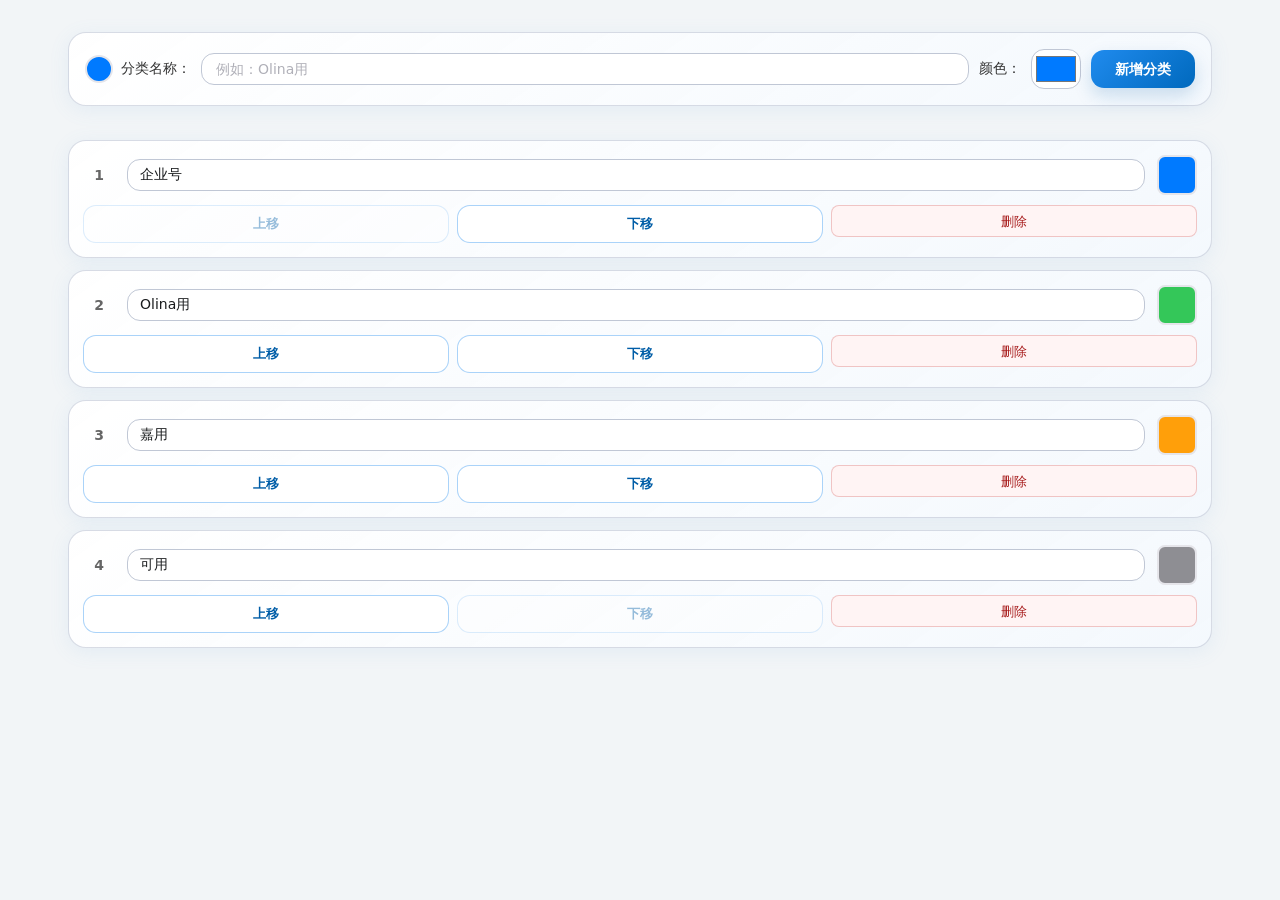
<file: category-settings.html>
<!DOCTYPE html>
<html lang="zh-CN">
<head>
  <meta charset="utf-8">
  <title>分类设置 - XHSPHONE</title>
  <meta name="viewport" content="width=device-width, initial-scale=1">
  
  <link rel="apple-touch-icon" sizes="180x180" href="./icon/apple-touch-icon.png?v=20251107">
  <link rel="icon" type="image/png" sizes="192x192" href="./icon/icon-192.png?v=20251107">
  <link rel="icon" type="image/png" sizes="512x512" href="./icon/icon-512.png?v=20251107">
  <link rel="icon" type="image/x-icon" href="./icon/favicon.ico?v=20251107">
  <link rel="shortcut icon" href="./icon/favicon.ico?v=20251107">
  <link rel="manifest" href="./site.webmanifest">
  
  <meta name="apple-mobile-web-app-capable" content="yes" />
  <meta name="apple-mobile-web-app-status-bar-style" content="black-translucent" />
  <meta name="theme-color" content="#1990FF" />
  <meta name="apple-mobile-web-app-title" content="分类设置" />
  <style>
    /* 基础样式 */
    * {
      box-sizing: border-box;
      margin: 0;
      padding: 0;
    }
    html, body {
      background: #fff;
      font-size: 14px;
      min-height: 100%;
      overflow-y: auto;
      font-family: -apple-system, BlinkMacSystemFont, "SF Pro Text", system-ui, "Helvetica Neue", Helvetica, Arial, sans-serif;
    }
    .container {
      max-width: 800px;
      margin: 0 auto;
      padding: 20px;
    }
    /* ✅ 标题已删除，保留样式以防其他地方使用 */
    .header {
      display: none; /* 隐藏标题区域 */
    }
    
    /* 新增分类表单 */
    .add-form {
      background: #f9f9fb;
      border-radius: 12px;
      padding: 16px;
      margin-bottom: 20px;
      border: 1px solid #e5e5ea;
    }
    .add-form-row {
      display: flex;
      align-items: center;
      gap: 12px;
      flex-wrap: wrap;
    }
    .add-form label {
      font-size: 14px;
      color: #333;
      font-weight: 500;
      display: flex;
      align-items: center;
      gap: 8px;
    }
    .add-form input[type="text"] {
      flex: 1;
      min-width: 150px;
      padding: 10px 14px;
      border: 1px solid #e5e5ea;
      border-radius: 8px;
      font-size: 14px;
      font-family: inherit;
    }
    .add-form input[type="text"]:focus {
      outline: none;
      border-color: #1990FF;
      box-shadow: 0 0 0 2px rgba(25, 144, 255, 0.1);
    }
    .color-preview {
      width: 28px;
      height: 28px;
      border-radius: 50%;
      border: 2px solid #e5e5ea;
    }
    .add-form input[type="color"] {
      width: 50px;
      height: 40px;
      border: 1px solid #e5e5ea;
      border-radius: 8px;
      cursor: pointer;
      padding: 2px;
    }
    .btn-add {
      padding: 10px 24px;
      background: #1990FF;
      color: white;
      border: none;
      border-radius: 8px;
      font-size: 14px;
      font-weight: 500;
      cursor: pointer;
      transition: all 0.2s;
      font-family: inherit;
    }
    .btn-add:hover {
      background: #40a9ff;
    }
    .btn-add:active {
      transform: scale(0.98);
    }
    
    /* 分类列表 */
    .category-list {
      display: flex;
      flex-direction: column;
      gap: 12px;
    }
    
    /* 分类卡片：强制两行布局 */
    .category-card {
      display: flex !important;
      flex-direction: column !important;
      gap: 10px !important;
      padding: 14px;
      background: white;
      border: 1px solid #e5e5ea;
      border-radius: 12px;
      box-shadow: 0 2px 8px rgba(0, 0, 0, 0.04);
      transition: all 0.2s;
    }
    .category-card:hover {
      border-color: #1990FF;
      box-shadow: 0 4px 12px rgba(25, 144, 255, 0.1);
    }
    
    /* 第一行：序号 | 分类名称 | 颜色 */
    .card-row-1 {
      display: flex !important;
      flex-direction: row !important;
      align-items: center !important;
      gap: 12px !important;
      width: 100%;
    }
    
    /* 序号：固定宽度 */
    .card-index {
      font-size: 14px;
      color: #666;
      font-weight: 600;
      min-width: 32px;
      width: 32px;
      flex: 0 0 32px !important;
      text-align: center;
    }
    
    /* 分类名称输入框：占据剩余空间 */
    .card-name {
      flex: 1 1 auto !important;
      min-width: 0;
    }
    .card-name input {
      width: 100%;
      padding: 8px 12px;
      border: 1px solid #e5e5ea;
      border-radius: 8px;
      font-size: 14px;
      font-family: inherit;
      background: #f9f9fb;
      transition: all 0.2s;
    }
    .card-name input:focus {
      outline: none;
      border-color: #1990FF;
      background: white;
      box-shadow: 0 0 0 2px rgba(25, 144, 255, 0.1);
    }
    
    /* 颜色选择器：固定在右侧 */
    .card-color {
      position: relative;
      width: 40px;
      height: 40px;
      flex: 0 0 40px !important;
    }
    .card-color-preview {
      width: 100%;
      height: 100%;
      border-radius: 8px;
      border: 2px solid #e5e5ea;
      pointer-events: none;
    }
    .card-color input[type="color"] {
      position: absolute;
      top: 0;
      left: 0;
      width: 100%;
      height: 100%;
      opacity: 0;
      cursor: pointer;
      border: none;
      padding: 0;
      margin: 0;
    }
    
    /* 第二行：上移 | 下移 | 删除 */
    .card-row-2 {
      display: flex !important;
      flex-direction: row !important;
      gap: 8px !important;
      width: 100%;
    }
    
    /* 按钮：平均分配宽度 */
    .card-row-2 button {
      flex: 1 1 0% !important;
      min-width: 0;
      padding: 8px 12px;
      font-size: 13px;
      font-weight: 500;
      border-radius: 8px;
      cursor: pointer;
      transition: all 0.2s;
      font-family: inherit;
      white-space: nowrap;
      text-align: center;
    }
    .btn-move {
      background: #f5f5f7;
      border: 1px solid #e5e5ea;
      color: #333;
    }
    .btn-move:hover:not(:disabled) {
      background: #e5e5ea;
      border-color: #1990FF;
      color: #1990FF;
    }
    .btn-move:disabled {
      opacity: 0.4;
      cursor: not-allowed;
    }
    .btn-delete {
      background: white;
      border: 1px solid #ff4d4f;
      color: #ff4d4f;
    }
    .btn-delete:hover {
      background: #ff4d4f;
      color: white;
    }
    
    /* 空状态 */
    .empty-state {
      text-align: center;
      padding: 60px 20px;
      color: #888;
    }
    .empty-state-icon {
      font-size: 48px;
      margin-bottom: 16px;
    }
    
    /* 分页 */
    .pagination {
      display: flex;
      justify-content: center;
      align-items: center;
      gap: 8px;
      margin-top: 20px;
      padding: 12px;
    }
    .pagination button {
      padding: 8px 16px;
      border: 1px solid #e5e5ea;
      background: white;
      color: #333;
      border-radius: 8px;
      cursor: pointer;
      font-size: 13px;
      font-family: inherit;
      transition: all 0.2s;
    }
    .pagination button:hover:not(:disabled) {
      background: #f5f5f7;
      border-color: #1990FF;
      color: #1990FF;
    }
    .pagination button:disabled {
      opacity: 0.4;
      cursor: not-allowed;
    }
    .pagination .page-info {
      padding: 8px 16px;
      font-size: 13px;
      color: #666;
    }
    
    /* 移动端适配 */
    @media (max-width: 768px) {
      .container {
        padding: 16px;
      }
      .add-form {
        padding: 14px;
      }
      .add-form-row {
        flex-direction: column;
        align-items: stretch;
        gap: 10px;
      }
      .add-form input[type="text"] {
        min-width: 100%;
      }
      .add-form input[type="color"] {
        width: 100%;
        height: 44px;
      }
      .btn-add {
        width: 100%;
        padding: 12px;
      }
      .category-card {
        padding: 12px;
        gap: 8px;
      }
      .card-row-1 {
        gap: 10px;
      }
      .card-index {
        font-size: 13px;
        min-width: 28px;
        width: 28px;
        flex: 0 0 28px !important;
      }
      .card-name input {
        font-size: 13px;
        padding: 7px 10px;
      }
      .card-color {
        width: 36px;
        height: 36px;
        flex: 0 0 36px !important;
      }
      .card-row-2 {
        gap: 6px;
      }
      .card-row-2 button {
        padding: 7px 10px;
        font-size: 12px;
      }
    }
    
    @media (max-width: 480px) {
      .container {
        padding: 12px;
      }
      .add-form {
        padding: 12px;
        margin-bottom: 16px;
      }
      .category-card {
        padding: 10px;
        gap: 6px;
      }
      .card-row-1 {
        gap: 8px;
      }
      .card-index {
        font-size: 12px;
        min-width: 24px;
        width: 24px;
        flex: 0 0 24px !important;
      }
      .card-name input {
        font-size: 12px;
        padding: 6px 8px;
      }
      .card-color {
        width: 32px;
        height: 32px;
        flex: 0 0 32px !important;
      }
      .card-row-2 {
        gap: 4px;
      }
      .card-row-2 button {
        padding: 6px 8px;
        font-size: 11px;
      }
    }
  </style>
  <link rel="stylesheet" href="./css/style.css?v=V260601.2-subpages">
</head>
<body class="subpage-shell">
  <div class="container">
    <!-- 新增分类表单 -->
    <div class="add-form">
      <div class="add-form-row">
        <label>
          <span class="color-preview" id="newColorPreview" style="background: #007aff;"></span>
          分类名称：
        </label>
        <input type="text" id="catNameInput" placeholder="例如：Olina用" />
        <label>颜色：</label>
        <input type="color" id="catColorInput" value="#007aff" />
        <button class="btn-add" id="btnAddCategory">新增分类</button>
      </div>
    </div>

    <!-- 分类列表 -->
    <div class="category-list" id="categoryList">
      <!-- 动态渲染 -->
    </div>
    
    <!-- 分页 -->
    <div class="pagination" id="pagination" style="display:none;">
      <button id="btnPrevPage" disabled>上一页</button>
      <span class="page-info" id="pageInfo">第 1 页，共 1 页</span>
      <button id="btnNextPage" disabled>下一页</button>
    </div>
  </div>

  <script type="module">
    const CATS_KEY = "xhs_cats_v7";
    const DEFAULT_CATS = [
      { id: "enterprise", name: "企业号", color: "#007aff" },
      { id: "olina", name: "Olina用", color: "#34c759" },
      { id: "jasper", name: "嘉用", color: "#ff9f0a" },
      { id: "usable", name: "可用", color: "#8e8e93" },
    ];

    function uid() {
      return (Date.now().toString(36) + Math.random().toString(36).slice(2, 7)).toUpperCase();
    }

    function readCats() {
      try {
        const raw = localStorage.getItem(CATS_KEY);
        if (!raw) {
          const defaultCats = DEFAULT_CATS.slice();
          saveCats(defaultCats);
          return defaultCats;
        }
        const obj = JSON.parse(raw);
        if (Array.isArray(obj) && obj.length) {
          const fixed = obj.map(cat => {
            if (!cat.id) return { ...cat, id: uid() };
            return cat;
          });
          if (fixed.some((cat, idx) => cat.id !== obj[idx]?.id)) {
            saveCats(fixed);
          }
          return fixed;
        }
        const defaultCats = DEFAULT_CATS.slice();
        saveCats(defaultCats);
        return defaultCats;
      } catch (err) {
        console.error('读取分类数据失败:', err);
        const defaultCats = DEFAULT_CATS.slice();
        saveCats(defaultCats);
        return defaultCats;
      }
    }

    function saveCats(cats) {
      localStorage.setItem(CATS_KEY, JSON.stringify(cats));
      if (window.parent && window.parent !== window) {
        try {
          window.parent.postMessage({ type: 'categoriesUpdated' }, '*');
        } catch (e) {}
      }
    }

    function escapeHtml(text) {
      const div = document.createElement('div');
      div.textContent = text;
      return div.innerHTML;
    }

    const ITEMS_PER_PAGE = 10;
    let currentPage = 1;
    let allCategories = [];

    document.addEventListener('DOMContentLoaded', () => {
      const colorInput = document.getElementById('catColorInput');
      const colorPreview = document.getElementById('newColorPreview');
      
      colorInput.addEventListener('input', (e) => {
        colorPreview.style.background = e.target.value;
      });

      document.getElementById('btnAddCategory').addEventListener('click', () => {
        const name = document.getElementById('catNameInput').value.trim();
        const color = colorInput.value;
        
        if (!name) {
          alert('请填写分类名称');
          return;
        }
        
        const cats = readCats();
        cats.push({ id: uid(), name, color });
        saveCats(cats);
        
        document.getElementById('catNameInput').value = '';
        colorInput.value = '#007aff';
        colorPreview.style.background = '#007aff';
        
        renderCategories();
      });

      window.addEventListener('message', (e) => {
        if (e.data && e.data.type === 'categoriesUpdated') {
          renderCategories();
        }
      });

      renderCategories();
    });

    function renderCategories() {
      allCategories = readCats();
      const totalPages = Math.max(1, Math.ceil(allCategories.length / ITEMS_PER_PAGE));
      const list = document.getElementById('categoryList');
      
      if (allCategories.length === 0) {
        list.innerHTML = `
          <div class="empty-state">
            <div class="empty-state-icon">📂</div>
            <div>暂无分类数据</div>
          </div>
        `;
        document.getElementById('pagination').style.display = 'none';
        return;
      }
      
      if (currentPage > totalPages) currentPage = totalPages;
      if (currentPage < 1) currentPage = 1;
      
      const startIndex = (currentPage - 1) * ITEMS_PER_PAGE;
      const endIndex = startIndex + ITEMS_PER_PAGE;
      const pageCategories = allCategories.slice(startIndex, endIndex);
      
      // 渲染卡片式布局（所有屏幕尺寸都使用两行布局）
      list.innerHTML = pageCategories.map((cat, idx) => {
        const globalIndex = startIndex + idx;
        return `
          <div class="category-card" data-id="${cat.id}">
            <div class="card-row-1">
              <div class="card-index">${globalIndex + 1}</div>
              <div class="card-name">
                <input type="text" value="${escapeHtml(cat.name)}" 
                       class="cat-name-input" 
                       data-id="${cat.id}" />
              </div>
              <div class="card-color">
                <div class="card-color-preview" style="background: ${escapeHtml(cat.color)};"></div>
                <input type="color" value="${escapeHtml(cat.color)}" 
                       class="cat-color-input" 
                       data-id="${cat.id}" />
              </div>
            </div>
            <div class="card-row-2">
              <button class="btn-move" data-act="up" data-id="${cat.id}" 
                      ${globalIndex === 0 ? 'disabled' : ''}>上移</button>
              <button class="btn-move" data-act="down" data-id="${cat.id}" 
                      ${globalIndex === allCategories.length - 1 ? 'disabled' : ''}>下移</button>
              <button class="btn-delete" data-act="del" data-id="${cat.id}">删除</button>
            </div>
          </div>
        `;
      }).join('');
      
      bindEvents();
      updatePagination(totalPages);
    }

    function bindEvents() {
      // 分类名称编辑
      document.querySelectorAll('.cat-name-input').forEach(input => {
        input.addEventListener('blur', () => {
          const id = input.getAttribute('data-id');
          const newName = input.value.trim();
          const cats = readCats();
          const idx = cats.findIndex(c => c.id === id);
          if (idx >= 0 && newName) {
            cats[idx].name = newName;
            saveCats(cats);
            renderCategories();
          }
        });
        
        input.addEventListener('keydown', (e) => {
          if (e.key === 'Enter') {
            e.preventDefault();
            input.blur();
          }
        });
      });
      
      // 颜色编辑
      document.querySelectorAll('.cat-color-input').forEach(input => {
        input.addEventListener('change', () => {
          const id = input.getAttribute('data-id');
          const newColor = input.value;
          const cats = readCats();
          const idx = cats.findIndex(c => c.id === id);
          if (idx >= 0) {
            cats[idx].color = newColor;
            saveCats(cats);
            const card = input.closest('.category-card');
            if (card) {
              const preview = card.querySelector('.card-color-preview');
              if (preview) preview.style.background = newColor;
            }
          }
        });
      });
      
      // 操作按钮
      document.querySelectorAll('[data-act]').forEach(btn => {
        btn.addEventListener('click', () => {
          const id = btn.getAttribute('data-id');
          const act = btn.getAttribute('data-act');
          const cats = readCats();
          const idx = cats.findIndex(c => c.id === id);
          if (idx < 0) return;
          
          if (act === 'up' && idx > 0) {
            [cats[idx - 1], cats[idx]] = [cats[idx], cats[idx - 1]];
            saveCats(cats);
            renderCategories();
          } else if (act === 'down' && idx < cats.length - 1) {
            [cats[idx + 1], cats[idx]] = [cats[idx], cats[idx + 1]];
            saveCats(cats);
            renderCategories();
          } else if (act === 'del') {
            if (!confirm('确定删除该分类？')) return;
            cats.splice(idx, 1);
            saveCats(cats);
            renderCategories();
          }
        });
      });
    }

    function updatePagination(totalPages) {
      if (totalPages <= 1) {
        document.getElementById('pagination').style.display = 'none';
        return;
      }
      
      document.getElementById('pagination').style.display = 'flex';
      document.getElementById('pageInfo').textContent = `第 ${currentPage} 页，共 ${totalPages} 页`;
      document.getElementById('btnPrevPage').disabled = currentPage === 1;
      document.getElementById('btnNextPage').disabled = currentPage === totalPages;
      
      document.getElementById('btnPrevPage').onclick = () => {
        if (currentPage > 1) {
          currentPage--;
          renderCategories();
        }
      };
      
      document.getElementById('btnNextPage').onclick = () => {
        if (currentPage < totalPages) {
          currentPage++;
          renderCategories();
        }
      };
    }
  </script>
</body>
</html>
</file>
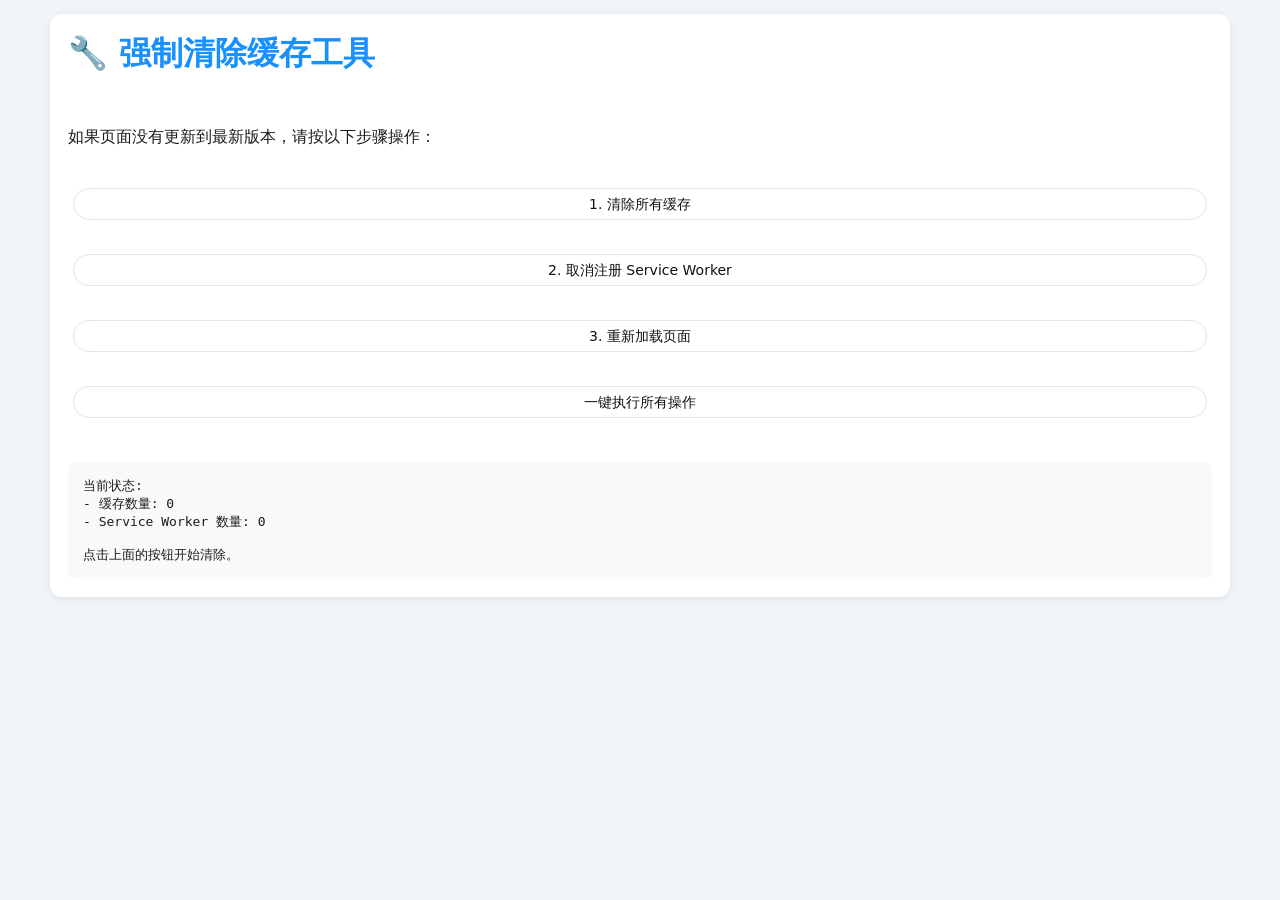
<file: force-clear-cache.html>
<!DOCTYPE html>
<html lang="zh-CN">
<head>
  <meta charset="utf-8">
  <title>强制清除缓存</title>
  <style>
    body {
      font-family: -apple-system, BlinkMacSystemFont, "SF Pro Text", Helvetica, Arial, sans-serif;
      padding: 40px;
      max-width: 800px;
      margin: 0 auto;
      background: #f5f5f7;
    }
    .container {
      background: white;
      border-radius: 12px;
      padding: 30px;
      box-shadow: 0 2px 8px rgba(0,0,0,0.08);
    }
    h1 {
      color: #1990FF;
      margin-top: 0;
    }
    button {
      background: #1990FF;
      color: white;
      border: none;
      padding: 12px 24px;
      border-radius: 8px;
      font-size: 16px;
      cursor: pointer;
      margin: 10px 5px;
    }
    button:hover {
      background: #1478d7;
    }
    .result {
      margin-top: 20px;
      padding: 15px;
      border-radius: 8px;
      background: #f9f9fb;
      font-family: monospace;
      font-size: 13px;
      white-space: pre-wrap;
    }
    .success {
      background: #d4edda;
      color: #155724;
    }
    .error {
      background: #f8d7da;
      color: #721c24;
    }
  </style>
  <link rel="stylesheet" href="./css/style.css?v=V260601.2-subpages">
</head>
<body class="subpage-shell">
  <div class="container">
    <h1>🔧 强制清除缓存工具</h1>
    <p>如果页面没有更新到最新版本，请按以下步骤操作：</p>
    
    <button onclick="clearAllCache()">1. 清除所有缓存</button>
    <button onclick="unregisterSW()">2. 取消注册 Service Worker</button>
    <button onclick="reloadPage()">3. 重新加载页面</button>
    <button onclick="doAll()">一键执行所有操作</button>
    
    <div id="result"></div>
  </div>

  <script>
    async function clearAllCache() {
      const result = document.getElementById('result');
      result.textContent = '正在清除缓存...';
      result.className = 'result';
      
      try {
        // 清除所有缓存
        const cacheNames = await caches.keys();
        await Promise.all(cacheNames.map(name => {
          console.log('删除缓存:', name);
          return caches.delete(name);
        }));
        
        result.textContent = `✅ 已清除 ${cacheNames.length} 个缓存:\n${cacheNames.join('\n')}`;
        result.className = 'result success';
      } catch (err) {
        result.textContent = `❌ 清除缓存失败: ${err.message}`;
        result.className = 'result error';
      }
    }

    async function unregisterSW() {
      const result = document.getElementById('result');
      result.textContent = '正在取消注册 Service Worker...';
      result.className = 'result';
      
      try {
        if ('serviceWorker' in navigator) {
          const registrations = await navigator.serviceWorker.getRegistrations();
          await Promise.all(registrations.map(reg => {
            console.log('取消注册 Service Worker:', reg.scope);
            return reg.unregister();
          }));
          
          result.textContent = `✅ 已取消注册 ${registrations.length} 个 Service Worker`;
          result.className = 'result success';
        } else {
          result.textContent = '⚠️ 浏览器不支持 Service Worker';
          result.className = 'result';
        }
      } catch (err) {
        result.textContent = `❌ 取消注册失败: ${err.message}`;
        result.className = 'result error';
      }
    }

    function reloadPage() {
      const result = document.getElementById('result');
      result.textContent = '正在重新加载页面...';
      result.className = 'result';
      
      setTimeout(() => {
        window.location.reload(true);
      }, 1000);
    }

    async function doAll() {
      await clearAllCache();
      await new Promise(resolve => setTimeout(resolve, 500));
      await unregisterSW();
      await new Promise(resolve => setTimeout(resolve, 500));
      reloadPage();
    }

    // 页面加载时显示当前缓存信息
    window.addEventListener('load', async () => {
      const result = document.getElementById('result');
      try {
        const cacheNames = await caches.keys();
        const registrations = 'serviceWorker' in navigator 
          ? await navigator.serviceWorker.getRegistrations() 
          : [];
        
        result.textContent = `当前状态:\n- 缓存数量: ${cacheNames.length}\n- Service Worker 数量: ${registrations.length}\n\n点击上面的按钮开始清除。`;
        result.className = 'result';
      } catch (err) {
        result.textContent = `获取状态失败: ${err.message}`;
        result.className = 'result error';
      }
    });
  </script>
</body>
</html>
</file>
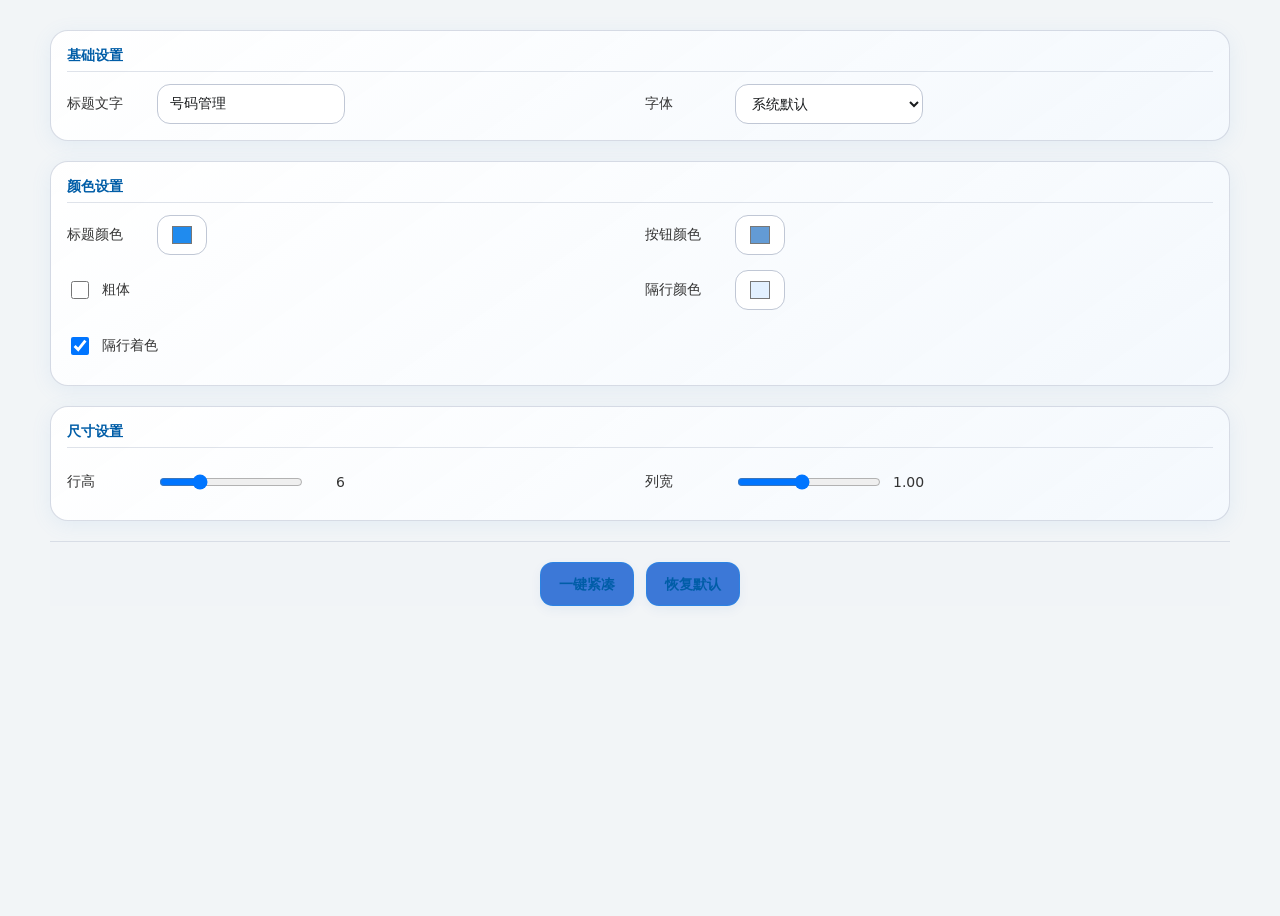
<file: view-settings.html>
<!DOCTYPE html>
<html lang="zh-CN">
<head>
  <meta charset="utf-8">
  <title>显示设置 - XHSPHONE</title>
  <meta name="viewport" content="width=device-width, initial-scale=1">
  
  <link rel="apple-touch-icon" sizes="180x180" href="./icon/apple-touch-icon.png?v=20251107">
  <link rel="icon" type="image/png" sizes="192x192" href="./icon/icon-192.png?v=20251107">
  <link rel="icon" type="image/png" sizes="512x512" href="./icon/icon-512.png?v=20251107">
  <link rel="icon" type="image/x-icon" href="./icon/favicon.ico?v=20251107">
  <link rel="shortcut icon" href="./icon/favicon.ico?v=20251107">
  <link rel="manifest" href="./site.webmanifest">
  
  <meta name="apple-mobile-web-app-capable" content="yes" />
  <meta name="apple-mobile-web-app-status-bar-style" content="black-translucent" />
  <meta name="theme-color" content="#1990FF" />
  <meta name="apple-mobile-web-app-title" content="显示设置" />
  <link rel="apple-touch-icon" sizes="192x192" href="./icon/icon-192.png?v=20251107">
  <link rel="apple-touch-icon" sizes="512x512" href="./icon/icon-512.png?v=20251107">
  <link rel="stylesheet" href="./css/style.css">
  <style>
    /* ✅ 覆盖 style.css 中的背景设置 */
    html, body {
      margin: 0 !important;
      padding: 16px !important;
      background: #fff !important; /* ✅ 强制白色背景 */
      font-size: 14px;
      box-sizing: border-box;
      height: 100%;
      overflow-y: auto;
      user-select: text !important; /* ✅ 允许选择文本 */
      -webkit-user-select: text !important;
      -moz-user-select: text !important;
    }
    /* ✅ 确保所有元素都可以被选择 */
    * {
      user-select: text !important;
      -webkit-user-select: text !important;
      -moz-user-select: text !important;
    }
    /* ✅ 按钮和交互元素保持可点击 */
    button, a, input, select, textarea {
      user-select: none !important; /* 按钮文本不需要选择 */
      -webkit-user-select: none !important;
      -moz-user-select: none !important;
      cursor: pointer !important;
    }
    .settings-section {
      margin-bottom: 20px;
    }
    .settings-section:last-child {
      margin-bottom: 0;
    }
    .settings-section-title {
      font-size: 14px;
      font-weight: 600;
      color: #333;
      margin-bottom: 12px;
      padding-bottom: 6px;
      border-bottom: 1px solid #e5e5ea;
    }
    .settings-row {
      display: flex;
      flex-wrap: wrap;
      gap: 12px;
      margin-bottom: 12px;
    }
    .settings-row:last-child {
      margin-bottom: 0;
    }
    .settings-item {
      display: flex;
      align-items: center;
      gap: 8px;
      font-size: 14px;
      color: #333;
      box-sizing: border-box;
      min-width: 0;
    }
    .settings-item-2col {
      flex: 1 1 calc(50% - 6px);
      min-width: 180px;
      max-width: calc(50% - 6px);
    }
    .settings-item-3col {
      flex: 1 1 calc(33.333% - 8px);
      min-width: 120px;
      max-width: calc(33.333% - 8px);
    }
    .settings-item label {
      display: flex;
      align-items: center;
      gap: 8px;
      width: 100%;
    }
    .settings-item input[type="text"],
    .settings-item select {
      flex: 1 1 auto;
      min-width: 0;
      padding: 8px 12px;
      border: 1px solid #e5e5ea;
      border-radius: 8px;
      font-size: 14px;
      box-sizing: border-box;
    }
    .settings-item input[type="color"] {
      width: 50px;
      height: 36px;
      border: 1px solid #e5e5ea;
      border-radius: 8px;
      cursor: pointer;
      flex-shrink: 0;
    }
    .settings-item input[type="range"] {
      flex: 1 1 auto;
      min-width: 0;
    }
    .settings-item input[type="checkbox"] {
      width: 18px;
      height: 18px;
      cursor: pointer;
      flex-shrink: 0;
    }
    .settings-buttons {
      display: flex;
      justify-content: center;
      gap: 12px;
      margin-top: 20px;
      padding-top: 20px;
      border-top: 1px solid #e5e5ea;
    }
    .settings-btn {
      padding: 8px 16px; /* ✅ 与导航按钮一致的padding */
      border-radius: 999px; /* ✅ 与导航按钮一致的圆角 */
      font-size: 14px; /* ✅ 统一字体大小 */
      font-weight: 500;
      cursor: pointer;
      border: none;
      transition: all 0.2s ease;
    }
    .settings-btn.primary {
      background: #1990FF;
      color: white;
    }
    .settings-btn.primary:hover {
      background: #1478d7;
    }
    .settings-btn.ghost {
      background: #f5f5f7;
      color: #333;
    }
    .settings-btn.ghost:hover {
      background: #e5e5ea;
    }
    
    /* 手机端优化 */
    @media (max-width: 768px) {
      body {
        padding: 12px;
      }
      .settings-item-2col {
        flex: 1 1 100%;
        max-width: 100%;
        min-width: 0;
      }
      .settings-item-3col {
        flex: 1 1 calc(50% - 6px);
        max-width: calc(50% - 6px);
        min-width: 0;
      }
      .settings-buttons {
        flex-direction: row !important; /* ✅ 强制水平排列 */
        justify-content: center;
      }
      .settings-btn {
        flex: 0 0 auto !important; /* ✅ 不拉伸，保持原始大小 */
        min-width: 100px;
        width: auto !important; /* ✅ 覆盖手机端的 width: 100% */
      }
    }
    
    @media (max-width: 480px) {
      body {
        padding: 8px;
      }
      .settings-item-3col {
        flex: 1 1 100%;
        max-width: 100%;
      }
      .settings-buttons {
        flex-direction: row !important; /* ✅ 小屏幕也保持水平排列 */
        justify-content: center;
      }
      .settings-btn {
        flex: 0 0 auto !important;
        width: auto !important;
        min-width: 100px;
      }
    }
  </style>
  <link rel="stylesheet" href="./css/style.css?v=V260601.2-subpages">
</head>
<body class="subpage-shell">
  <!-- 基础设置 -->
      <div class="settings-section">
        <div class="settings-section-title">基础设置</div>
        <div class="settings-row">
          <div class="settings-item settings-item-2col">
            <label>
              <span style="min-width: 80px;">标题文字</span>
              <input type="text" id="titleText" />
            </label>
          </div>
          <div class="settings-item settings-item-2col">
            <label>
              <span style="min-width: 80px;">字体</span>
              <select id="fontFamily">
                <option value="-apple-system,BlinkMacSystemFont,&quot;SF Pro Text&quot;,Helvetica,Arial,sans-serif">系统默认</option>
                <option value="PingFang SC, -apple-system, BlinkMacSystemFont, Helvetica, Arial, sans-serif">苹方</option>
                <option value="Helvetica Neue, Helvetica, Arial, sans-serif">Helvetica</option>
                <option value="Arial, sans-serif">Arial</option>
              </select>
            </label>
          </div>
        </div>
      </div>
      
      <!-- 颜色设置 -->
      <div class="settings-section">
        <div class="settings-section-title">颜色设置</div>
        <div class="settings-row">
          <div class="settings-item settings-item-2col">
            <label>
              <span style="min-width: 80px;">标题颜色</span>
              <input type="color" id="titleColor" />
            </label>
          </div>
          <div class="settings-item settings-item-2col">
            <label>
              <span style="min-width: 80px;">按钮颜色</span>
              <input type="color" id="btnColor" />
            </label>
          </div>
        </div>
        <div class="settings-row">
          <div class="settings-item settings-item-3col">
            <label>
              <input type="checkbox" id="fontBold" />
              <span>粗体</span>
            </label>
          </div>
          <div class="settings-item settings-item-3col">
            <label>
              <span style="min-width: 80px;">隔行颜色</span>
              <input type="color" id="zebraColor" />
            </label>
          </div>
          <div class="settings-item settings-item-3col">
            <label>
              <input type="checkbox" id="zebraOn" />
              <span>隔行着色</span>
            </label>
          </div>
        </div>
      </div>
      
      <!-- 尺寸设置 -->
      <div class="settings-section">
        <div class="settings-section-title">尺寸设置</div>
        <div class="settings-row">
          <div class="settings-item settings-item-2col">
            <label>
              <span style="min-width: 80px;">行高</span>
              <input type="range" id="rowPad" min="4" max="14" step="1" />
              <span id="rowPadValue" style="min-width: 30px; text-align: right;">6</span>
            </label>
          </div>
          <div class="settings-item settings-item-2col">
            <label>
              <span style="min-width: 80px;">列宽</span>
              <input type="range" id="colScale" min="0.7" max="1.4" step="0.05" />
              <span id="colScaleValue" style="min-width: 30px; text-align: right;">1.0</span>
            </label>
          </div>
        </div>
      </div>
      
  <!-- 操作按钮 -->
  <div class="settings-buttons">
    <button class="settings-btn ghost" id="btnCompact">一键紧凑</button>
    <button class="settings-btn ghost" id="btnResetSize">恢复默认</button>
  </div>

  <script type="module">
    // 从 localStorage 读取设置
    function readView() {
      const stored = localStorage.getItem('xhs_view');
      if (!stored) {
        return {
          titleText: '号码管理',
          titleColor: '#208BEE',
          btnColor: '#639BD5',
          fontFamily: '-apple-system,BlinkMacSystemFont,"SF Pro Text",Helvetica,Arial,sans-serif',
          fontWeight: 'normal',
          pad: 6,
          colScale: 1,
          zebraOn: true,
          zebraColor: '#e2f0ff'
        };
      }
      return JSON.parse(stored);
    }
    
    function saveView(view) {
      localStorage.setItem('xhs_view', JSON.stringify(view));
      // 通知主页更新
      if (window.parent && window.parent !== window) {
        window.parent.postMessage({ type: 'viewUpdated', view }, '*');
      }
    }
    
    // 初始化
    const view = readView();
    
    // 设置输入框值
    document.getElementById('titleText').value = view.titleText || '号码管理';
    document.getElementById('titleColor').value = view.titleColor || '#208BEE';
    document.getElementById('btnColor').value = view.btnColor || '#639BD5';
    document.getElementById('fontFamily').value = view.fontFamily || '-apple-system,BlinkMacSystemFont,"SF Pro Text",Helvetica,Arial,sans-serif';
    document.getElementById('fontBold').checked = view.fontWeight === 'bold';
    document.getElementById('rowPad').value = view.pad || 6;
    document.getElementById('colScale').value = view.colScale || 1;
    document.getElementById('zebraOn').checked = view.zebraOn !== false;
    document.getElementById('zebraColor').value = view.zebraColor || '#e2f0ff';
    
    // 更新显示值
    document.getElementById('rowPadValue').textContent = view.pad || 6;
    document.getElementById('colScaleValue').textContent = (view.colScale || 1).toFixed(2);
    
    // 绑定事件
    document.getElementById('titleText').addEventListener('input', () => {
      const v = readView();
      v.titleText = document.getElementById('titleText').value || '号码管理';
      saveView(v);
    });
    
    document.getElementById('titleColor').addEventListener('input', (e) => {
      const v = readView();
      v.titleColor = e.target.value || '#208BEE';
      saveView(v);
    });
    
    document.getElementById('btnColor').addEventListener('input', (e) => {
      const v = readView();
      v.btnColor = e.target.value || '#639BD5';
      saveView(v);
    });
    
    document.getElementById('fontFamily').addEventListener('change', () => {
      const v = readView();
      v.fontFamily = document.getElementById('fontFamily').value;
      saveView(v);
    });
    
    document.getElementById('fontBold').addEventListener('change', () => {
      const v = readView();
      v.fontWeight = document.getElementById('fontBold').checked ? 'bold' : 'normal';
      saveView(v);
    });
    
    document.getElementById('rowPad').addEventListener('input', () => {
      const v = readView();
      const value = Number(document.getElementById('rowPad').value) || 6;
      v.pad = value;
      document.getElementById('rowPadValue').textContent = value;
      saveView(v);
    });
    
    document.getElementById('colScale').addEventListener('input', () => {
      const v = readView();
      const value = Number(document.getElementById('colScale').value) || 1;
      v.colScale = value;
      document.getElementById('colScaleValue').textContent = value.toFixed(2);
      saveView(v);
    });
    
    document.getElementById('zebraOn').addEventListener('change', () => {
      const v = readView();
      v.zebraOn = document.getElementById('zebraOn').checked;
      saveView(v);
    });
    
    document.getElementById('zebraColor').addEventListener('input', (e) => {
      const v = readView();
      v.zebraColor = e.target.value || '#e2f0ff';
      saveView(v);
    });
    
    // 一键紧凑
    document.getElementById('btnCompact').addEventListener('click', () => {
      const v = {
        titleText: view.titleText || '号码管理',
        titleColor: view.titleColor || '#208BEE',
        btnColor: view.btnColor || '#639BD5',
        fontFamily: view.fontFamily || '-apple-system,BlinkMacSystemFont,"SF Pro Text",Helvetica,Arial,sans-serif',
        fontWeight: 'normal',
        pad: 4,
        colScale: 0.8,
        zebraOn: view.zebraOn !== false,
        zebraColor: view.zebraColor || '#e2f0ff'
      };
      saveView(v);
      location.reload();
    });
    
    // 恢复默认
    document.getElementById('btnResetSize').addEventListener('click', () => {
      const v = {
        titleText: '号码管理',
        titleColor: '#208BEE',
        btnColor: '#639BD5',
        fontFamily: '-apple-system,BlinkMacSystemFont,"SF Pro Text",Helvetica,Arial,sans-serif',
        fontWeight: 'normal',
        pad: 6,
        colScale: 1,
        zebraOn: true,
        zebraColor: '#e2f0ff'
      };
      saveView(v);
      location.reload();
    });
  </script>
</body>
</html>
</file>
<file: css/style.css>
:root {
  --bg: #f5f5f7;
  --cell: #ffffff;
  --cell-alt: #f9f9fb;
  --line: #e5e5ea;
  --muted: #6e6e73;
  --active: #007aff;
  --blue: #007aff;
  --blue-press: #0051c6;
  --highlight-blue: #e2f0ff;
  
  /* ✅ 按钮颜色变量 */
  --btn-default: #3C78D7; /* RGB(60, 120, 215) */
  --btn-active: #1890FF;
  --btn-hover: #40a9ff;

  /* 行高 / 列宽 / 隔行色，由显示设置控制 */
  --pad: 6px;
  --colScale: 1;
  --zebra: #e2f0ff;

  --font-main: -apple-system, BlinkMacSystemFont, "SF Pro Text", system-ui,
    "Helvetica Neue", Helvetica, Arial, sans-serif;
  --font-weight: normal; /* ✅ 优化：字体粗细设置 */

  --w-phone: 120px; /* ✅ 优化：电话号码列宽设置为200px的3/5（120px） */
  --w-owner: 165px; /* ✅ 优化：所属人列宽165px */
  --w-real: 185px; /* ✅ 优化：微信实名人列宽185px */
  --w-wx: 130px;
  --w-xhs: 160px;
  --w-note: 220px;
  --w-cat: 90px;
  --w-actions: 110px;
}

/* =========================
 * Pearl dashboard visual refresh
 * ========================= */

:root {
  --pearl-surface: #f2f5f7;
  --pearl-white: #ffffff;
  --pearl-primary: #005da7;
  --pearl-primary-bright: #208bee;
  --pearl-primary-soft: #e8f3ff;
  --pearl-outline: #c0c7d5;
  --pearl-outline-soft: rgba(192, 199, 213, 0.6);
  --pearl-text: #1a1c1e;
  --pearl-muted: #404753;
  --pearl-shadow: 0 10px 30px rgba(0, 93, 167, 0.08);
  --pearl-shadow-soft: 0 4px 20px rgba(99, 155, 213, 0.1);
  --success-green: #30d158;
  --font-main: Inter, -apple-system, BlinkMacSystemFont, "SF Pro Text", "PingFang SC", system-ui, sans-serif;
  --font-mono: "JetBrains Mono", "SFMono-Regular", Consolas, monospace;
}

body {
  background: var(--pearl-surface);
  color: var(--pearl-text);
}

.app-sidebar {
  display: none;
}

.mobile-sidebar-toggle {
  display: none;
}

.sidebar-nav-item,
.sidebar-add,
.sidebar-logout {
  font-family: inherit;
}

.app-topbar {
  border-bottom: 1px solid var(--pearl-outline-soft);
}

.controls-panel,
.data-panel,
#panelCategories {
  border: 1px solid rgba(192, 199, 213, 0.62);
  box-shadow: var(--pearl-shadow-soft);
}

input,
select,
button {
  border-color: var(--pearl-outline);
}

input:focus,
select:focus {
  border-color: var(--pearl-primary-bright);
  box-shadow: 0 0 0 3px rgba(32, 139, 238, 0.12);
}

.cloud-status,
.save-status {
  border: 1px solid rgba(32, 139, 238, 0.12);
  box-shadow: inset 0 1px 0 rgba(255, 255, 255, 0.72);
}

.cloud-status {
  background: #f0f8ff;
  color: var(--pearl-primary);
}

#cloudDot {
  background: var(--success-green);
  box-shadow: 0 0 0 3px rgba(48, 209, 88, 0.12);
}

.save-status {
  background: #edf6ff;
  color: var(--pearl-primary);
}

.save-status.success {
  background: #eaf8ef;
  color: #137333;
  border-color: rgba(48, 209, 88, 0.25);
}

.save-status.warning {
  background: #fff8e8;
  color: #8a5a00;
  border-color: rgba(245, 166, 35, 0.25);
}

.save-status.error {
  background: #fff0f0;
  color: #ba1a1a;
  border-color: rgba(186, 26, 26, 0.22);
}

.large-text-editor-modal {
  position: fixed;
  inset: 0;
  z-index: 5000;
  display: grid;
  place-items: center;
  padding: 24px;
  background: rgba(20, 35, 50, 0.26);
  backdrop-filter: blur(8px);
}

.large-text-editor-panel {
  width: min(720px, calc(100vw - 32px));
  max-height: min(78vh, 680px);
  display: flex;
  flex-direction: column;
  gap: 14px;
  border: 1px solid rgba(192, 199, 213, 0.72);
  border-radius: 20px;
  background:
    linear-gradient(145deg, rgba(255, 255, 255, 0.98), rgba(243, 248, 253, 0.95)),
    #fff;
  box-shadow: 0 22px 60px rgba(0, 52, 100, 0.22);
  padding: 18px;
}

.large-text-editor-head {
  display: flex;
  align-items: flex-start;
  justify-content: space-between;
  gap: 16px;
}

.large-text-editor-title {
  color: var(--pearl-primary);
  font-size: 18px;
  font-weight: 850;
}

.large-text-editor-subtitle {
  margin-top: 4px;
  color: #657081;
  font-size: 12px;
}

.large-text-editor-close {
  width: 34px;
  height: 34px;
  min-height: 34px;
  padding: 0;
  border-radius: 999px;
  background: #fff !important;
  color: #405062 !important;
  box-shadow: none;
}

.large-text-editor-input {
  width: 100%;
  min-height: 240px;
  max-height: 48vh;
  resize: vertical;
  border: 1px solid var(--pearl-outline);
  border-radius: 16px;
  background: #fff;
  color: var(--pearl-text);
  font: 15px/1.7 var(--font-main);
  padding: 14px 16px;
  white-space: pre-wrap;
}

.large-text-editor-input:focus {
  outline: none;
  border-color: var(--pearl-primary-bright);
  box-shadow: 0 0 0 3px rgba(32, 139, 238, 0.12);
}

.large-text-editor-actions {
  display: flex;
  justify-content: flex-end;
  gap: 10px;
}

.large-text-editor-actions button {
  min-width: 92px;
}

.toolbar-focus-pulse {
  animation: toolbarPulse 0.9s ease;
}

@keyframes toolbarPulse {
  0% { box-shadow: 0 0 0 0 rgba(32, 139, 238, 0.0); }
  40% { box-shadow: 0 0 0 4px rgba(32, 139, 238, 0.12); }
  100% { box-shadow: 0 0 0 0 rgba(32, 139, 238, 0.0); }
}

@media (min-width: 1024px) {
  body {
    min-height: 100vh;
  }

  .app-sidebar {
    position: fixed;
    inset: 0 auto 0 0;
    z-index: 30;
    display: flex;
    width: 256px;
    flex-direction: column;
    padding: 18px 10px 22px;
    background: linear-gradient(180deg, rgba(255, 255, 255, 0.82), rgba(242, 245, 247, 0.96));
    border-right: 1px solid var(--pearl-outline-soft);
    box-shadow: 8px 0 28px rgba(0, 93, 167, 0.06);
  }

  .sidebar-profile {
    display: flex;
    align-items: center;
    gap: 12px;
    padding: 0 12px 22px;
  }

  .sidebar-avatar {
    display: grid;
    width: 42px;
    height: 42px;
    flex: 0 0 42px;
    place-items: center;
    border-radius: 999px;
    background: linear-gradient(145deg, #d7e9ff, #ffffff 58%, #c7ddf6);
    color: var(--pearl-primary);
    font-weight: 800;
    box-shadow: 0 8px 20px rgba(0, 93, 167, 0.14);
  }

  .sidebar-profile-text {
    display: flex;
    flex: 1 1 auto;
    flex-direction: column;
    min-width: 0;
    gap: 2px;
  }

  .sidebar-app-version {
    display: inline-flex;
    align-items: center;
    align-self: center;
    min-height: 18px;
    padding: 0 6px;
    border-radius: 999px;
    background: rgba(32, 139, 238, 0.12);
    color: var(--pearl-primary);
    font-size: 11px;
    font-weight: 800;
    line-height: 1.2;
    letter-spacing: 0;
    white-space: nowrap;
  }

  .sidebar-user-name {
    overflow: hidden;
    color: var(--pearl-primary);
    font-size: 16px;
    font-weight: 800;
    line-height: 1.2;
    text-overflow: ellipsis;
    white-space: nowrap;
  }

  .sidebar-cloud-line {
    display: inline-flex;
    align-items: center;
    gap: 6px;
    margin-top: 4px;
    color: var(--pearl-muted);
    font-size: 12px;
    line-height: 1.2;
  }

  .sidebar-status-dot {
    width: 7px;
    height: 7px;
    border-radius: 999px;
    background: var(--success-green);
  }

  .sidebar-nav {
    display: flex;
    flex: 1;
    flex-direction: column;
    gap: 7px;
  }

  .sidebar-nav-item,
  .sidebar-add,
  .sidebar-logout {
    display: inline-flex;
    align-items: center;
    justify-content: flex-start;
    width: 100%;
    min-height: 48px;
    border-radius: 14px;
    border: 1px solid transparent;
    font-size: 15px;
    font-weight: 700;
    letter-spacing: 0;
    transition: background .18s ease, border-color .18s ease, color .18s ease, transform .15s ease, box-shadow .18s ease;
  }

  .sidebar-nav-item {
    gap: 12px;
    padding: 0 18px;
    background: transparent !important;
    color: #263241;
  }

  .sidebar-sub-item {
    min-height: 40px;
    padding-left: 34px;
    font-size: 13px;
    font-weight: 680;
    color: #506070;
  }

  .sidebar-danger-item {
    margin-top: 4px;
    color: #a61919;
  }

  .sidebar-danger-item:hover,
  .sidebar-danger-item.active {
    background: #fff2f2 !important;
    border-color: rgba(186, 26, 26, 0.2);
    color: #a61919;
    box-shadow: none;
  }

  .sidebar-nav-item:hover,
  .sidebar-nav-item.active {
    background: linear-gradient(135deg, #a9d2ff, #78b8f3) !important;
    color: #06395f;
    box-shadow: 0 8px 20px rgba(32, 139, 238, 0.16);
  }

  .sidebar-icon {
    display: grid;
    width: 22px;
    place-items: center;
    color: currentColor;
    font-size: 19px;
    line-height: 1;
  }

  .sidebar-bottom {
    display: flex;
    flex-direction: column;
    gap: 12px;
    padding-top: 18px;
    border-top: 1px solid var(--pearl-outline-soft);
  }

  .sidebar-add {
    justify-content: center;
    background: linear-gradient(135deg, var(--pearl-primary-bright), #0069bd) !important;
    color: #fff;
    border-color: transparent;
    box-shadow: 0 10px 22px rgba(0, 93, 167, 0.22);
  }

  .sidebar-add:hover {
    background: linear-gradient(135deg, #2c9bff, var(--pearl-primary)) !important;
  }

  .sidebar-logout {
    justify-content: flex-start;
    padding: 0 18px;
    background: transparent !important;
    color: #263241;
  }

  .sidebar-logout:hover {
    background: rgba(0, 93, 167, 0.08) !important;
    color: var(--pearl-primary);
  }

  .wrap {
    max-width: none;
    min-height: 100vh;
    margin: 0 0 0 256px;
    padding: 0 32px 44px;
  }

  .app-topbar {
    position: sticky;
    top: 0;
    z-index: 20;
    min-height: 66px;
    margin: 0 -32px 28px;
    padding: 0 32px;
    background: rgba(255, 255, 255, 0.94);
    backdrop-filter: blur(16px);
    box-shadow: 0 1px 0 rgba(192, 199, 213, 0.35);
  }

  #appTitle {
    color: var(--pearl-primary);
    font-size: 24px;
    font-weight: 800;
  }

  .topbar .top-right {
    gap: 12px;
  }

  #currentUserName {
    color: var(--pearl-muted) !important;
    font-weight: 650;
  }

  #btnLogout {
    height: 34px !important;
    padding: 0 14px !important;
    border: 1px solid transparent !important;
    background: transparent !important;
    color: var(--pearl-primary) !important;
    font-weight: 750;
  }

  .controls-panel {
    padding: 20px;
    border-radius: 20px;
    background:
      linear-gradient(135deg, rgba(255, 255, 255, 0.96), rgba(242, 247, 252, 0.9)),
      var(--pearl-white);
  }

  .filter-toolbar {
    display: grid;
    grid-template-columns: minmax(280px, 1.45fr) auto minmax(150px, 0.7fr) minmax(170px, 0.7fr) minmax(150px, 0.7fr);
    gap: 14px;
    align-items: center;
    margin-bottom: 20px;
  }

  .action-toolbar {
    align-items: center;
    gap: 14px;
    margin-bottom: 0;
    padding-top: 10px;
    border-top: 1px solid rgba(192, 199, 213, 0.45);
    border-radius: 14px;
  }

  .search-wrapper {
    min-width: 0;
  }

  #q,
  .toolbar select {
    height: 46px;
    border-radius: 14px;
    border-color: var(--pearl-outline);
    background: rgba(255, 255, 255, 0.82);
    color: var(--pearl-text);
    font-size: 15px;
    box-shadow: inset 0 1px 2px rgba(0, 93, 167, 0.04);
  }

  #q {
    padding-left: 16px;
  }

  .toolbar button,
  button.primary,
  button.ghost,
  button.function-btn {
    min-height: 44px;
    height: 44px;
    border-radius: 13px;
    padding: 0 18px;
    font-weight: 750;
    letter-spacing: 0;
  }

  button.primary,
  #btnAdd {
    background: linear-gradient(135deg, var(--pearl-primary-bright), #0069bd) !important;
    border-color: transparent !important;
    color: #fff !important;
    box-shadow: 0 10px 22px rgba(0, 93, 167, 0.22);
  }

  button.primary:hover,
  #btnAdd:hover {
    background: linear-gradient(135deg, #2d9cff, var(--pearl-primary)) !important;
  }

  button.ghost,
  button.function-btn {
    background: #fff !important;
    border-color: rgba(32, 139, 238, 0.46) !important;
    color: var(--pearl-primary) !important;
    box-shadow: 0 4px 12px rgba(0, 93, 167, 0.06);
  }

  button.ghost:hover:not(.active),
  button.function-btn:hover:not(.active),
  button.ghost:focus,
  button.function-btn:focus,
  button.ghost:focus-visible,
  button.function-btn:focus-visible,
  button.ghost:not(:active):not(.active):not(:hover),
  button.function-btn:not(:active):not(.active):not(:hover) {
    background: #fff !important;
    border-color: rgba(32, 139, 238, 0.56) !important;
    color: var(--pearl-primary) !important;
  }

  #btnDeleteData,
  .btn-danger {
    background: #fff0f0 !important;
    border-color: rgba(186, 26, 26, 0.22) !important;
    color: #ba1a1a !important;
    box-shadow: none;
  }

  #btnDeleteData:hover,
  .btn-danger:hover {
    background: #ffe3e3 !important;
  }

  #btnSearchMode {
    background: #edf6ff !important;
    border-color: rgba(32, 139, 238, 0.18) !important;
    color: var(--pearl-primary) !important;
    box-shadow: none;
  }

  .cloud-history-panel {
    border-color: var(--pearl-outline-soft);
    background: #fff;
    box-shadow: var(--pearl-shadow-soft);
  }

  .data-panel {
    margin-top: 18px;
    padding: 0;
    overflow: hidden;
    border-radius: 22px;
    background: var(--pearl-white);
  }

  .table-wrap {
    border-radius: 22px;
    background: #fff;
  }

  table {
    border-radius: 22px;
    border-collapse: separate;
    border-spacing: 0;
    table-layout: fixed;
  }

  thead,
  thead tr {
    background: #eef3f7;
  }

  th {
    height: 58px;
    color: #1f2a37;
    font-size: 14px;
    font-weight: 800;
  }

  td {
    height: 62px;
    color: var(--pearl-text);
    font-size: 14px;
  }

  th,
  td {
    padding: 10px 16px;
    border-bottom: 1px solid rgba(192, 199, 213, 0.38);
  }

  tbody.zebra tr:nth-child(even) td {
    background: #fff;
  }

  tbody tr:hover td {
    background: linear-gradient(135deg, #ffffff, rgba(32, 139, 238, 0.045));
  }

  th.col-phone,
  td.col-phone {
    width: 142px;
    min-width: 142px;
    max-width: 142px;
    font-family: var(--font-mono);
    font-variant-numeric: tabular-nums;
    white-space: nowrap !important;
    word-break: keep-all;
    overflow: hidden;
    text-overflow: ellipsis;
  }

  th.col-owner,
  td.col-owner,
  th.col-real,
  td.col-real {
    width: 96px !important;
    min-width: 96px !important;
    max-width: 96px !important;
  }

  th.col-note,
  td.col-note {
    white-space: nowrap;
    overflow: hidden;
    text-overflow: ellipsis;
  }

  td.col-cat select {
    height: 34px;
    border-radius: 10px;
    background: #eef3f7;
    border-color: transparent;
    color: #263241;
    font-weight: 650;
  }

  .actions-container .btn-mini,
  .actions-extra .btn-mini {
    height: 28px;
    min-height: 28px;
    border-radius: 999px;
    padding: 0 9px;
  }
}

@media (max-width: 1023px) {
  .app-sidebar {
    display: none !important;
  }

  .wrap {
    margin: 0 auto;
  }
}

/* 基础 */

* {
  box-sizing: border-box;
}

html,
body {
  margin: 0;
  padding: 0;
  background: var(--bg);
  font-family: var(--font-main);
  font-weight: var(--font-weight); /* ✅ 优化：应用字体粗细设置 */
  -webkit-font-smoothing: antialiased;
  /* ✅ 移除移动端点击高亮 */
  -webkit-tap-highlight-color: transparent;
}

body {
  color: #111;
}

/* iOS 安全区顶部背景，确保独立模式与Safari状态栏视觉融合 */
@media (max-width: 768px) {
  .wrap {
    padding-top: 0; /* ✅ 移除 wrap 的 padding-top，避免与 topbar 的 padding-top 叠加 */
    padding-bottom: calc(env(safe-area-inset-bottom) + 24px);
  }

  .panel {
    max-height: none !important;
    overflow: visible;
  }
  
  /* ✅ 确保 topbar 在所有手机型号下都紧贴状态栏 */
  .topbar {
    padding-top: calc(env(safe-area-inset-top) + 2px) !important;
  }
}

/* ✅ 修复：添加到主屏幕后（standalone 模式）调整间距，避免双重间距 */
@media (max-width: 768px) and (display-mode: standalone) {
  .wrap {
    padding-top: 0 !important; /* standalone 模式下，topbar 已经有 padding-top，不需要 wrap 的 */
  }
  
  /* standalone 模式下，确保 topbar 紧贴状态栏下方（统一所有iPhone型号） */
  .topbar {
    padding-top: calc(env(safe-area-inset-top) + 2px) !important;
  }
}

/* ✅ 修复：小屏幕 standalone 模式下的 topbar 间距 */
@media (max-width: 480px) and (display-mode: standalone) {
  .wrap {
    padding-top: 0 !important;
  }
  
  /* standalone 模式下，确保 topbar 紧贴状态栏下方（统一所有iPhone型号） */
  .topbar {
    padding-top: calc(env(safe-area-inset-top) + 2px) !important;
  }
}

/* 容器 */

.wrap {
  max-width: 1200px;
  margin: 0 auto;
  padding: 12px 10px 24px;
}

/* 顶部栏 */

.topbar {
  display: flex;
  align-items: center;
  justify-content: space-between;
  gap: 8px;
  padding: 6px 12px 10px;
  position: relative;
  z-index: 1;
  background: #ffffff;
}

.topbar .top-left {
  flex: 0 1 auto;
  min-width: 0;
}

.topbar .top-right {
  display: flex;
  align-items: center;
  flex-wrap: nowrap;
  gap: 8px;
  flex-shrink: 0;
}

#currentUserName {
  display: inline-block !important;
  visibility: visible !important;
  opacity: 1 !important;
  white-space: nowrap;
  overflow: visible;
  text-overflow: clip;
}

#appTitle {
  font-size: 20px;
  font-weight: 650;
  margin: 0;
  margin-left: 2px; /* ✅ 向右移动2px */
}

/* ✅ 版本号样式（桌面端） */
#appVersion {
  font-size: 12px;
  color: #999;
  font-weight: normal;
  margin-left: 8px;
  vertical-align: baseline;
}

.app-version-pill {
  display: inline-flex;
  align-items: center;
  align-self: center;
  padding: 2px 7px;
  border: 1px solid rgba(32, 139, 238, 0.22);
  border-radius: 999px;
  background: rgba(230, 244, 255, 0.72);
  color: #4d6b86 !important;
  font-size: 11px !important;
  font-weight: 700 !important;
  line-height: 1.2;
  white-space: nowrap;
}

/* ✅ 数据统计栏样式（桌面端和通用） */
.data-stats-bar,
#dataStatsBar.data-stats-bar,
div#dataStatsBar {
  background: #ffffff;
  padding: 4px 12px;
  font-size: 12px;
  color: #007aff;
  font-weight: normal;
  text-align: center;
  display: flex;
  align-items: center;
  justify-content: center;
}

.data-stats-bar span,
#dataStatsBar span {
  margin: 0 4px;
  color: #007aff;
  font-weight: normal;
}

.data-stats-bar .stats-separator,
#dataStatsBar .stats-separator {
  color: #ccc;
  margin: 0 8px;
}

.cloud-status {
  display: inline-flex;
  align-items: center;
  gap: 6px;
  padding: 4px 10px;
  border-radius: 999px;
  font-size: 13px;
  background: #f2f2f7;
  color: #111;
}

.save-status {
  display: none;
  align-items: center;
  max-width: 180px;
  padding: 4px 10px;
  border-radius: 999px;
  background: #eef6ff;
  color: #1264a3;
  font-size: 12px;
  line-height: 1.3;
  white-space: nowrap;
  overflow: hidden;
  text-overflow: ellipsis;
}

.save-status.show {
  display: inline-flex;
}

.save-status.success {
  background: #eaf8ef;
  color: #1f7a3a;
}

.save-status.warning {
  background: #fff6e5;
  color: #9a5b00;
}

.save-status.error {
  background: #ffecec;
  color: #b42318;
}

.save-status.info {
  background: #eef6ff;
  color: #1264a3;
}

#cloudDot {
  width: 8px;
  height: 8px;
  border-radius: 50%;
  background: #30d158;
}

#cloudText {
  white-space: nowrap;
}

/* 面板 */

.panel {
  background: #ffffff;
  border-radius: 16px;
  box-shadow: 0 6px 20px rgba(0, 0, 0, 0.06);
  padding: 10px 12px;
  margin-bottom: 10px;
  border-top-left-radius: 0;
  border-top-right-radius: 0;
}

/* 工具栏 */

.toolbar {
  display: flex;
  flex-wrap: wrap;
  align-items: center;
  gap: 8px;
  margin-bottom: 6px;
}

.toolbar:last-child {
  margin-bottom: 0;
}

.toolbar-wrap {
  flex-wrap: wrap;
}

.status {
  font-size: 12px;
  color: var(--muted);
  margin-top: 4px;
}

/* 输入控件 */

input,
select,
button {
  font-family: inherit;
  font-size: 14px;
  line-height: 1.2;
  border-radius: 999px;
  border: 1px solid var(--line);
  padding: 6px 12px;
  height: 32px;
  background: #ffffff;
  color: #111;
  outline: none;
  vertical-align: middle;
}

input::placeholder {
  color: #b0b0b8;
}

input:focus,
select:focus {
  border-color: var(--active);
  box-shadow: 0 0 0 1px rgba(0, 122, 255, 0.2);
}

/* ✅ 按钮失去焦点时不显示高亮 */
button:focus-visible {
  outline: none;
}

/* 下拉菜单统一白底 */

table select,
.m-detail-value select {
  background-color: #ffffff;
}

/* 文本输入宽度 */

#q {
  min-width: 220px;
  flex: 1 1 180px;
}

/* 搜索框清除按钮 */
.search-wrapper {
  position: relative;
  flex: 1 1 180px;
  min-width: 220px;
}

#clearSearch {
  position: absolute;
  right: 8px;
  top: 50%;
  transform: translateY(-50%);
  cursor: pointer;
  display: none;
  color: #999;
  font-size: 20px;
  line-height: 1;
  user-select: none;
  width: 20px;
  height: 20px;
  align-items: center;
  justify-content: center;
  border-radius: 50%;
  transition: all 0.2s;
}

#clearSearch:hover {
  background: #f0f0f0;
  color: #333;
}

#clearSearch.show {
  display: flex;
}

/* 标签式控件 */

.label-inline {
  display: inline-flex;
  align-items: center;
  gap: 6px;
  font-size: 13px;
  color: #333;
}

/* ✅ 显示设置面板布局优化 */
#panelView .view-settings-row {
  display: flex;
  flex-wrap: wrap;
  gap: 8px;
  margin-bottom: 12px;
  width: 100%;
  box-sizing: border-box;
}

#panelView .view-settings-row:last-child {
  margin-bottom: 0;
}

#panelView .view-settings-item {
  display: flex;
  align-items: center;
  gap: 6px;
  font-size: 13px;
  color: #333;
  box-sizing: border-box;
  min-width: 0;
}

/* 2列布局：每个占50%减去gap */
#panelView .view-settings-item-2col {
  flex: 1 1 calc(50% - 4px);
  min-width: 120px;
  max-width: calc(50% - 4px);
}

/* 3列布局：每个占33.333%减去gap */
#panelView .view-settings-item-3col {
  flex: 1 1 calc(33.333% - 6px);
  min-width: 90px;
  max-width: calc(33.333% - 6px);
}

/* 确保输入框和选择框不会超出容器 */
#panelView .view-settings-item input,
#panelView .view-settings-item select {
  flex: 1 1 auto;
  min-width: 0;
  max-width: 100%;
  box-sizing: border-box;
}

/* 按钮行样式 */
#panelView .view-settings-buttons {
  justify-content: center;
  gap: 12px;
}

#panelView .view-settings-btn {
  flex: 0 0 auto;
  min-width: 100px;
}

/* ✅ 按钮基础样式 */

button {
  cursor: pointer;
  transition: background-color .2s ease, color .2s ease, transform .15s ease, opacity .2s ease;
  position: relative;
}

button:active {
  transform: translateY(1px) scale(0.98);
  box-shadow: inset 0 1px 3px rgba(0, 0, 0, 0.2);
}

button:disabled {
  opacity: 0.5;
  cursor: not-allowed;
}

/* ✅ 功能按钮统一样式 - 默认蓝色 RGB(60, 120, 215) */
button.ghost,
button.function-btn {
  background: var(--btn-default) !important; /* RGB(60, 120, 215) */
  border-color: transparent;
  color: #fff;
  font-weight: 500;
}

/* ✅ 按钮激活状态（有active类时） */
button.ghost.active,
button.function-btn.active {
  background: var(--btn-active) !important;
  box-shadow: 0 2px 8px rgba(24, 144, 255, 0.3);
}

/* ✅ 按钮悬停状态（仅在鼠标悬停时） */
button.ghost:hover:not(.active),
button.function-btn:hover:not(.active) {
  background: var(--btn-hover) !important;
}

/* ✅ 按钮点击瞬间的状态 */
button.ghost:active:not(.active),
button.function-btn:active:not(.active) {
  background: var(--btn-active) !important;
}

/* ✅ 按钮失去焦点时恢复默认背景色（最高优先级） */
button.ghost:not(:active):not(.active):not(:hover),
button.function-btn:not(:active):not(.active):not(:hover) {
  background: var(--btn-default) !important;
}

/* ✅ 按钮失去焦点时恢复默认背景色，不显示高亮 */
button.ghost:focus,
button.function-btn:focus,
button.ghost:focus-visible,
button.function-btn:focus-visible {
  background: var(--btn-default) !important;
  outline: none;
  box-shadow: none;
  border-color: transparent;
}

/* ✅ 手机端：按钮点击后立即恢复默认背景色 */
@media (max-width: 768px) {
  /* ✅ 强制所有非激活状态的按钮使用默认背景色 */
  button.ghost,
  button.function-btn {
    background: var(--btn-default) !important;
  }
  
  button.ghost.active,
  button.function-btn.active {
    background: var(--btn-active) !important;
  }
  
  button.ghost:active,
  button.function-btn:active {
    background: var(--btn-default) !important;
  }
  
  button.ghost:hover:not(.active),
  button.function-btn:hover:not(.active) {
    background: var(--btn-hover) !important;
  }
  
  /* ✅ 失去焦点时强制恢复默认背景色 */
  button.ghost:not(:focus):not(.active):not(:hover):not(:active),
  button.function-btn:not(:focus):not(.active):not(:hover):not(:active) {
    background: var(--btn-default) !important;
  }
}

/* ✅ 主操作按钮（新增一行） */
button.primary {
  background: #1990FF;
  color: #fff;
  border-color: transparent;
  font-weight: 500;
}

button.primary:hover {
  background: #1478d7;
}

button.primary.active {
  background: #1990FF;
  box-shadow: 0 2px 8px rgba(25, 144, 255, 0.3);
}

button.primary:active {
  background: #1478d7;
}

/* ✅ iOS风格导入导出按钮 */
#menuImport,
#menuExport,
#menuClearAll,
#menuDeleteEmpty {
  display: block;
  width: auto;
  min-width: 100px;
  height: 36px;
  padding: 0 16px;
  text-align: center;
  margin: 4px 8px;
  background: rgb(32, 139, 238) !important; /* ✅ 优化：背景颜色改为 RGB(32, 139, 238) */
  color: #ffffff !important;
  border: none;
  border-radius: 18px;
  font-size: 14px;
  font-weight: 500;
  line-height: 36px;
  text-align: center;
  cursor: pointer;
  white-space: nowrap;
  box-shadow: 0 2px 8px rgba(0, 0, 0, 0.08);
  transition: all 0.2s ease;
}

#menuImport:hover,
#menuExport:hover,
#menuClearAll:hover,
#menuDeleteEmpty:hover {
  background: rgb(24, 120, 220) !important; /* ✅ 优化：hover 状态颜色稍深 */
  box-shadow: 0 4px 12px rgba(0, 0, 0, 0.12);
  transform: translateY(-1px);
}

#menuImport:active,
#menuExport:active,
#menuClearAll:active,
#menuDeleteEmpty:active {
  background: rgb(20, 100, 200) !important; /* ✅ 优化：active 状态颜色更深 */
  transform: translateY(0);
  box-shadow: 0 1px 4px rgba(0, 0, 0, 0.1);
}

#importExportMenu,
#deleteDataMenu {
  display: flex;
  flex-direction: column;
  align-items: center;
  padding: 8px 0;
  border-top: none !important;
}

/* chip */

.chip {
  display: inline-flex;
  align-items: center;
  gap: 6px;
  padding: 4px 8px;
  border-radius: 999px;
  background: #f2f2f7;
}

.colorDot {
  width: 12px;
  height: 12px;
  border-radius: 999px;
  border: 1px solid rgba(0, 0, 0, 0.1);
}

/* 云端快照列表 */

.cloud-history-panel {
  margin-top: 6px;
  border-radius: 12px;
  border: 1px solid var(--line);
  padding: 4px 6px;
  max-height: 220px;
  overflow-y: auto;
  font-size: 13px;
}

.cloud-item {
  display: flex;
  align-items: center;
  justify-content: space-between;
  padding: 6px 8px;
  border-radius: 10px;
  cursor: pointer;
  gap: 10px;
  transition: background 0.15s ease;
}

.cloud-item + .cloud-item {
  margin-top: 2px;
}

.cloud-item:hover {
  background: #f2f6ff;
}

.cloud-item-main {
  display: flex;
  flex-direction: column;
  gap: 2px;
  min-width: 0;
}

.cloud-item-name {
  font-weight: 500;
  color: #111;
  white-space: nowrap;
  overflow: hidden;
  text-overflow: ellipsis;
}

.cloud-item-meta {
  font-size: 11px;
  color: var(--muted);
}

.cloud-item-time {
  font-size: 11px;
  color: var(--muted);
  white-space: nowrap;
}

.cloud-item.latest {
  background: #e6f3ff !important;
  border: 1px solid #1990FF;
}

.cloud-item.latest:hover {
  background: #d0e7ff !important;
}

.cloud-item-latest-badge {
  display: inline-block;
  background: #1990FF;
  color: white;
  font-size: 10px;
  padding: 2px 6px;
  border-radius: 4px;
  margin-left: 6px;
  font-weight: 500;
}

/* 分类列表 */

#catList {
  margin-top: 6px;
  display: flex;
  flex-direction: column;
  gap: 0;
}

/* 确保分类设置面板样式与其他面板一致 */
#panelCategories {
  background: #ffffff;
  border-radius: 16px;
  box-shadow: 0 6px 20px rgba(0, 0, 0, 0.06);
  padding: 10px 12px;
  margin-bottom: 10px;
}

#panelCategories .toolbar {
  margin-bottom: 12px;
}

/* 分类行：强制垂直排列（所有屏幕尺寸） */
.cat-row {
  display: flex !important;
  flex-direction: column !important;
  gap: 10px !important;
  padding: 12px;
  margin-bottom: 8px;
  border-radius: 12px;
  border: 1px solid #e5e5ea;
  background: white;
  transition: background 0.15s ease;
  box-shadow: 0 2px 8px rgba(0, 0, 0, 0.04);
  align-items: stretch !important;
}

.cat-row:hover {
  background: #f5f5f7;
}

/* 第一排：序号、分类名称、颜色（强制水平排列） */
.cat-row-main {
  display: flex !important;
  flex-direction: row !important;
  align-items: center !important;
  gap: 10px !important;
  width: 100% !important;
  flex-wrap: nowrap !important;
  box-sizing: border-box !important;
  order: 1 !important;
}

/* 序号：固定宽度，不收缩 */
.cat-index {
  font-size: 14px;
  color: #666;
  font-weight: 600;
  min-width: 35px;
  width: 35px;
  flex: 0 0 35px;
  flex-shrink: 0;
  text-align: center;
}

/* 分类名称：占据剩余空间 */
.cat-name {
  flex: 1 1 auto !important;
  min-width: 0;
  font-size: 14px;
  padding: 8px 12px;
  border-radius: 8px;
  outline: none;
  border: 1px solid #e5e5ea;
  background: #f9f9fb;
  transition: all 0.2s ease;
}

.cat-name:focus {
  background: white;
  border-color: #1990FF;
  box-shadow: 0 0 0 2px rgba(25, 144, 255, 0.1);
}

/* 颜色选择器：固定在右侧 */
.cat-color-input {
  position: relative;
  width: 40px;
  height: 40px;
  flex: 0 0 40px;
  flex-shrink: 0;
}

.cat-color-preview {
  width: 100%;
  height: 100%;
  border-radius: 8px;
  border: 2px solid #e5e5ea;
  display: block;
  pointer-events: none;
  box-sizing: border-box;
}

.cat-color-picker {
  position: absolute;
  top: 0;
  left: 0;
  width: 100%;
  height: 100%;
  opacity: 0;
  cursor: pointer;
  margin: 0;
  padding: 0;
  border: none;
  z-index: 1;
}

/* 第二排：上移、下移、删除按钮（强制水平排列） */
.cat-actions {
  display: flex !important;
  flex-direction: row !important;
  gap: 8px !important;
  width: 100% !important;
  box-sizing: border-box !important;
  margin-top: 0 !important;
  order: 2 !important;
}

.cat-actions button {
  flex: 1 1 0% !important;
  min-width: 0;
  padding: 8px 12px;
  font-size: 13px;
  white-space: nowrap;
  text-align: center;
  border-radius: 8px;
  font-weight: 500;
}

/* 移动端优化 */
@media (max-width: 768px) {
  .cat-row {
    padding: 10px;
    gap: 8px;
    flex-direction: column !important; /* 确保垂直排列 */
  }
  
  /* 第一排：序号、分类名称、颜色（水平排列） */
  .cat-row-main {
    display: flex !important;
    flex-direction: row !important; /* 确保水平排列 */
    align-items: center;
    gap: 8px;
    width: 100%;
    flex-wrap: nowrap;
  }
  
  /* 序号：固定宽度，不收缩 */
  .cat-index {
    font-size: 13px;
    min-width: 30px;
    width: 30px;
    flex: 0 0 30px !important;
    flex-shrink: 0 !important;
    text-align: center;
  }
  
  /* 分类名称：占据剩余空间 */
  .cat-name {
    flex: 1 1 auto !important;
    min-width: 0;
    font-size: 13px;
    padding: 6px 8px;
  }
  
  /* 颜色选择器：固定在右侧 */
  .cat-color-input {
    width: 36px;
    height: 36px;
    flex: 0 0 36px !important;
    flex-shrink: 0 !important;
  }
  
  /* 第二排：上移、下移、删除按钮（水平排列） */
  .cat-actions {
    display: flex !important;
    flex-direction: row !important; /* 确保水平排列 */
    gap: 6px;
    width: 100%;
    box-sizing: border-box;
  }
  
  /* 按钮：平均分配宽度 */
  .cat-actions button {
    flex: 1 1 0% !important;
    min-width: 0;
    padding: 6px 8px;
    font-size: 12px;
    white-space: nowrap;
    text-align: center;
  }
}

@media (max-width: 480px) {
  .cat-row {
    padding: 8px;
    gap: 6px;
    flex-direction: column !important; /* 确保垂直排列 */
  }
  
  /* 第一排：序号、分类名称、颜色（水平排列） */
  .cat-row-main {
    display: flex !important;
    flex-direction: row !important; /* 确保水平排列 */
    align-items: center;
    gap: 6px;
    width: 100%;
    flex-wrap: nowrap;
  }
  
  /* 序号：小屏幕优化 */
  .cat-index {
    font-size: 12px;
    min-width: 28px;
    width: 28px;
    flex: 0 0 28px !important;
    flex-shrink: 0 !important;
    text-align: center;
  }
  
  /* 分类名称：占据剩余空间 */
  .cat-name {
    flex: 1 1 auto !important;
    min-width: 0;
    font-size: 12px;
    padding: 5px 6px;
  }
  
  /* 颜色选择器：固定在右侧 */
  .cat-color-input {
    width: 32px;
    height: 32px;
    flex: 0 0 32px !important;
    flex-shrink: 0 !important;
  }
  
  /* 第二排：上移、下移、删除按钮（水平排列） */
  .cat-actions {
    display: flex !important;
    flex-direction: row !important; /* 确保水平排列 */
    gap: 4px;
    width: 100%;
    box-sizing: border-box;
  }
  
  /* 按钮：平均分配宽度 */
  .cat-actions button {
    flex: 1 1 0% !important;
    min-width: 0;
    padding: 5px 6px;
    font-size: 11px;
    white-space: nowrap;
    text-align: center;
  }
  
  /* 确保所有元素在小屏幕上都能正常显示 */
  .cat-row-main,
  .cat-actions {
    overflow: visible;
  }
  
  .cat-name {
    overflow: hidden;
    text-overflow: ellipsis;
  }
}

/* 桌面表格 */

.table-wrap {
  width: 100%;
  overflow-x: auto;
}

table {
  width: 100%;
  border-collapse: collapse;
  table-layout: fixed;
  background: #ffffff;
  border-radius: 12px;
  overflow: hidden;
}

thead {
  position: sticky;
  top: 0;
  z-index: 2;
  background: var(--cell-alt);
}

thead tr {
  background: var(--cell-alt);
}

th,
td {
  padding: var(--pad) 8px;
  border-bottom: 1px solid var(--line);
  font-size: 13px;
  text-align: left;
  vertical-align: middle;
  white-space: nowrap;
  overflow: hidden;
  text-overflow: ellipsis;
  transition: background 0.2s ease;
}

th {
  font-weight: 500;
  color: #555;
}

/* 隔行着色（桌面） */

tbody.zebra tr:nth-child(even) td {
  background: var(--zebra);
}

/* hover 行 */

tbody tr:hover td {
  background: #e9f3ff;
}

/* 列宽 */

th.col-phone,
td.col-phone {
  width: calc(var(--w-phone) * var(--colScale));
}

th.col-owner,
td.col-owner {
  width: 55px !important; /* ✅ 优化：固定宽度55px，不受colScale影响 */
  min-width: 55px !important;
  max-width: 55px !important;
}

th.col-real,
td.col-real {
  width: 55px !important; /* ✅ 优化：固定宽度55px，不受colScale影响 */
  min-width: 55px !important;
  max-width: 55px !important;
}

th.col-wx,
td.col-wx {
  width: calc(var(--w-wx) * var(--colScale));
}

/* ✅ 小红书名称：桌面左对齐，显示12个汉字 */
th.col-xhs,
td.col-xhs {
  width: calc(var(--w-xhs) * var(--colScale));
  text-align: left; /* ✅ 优化：改为左对齐 */
  max-width: 160px;
  overflow: hidden;
  text-overflow: ellipsis;
}

th.col-platforms,
td.col-platforms {
  width: 150px;
  min-width: 150px;
  max-width: 150px;
  overflow: hidden;
}

/* ✅ 备注列：宽度与小红书名称列一致 */
th.col-note,
td.col-note {
  width: calc(var(--w-xhs) * var(--colScale)); /* ✅ 优化：与小红书名称列宽度一致 */
  max-width: 160px;
  overflow: hidden;
  text-overflow: ellipsis;
}

th.col-cat,
td.col-cat {
  width: calc(var(--w-cat) * var(--colScale));
  min-width: 140px; /* ✅ 优化：确保分类下拉按钮完整显示 */
}

th.col-act,
td.col-act {
  width: calc(var(--w-actions) * var(--colScale));
  min-width: 120px; /* ✅ 优化：确保操作按钮完整显示 */
  overflow: visible; /* ✅ 优化：防止按钮被截断 */
  white-space: nowrap; /* ✅ 优化：防止按钮换行 */
}

/* 表格内联编辑 */

td[contenteditable="true"] {
  cursor: text;
}

td[contenteditable="true"]:focus-visible {
  outline: 2px solid rgba(0, 122, 255, 0.35);
  outline-offset: -2px;
  background: #ffffff !important;
}

/* ✅ 分类单元格 - 增强可点击性 */

td.col-cat select {
  width: 100%;
  min-width: 80px; /* ✅ 优化：增加最小宽度，确保至少显示2个中文字 */
  max-width: 100%; /* ✅ 优化：限制最大宽度，防止溢出 */
  font-size: 13px;
  height: 32px;
  padding: 4px 8px;
  cursor: pointer;
  transition: all 0.2s ease;
  line-height: 1.5;
  box-sizing: border-box; /* ✅ 优化：确保padding不会导致溢出 */
}

td.col-cat select:hover {
  border-color: var(--btn-active);
  box-shadow: 0 0 0 2px rgba(24, 144, 255, 0.1);
}

td.col-cat select:focus {
  border-color: var(--btn-active);
  box-shadow: 0 0 0 2px rgba(24, 144, 255, 0.2);
  outline: none;
}

/* 操作列（桌面） */

.actions-container {
  display: inline-flex;
  align-items: center;
  justify-content: center;
  gap: 4px;
  overflow: visible; /* ✅ 优化：防止按钮被截断 */
  white-space: nowrap; /* ✅ 优化：防止按钮换行 */
}

.actions-extra {
  display: inline-flex;
  gap: 4px;
  margin-left: 4px;
}

.actions-extra.hidden {
  display: none;
}

.actions-container .btn-mini,
.actions-extra .btn-mini {
  padding: 2px 6px;
  height: 24px;
  font-size: 12px;
  border-radius: 999px;
  overflow: visible; /* ✅ 优化：防止按钮文字被截断 */
  white-space: nowrap; /* ✅ 优化：防止按钮文字换行 */
  text-overflow: clip; /* ✅ 优化：不使用省略号，直接显示完整文字 */
}

/* ✅ 删除按钮改为普通样式 */
.btn-danger {
  background: var(--btn-default);
  border-color: transparent;
  color: #fff;
}

.btn-danger:hover {
  background: #ff4d4f;
}

.btn-danger:active {
  background: #d9363e;
}

/* 桌面 / 手机显示切换 */

.desktop-only {
  display: block;
}

.mobile-only {
  display: none;
}

/* 手机版折叠列表卡片 */

.m-row {
  border: 1px solid var(--line);
  border-radius: 14px;
  background: var(--card-bg, #fff);
  margin-bottom: 12px;
  overflow: hidden;
  box-shadow: 0 1px 2px rgba(0, 0, 0, 0.05);
  transition: box-shadow 0.2s ease, transform 0.1s ease;
  color: #111;
  /* ✅ 移除点击时的边框变化 */
  outline: none !important;
  -webkit-tap-highlight-color: transparent;
}

.m-row:hover {
  box-shadow: 0 4px 14px rgba(0, 0, 0, 0.08);
}

/* ✅ 移除所有焦点和激活状态下的边框变化和轮廓 */
.m-row:focus,
.m-row:focus-visible,
.m-row:focus-within,
.m-row:active {
  outline: none !important;
  border: 1px solid var(--line) !important; /* 保持原有边框，不改变颜色或宽度 */
  box-shadow: 0 1px 2px rgba(0, 0, 0, 0.05) !important; /* 保持原有阴影 */
  -webkit-tap-highlight-color: transparent !important;
}

.m-row:active {
  box-shadow: 0 4px 14px rgba(0, 0, 0, 0.08) !important; /* 点击时使用hover的阴影 */
  border: 1px solid var(--line) !important; /* 确保点击时边框不变 */
}

/* ✅ 确保内部按钮获得焦点时，父元素不显示额外边框 */
.m-row:focus-within {
  border: 1px solid var(--line) !important;
  outline: none !important;
}

/* 卡片头 */

.m-row-header {
  width: 100%;
  border: none;
  background: transparent;
  padding: 16px 18px;
  min-height: 60px;
  display: flex;
  flex-direction: column;
  justify-content: center;
  align-items: flex-start;
  gap: 8px;
  cursor: pointer;
  transition: background 0.15s ease;
  color: inherit;
  height: auto;
  border-radius: 0;
  /* ✅ 移除所有焦点样式，防止点击时出现焦点轮廓 */
  outline: none !important;
  -webkit-tap-highlight-color: transparent;
  -webkit-touch-callout: none;
  -webkit-user-select: none;
  user-select: none;
}

.m-row:hover .m-row-header {
  background: transparent; /* ✅ 取消悬停时的蓝色背景 */
  color: inherit; /* ✅ 保持原色 */
}

/* ✅ 确保 .m-phone 不受悬停效果影响，保持原色 */
.m-row:hover .m-row-header .m-phone {
  color: inherit; /* 继承父元素颜色，但可以通过其他方式覆盖 */
}

.m-row:active .m-row-header,
.m-row-header:active {
  background: transparent; /* ✅ 取消点击时的蓝色背景 */
  color: inherit; /* ✅ 保持原色 */
  outline: none !important; /* ✅ 确保点击时没有焦点轮廓 */
}

/* ✅ 移除所有焦点状态下的样式 */
.m-row-header:focus,
.m-row-header:focus-visible,
.m-row-header:focus-within {
  outline: none !important;
  box-shadow: none !important;
  border: none !important;
}

/* 头部主行：手机号 + 小红书名称 */

.m-main-line {
  display: flex;
  align-items: baseline;
  gap: 8px;
  flex-wrap: wrap;
  width: 100%;
}

.m-phone {
  font-size: 20px;
  font-weight: 600;
  flex: 0 0 auto;
  pointer-events: none; /* ✅ 取消鼠标悬停效果 */
  color: #111 !important; /* ✅ 强制保持原色，不受父元素悬停影响 */
}

/* ✅ 小红书名称：移动端右对齐，尽量完整显示 */
.m-xhs {
  font-size: 14px;
  color: #333;
  max-width: none; /* ✅ 移除宽度限制，尽量完整显示 */
  white-space: nowrap;
  text-overflow: ellipsis;
  overflow: hidden;
  margin-left: auto;
  text-align: right;
  flex: 1 1 auto;
}

/* 头部第二行：所属人标签 + 分类 pill */

.m-meta-line {
  display: flex;
  align-items: center;
  gap: 8px;
  flex-wrap: wrap;
  font-size: 12px;
  color: var(--muted);
  width: 100%;
  padding-left: 0; /* ✅ 优化：移除左边距，确保与电话号左对齐 */
}

.m-owner {
  padding: 2px 8px 2px 0; /* ✅ 优化：移除左边距，确保与电话号左对齐 */
  border-radius: 999px;
  background: transparent; /* ✅ 优化：背景色调整为透明，与表格背景一致 */
  color: #333;
  font-size: 14px;
}

/* ✅ 分类 pill - 根据分类颜色动态设置，右对齐 */
.m-cat-pill {
  padding: 2px 8px;
  border-radius: 999px;
  font-size: 12px;
  background: rgba(0, 122, 255, 0.09);
  transition: background 0.3s ease;
  margin-left: auto;
  text-align: right;
}

.platform-preview-trigger {
  display: inline-flex;
  align-items: center;
  gap: 6px;
  width: 100%;
  min-height: 34px;
  padding: 4px 0;
  border: 0 !important;
  background: transparent !important;
  box-shadow: none !important;
  color: inherit;
  cursor: pointer;
}

.platform-preview-trigger {
  justify-content: flex-start;
  overflow: hidden;
}

.platform-chip {
  display: inline-flex;
  align-items: center;
  min-height: 24px;
  max-width: 84px;
  padding: 3px 8px;
  border: 1px solid rgba(32, 139, 238, 0.22);
  border-radius: 999px;
  background: #edf6ff;
  color: var(--pearl-primary);
  font-size: 11px;
  font-weight: 800;
  line-height: 1;
  overflow: hidden;
  text-overflow: ellipsis;
  white-space: nowrap;
}

.platform-chip.is-empty {
  border-color: rgba(192, 199, 213, 0.54);
  background: #f6f8fb;
  color: #7a8494;
}

.platform-chip.is-more {
  background: #fff;
  color: #405062;
}

.mobile-platform-section {
  margin: 10px 0;
  padding: 12px;
  border: 1px solid rgba(192, 199, 213, 0.5);
  border-radius: 16px;
  background: #f7fbff;
}

.mobile-platform-section.platform-dirty,
.m-row.platform-modified .mobile-platform-section {
  border-color: rgba(255, 159, 10, 0.42);
  background: #fffaf0;
}

.mobile-platform-section-head {
  display: flex;
  align-items: center;
  justify-content: space-between;
  gap: 10px;
  margin-bottom: 10px;
  color: var(--pearl-primary);
  font-size: 14px;
  font-weight: 850;
}

.mobile-platform-open {
  width: auto !important;
  min-width: 76px !important;
  min-height: 30px !important;
  height: 30px !important;
  padding: 0 10px !important;
  border: 1px solid rgba(32, 139, 238, 0.32) !important;
  border-radius: 999px !important;
  background: #fff !important;
  color: var(--pearl-primary) !important;
  font-size: 12px !important;
  font-weight: 800 !important;
  box-shadow: none !important;
}

.mobile-platform-grid {
  display: grid;
  grid-template-columns: repeat(2, minmax(0, 1fr));
  gap: 8px;
}

.mobile-platform-item {
  min-width: 0;
  padding: 9px 10px;
  border: 1px solid rgba(192, 199, 213, 0.48);
  border-radius: 13px;
  background: #fff;
}

.mobile-platform-item.is-filled {
  border-color: rgba(32, 139, 238, 0.28);
  background: #edf6ff;
}

.mobile-platform-label {
  display: block;
  min-width: 0;
  overflow: hidden;
  text-overflow: ellipsis;
  white-space: nowrap;
}

.mobile-platform-label {
  color: var(--pearl-primary);
  font-size: 12px;
  font-weight: 850;
}

.mobile-platform-input {
  width: 100%;
  min-height: 34px;
  margin-top: 5px;
  padding: 6px 8px;
  border: 1px solid rgba(192, 199, 213, 0.54) !important;
  border-radius: 10px !important;
  background: #fff !important;
  color: #263241;
  font-size: 13px;
}

.mobile-platform-input[readonly] {
  background: rgba(255, 255, 255, 0.72) !important;
}

.mobile-platform-item.is-empty .mobile-platform-input::placeholder {
  color: #8a94a3;
}

.mobile-platform-actions {
  display: flex;
  align-items: center;
  justify-content: space-between;
  gap: 10px;
  margin-top: 10px;
}

.mobile-platform-status {
  min-width: 0;
  color: #7a4d00;
  font-size: 12px;
  font-weight: 800;
}

.mobile-platform-save {
  width: auto !important;
  min-width: 104px !important;
  min-height: 34px !important;
  height: 34px !important;
  padding: 0 12px !important;
  border-color: rgba(32, 139, 238, 0.32) !important;
  color: var(--pearl-primary) !important;
}

.platform-preview-modal {
  position: fixed;
  inset: 0;
  z-index: 5200;
  display: grid;
  place-items: center;
  padding: 24px;
  background: rgba(15, 32, 48, 0.26);
  backdrop-filter: blur(8px);
}

.platform-preview-panel {
  width: min(860px, calc(100vw - 96px));
  min-height: 360px;
  max-height: min(76vh, 620px);
  display: flex;
  flex-direction: column;
  gap: 14px;
  border: 1px solid rgba(192, 199, 213, 0.72);
  border-radius: 22px;
  background:
    linear-gradient(145deg, rgba(255, 255, 255, 0.98), rgba(243, 248, 253, 0.95)),
    #fff;
  box-shadow: 0 22px 60px rgba(0, 52, 100, 0.22);
  padding: 18px;
}

.platform-preview-head {
  display: flex;
  align-items: flex-start;
  justify-content: space-between;
  gap: 14px;
}

.platform-preview-title {
  color: var(--pearl-primary);
  font-family: var(--font-mono);
  font-size: 20px;
  font-weight: 850;
}

.platform-preview-subtitle {
  margin-top: 4px;
  color: #657081;
  font-size: 12px;
  line-height: 1.45;
}

.platform-preview-close {
  width: 34px;
  height: 34px;
  min-height: 34px;
  padding: 0;
  border-radius: 999px;
  background: #fff !important;
  color: #405062 !important;
  box-shadow: none;
}

.platform-preview-list {
  display: grid;
  grid-template-columns: repeat(2, minmax(0, 1fr));
  gap: 10px;
}

.platform-preview-row {
  display: grid;
  grid-template-columns: 110px minmax(0, 1fr);
  gap: 10px;
  align-items: center;
  min-height: 46px;
  padding: 10px 12px;
  border: 1px solid rgba(192, 199, 213, 0.54);
  border-radius: 14px;
  background: #fff;
}

.platform-preview-row.is-filled {
  border-color: rgba(32, 139, 238, 0.26);
  background: #f0f8ff;
}

.platform-preview-label {
  color: var(--pearl-primary);
  font-weight: 850;
}

.platform-preview-input {
  width: 100%;
  min-width: 0;
  min-height: 38px;
  padding: 7px 10px;
  border: 1px solid rgba(192, 199, 213, 0.54) !important;
  border-radius: 11px !important;
  background: #fff !important;
  color: #263241;
  overflow: hidden;
  text-overflow: ellipsis;
  white-space: nowrap;
}

.platform-preview-input[readonly] {
  background: rgba(255, 255, 255, 0.72) !important;
}

.platform-preview-panel.platform-dirty {
  border-color: rgba(255, 159, 10, 0.38);
}

.platform-preview-row.is-empty .platform-preview-input::placeholder {
  color: #8a94a3;
}

.platform-preview-actions {
  display: flex;
  justify-content: flex-end;
  gap: 10px;
}

.platform-preview-actions button {
  min-width: 120px;
}

.platform-manager-modal {
  position: fixed;
  inset: 0;
  z-index: 5300;
  display: grid;
  place-items: center;
  padding: 24px;
  background: rgba(15, 32, 48, 0.28);
  backdrop-filter: blur(8px);
}

.platform-manager-panel {
  width: min(720px, calc(100vw - 48px));
  max-height: min(80vh, 680px);
  display: flex;
  flex-direction: column;
  gap: 14px;
  overflow: hidden;
  border: 1px solid rgba(192, 199, 213, 0.72);
  border-radius: 22px;
  background:
    linear-gradient(145deg, rgba(255, 255, 255, 0.98), rgba(243, 248, 253, 0.95)),
    #fff;
  box-shadow: 0 22px 60px rgba(0, 52, 100, 0.22);
  padding: 18px;
}

.platform-manager-head {
  display: flex;
  align-items: flex-start;
  justify-content: space-between;
  gap: 14px;
}

.platform-manager-title {
  color: var(--pearl-primary);
  font-size: 20px;
  font-weight: 850;
}

.platform-manager-subtitle {
  margin-top: 4px;
  color: #657081;
  font-size: 12px;
  line-height: 1.45;
}

.platform-manager-close {
  width: 34px;
  height: 34px;
  min-height: 34px;
  padding: 0;
  border-radius: 999px;
  background: #fff !important;
  color: #405062 !important;
  box-shadow: none;
}

.platform-manager-add {
  display: grid;
  grid-template-columns: minmax(0, 1fr) 96px;
  gap: 10px;
}

.platform-manager-list {
  display: grid;
  gap: 10px;
  overflow: auto;
  padding-right: 2px;
}

.platform-manager-row {
  display: grid;
  grid-template-columns: minmax(0, 1fr) 92px 76px;
  gap: 8px;
  align-items: center;
  padding: 10px;
  border: 1px solid rgba(192, 199, 213, 0.48);
  border-radius: 14px;
  background: #fff;
}

.platform-manager-delete {
  border-color: rgba(186, 26, 26, 0.22) !important;
  color: #a61919 !important;
}

.platform-manager-delete:disabled {
  opacity: 0.45;
}

.platform-manager-note {
  padding: 10px 12px;
  border-radius: 14px;
  background: #f6f8fb;
  color: #657081;
  font-size: 12px;
  line-height: 1.5;
}

.platform-preview-note {
  padding: 10px 12px;
  border-radius: 14px;
  background: #f6f8fb;
  color: #657081;
  font-size: 12px;
  line-height: 1.5;
}

.import-export-modal {
  position: fixed;
  inset: 0;
  z-index: 13000;
  display: flex;
  align-items: center;
  justify-content: center;
  padding: 18px;
  background: rgba(18, 38, 56, 0.22);
}

.import-export-panel {
  width: min(420px, 100%);
  border: 1px solid rgba(192, 199, 213, 0.62);
  border-radius: 18px;
  background: linear-gradient(145deg, rgba(255, 255, 255, 0.99), rgba(246, 250, 254, 0.96));
  box-shadow: 0 22px 52px rgba(0, 64, 116, 0.18);
  padding: 16px;
}

.import-export-head {
  display: flex;
  align-items: flex-start;
  justify-content: space-between;
  gap: 12px;
  margin-bottom: 14px;
}

.import-export-title {
  color: #15324a;
  font-size: 20px;
  font-weight: 850;
}

.import-export-subtitle {
  margin-top: 4px;
  color: #657081;
  font-size: 13px;
  line-height: 1.4;
}

.import-export-close {
  width: 34px;
  min-width: 34px;
  height: 34px;
  padding: 0;
  border: 1px solid rgba(32, 139, 238, 0.24);
  border-radius: 12px;
  background: #edf6ff;
  color: var(--pearl-primary);
  font-size: 20px;
  line-height: 1;
}

.import-export-actions {
  display: grid;
  grid-template-columns: 1fr 1fr;
  gap: 10px;
}

.import-export-actions button {
  min-height: 44px;
  border-radius: 13px;
  font-weight: 850;
}

@media (max-width: 520px) {
  .import-export-actions {
    grid-template-columns: 1fr;
  }
}

.ai-assistant-panel[hidden] {
  display: none !important;
}

.ai-assistant-panel {
  display: grid;
  gap: 16px;
  max-width: min(1180px, 100%);
}

.ai-hero,
.ai-card {
  border: 1px solid rgba(192, 199, 213, 0.62);
  border-radius: 18px;
  background: linear-gradient(145deg, rgba(255,255,255,0.99), rgba(246,250,254,0.96));
  box-shadow: 0 14px 34px rgba(0, 93, 167, 0.08);
}

.ai-hero {
  display: flex;
  align-items: center;
  justify-content: space-between;
  gap: 16px;
  padding: 20px;
}

.ai-eyebrow {
  margin: 0 0 6px;
  color: var(--pearl-primary);
  font-size: 12px;
  font-weight: 850;
}

.ai-hero h2,
.ai-card h3 {
  margin: 0;
  color: #15324a;
  letter-spacing: 0;
}

.ai-hero h2 {
  font-size: 26px;
}

.ai-hero p,
.ai-card p,
.ai-safe-note {
  margin: 5px 0 0;
  color: #657081;
  line-height: 1.5;
}

.ai-grid {
  display: grid;
  grid-template-columns: minmax(0, 1.15fr) minmax(320px, 0.85fr);
  gap: 16px;
}

.ai-card {
  min-width: 0;
  padding: 16px;
}

.ai-card-head {
  display: flex;
  align-items: flex-start;
  justify-content: space-between;
  gap: 12px;
  margin-bottom: 12px;
}

#aiUserInput {
  width: 100%;
  min-height: 112px;
  resize: vertical;
  border: 1px solid rgba(192, 199, 213, 0.72);
  border-radius: 15px;
  background: #fff;
  padding: 12px 14px;
  color: #263241;
  font: inherit;
  box-sizing: border-box;
}

.ai-actions,
.ai-result-actions {
  display: flex;
  flex-wrap: wrap;
  gap: 10px;
  margin-top: 12px;
}

.ai-examples {
  display: flex;
  flex-wrap: wrap;
  gap: 8px;
  margin-top: 13px;
}

.ai-examples button,
.ai-status-pill {
  border: 1px solid rgba(32, 139, 238, 0.24);
  border-radius: 999px;
  background: #edf6ff;
  color: var(--pearl-primary);
  font-size: 12px;
  font-weight: 800;
}

.ai-examples button {
  min-height: 32px;
  padding: 0 11px;
}

.ai-status-pill {
  display: inline-flex;
  align-items: center;
  min-height: 28px;
  padding: 0 10px;
  white-space: nowrap;
}

.ai-status-pill.success {
  border-color: rgba(48, 209, 88, 0.35);
  background: rgba(48, 209, 88, 0.12);
  color: #177a32;
}

.ai-status-pill.warning,
.ai-status-pill.error {
  border-color: rgba(255, 59, 48, 0.28);
  background: rgba(255, 59, 48, 0.08);
  color: #b42318;
}

.ai-settings-grid {
  display: grid;
  grid-template-columns: repeat(2, minmax(0, 1fr));
  gap: 10px;
}

.ai-settings-grid label {
  display: grid;
  gap: 6px;
  min-width: 0;
  color: #506070;
  font-size: 12px;
  font-weight: 800;
}

.ai-settings-grid input,
.ai-settings-grid select {
  width: 100%;
  min-width: 0;
  min-height: 40px;
  border: 1px solid rgba(192, 199, 213, 0.72);
  border-radius: 12px;
  background: #fff;
  padding: 0 10px;
  color: #263241;
  box-sizing: border-box;
}

.ai-checkbox {
  display: flex;
  align-items: center;
  gap: 8px;
  margin-top: 12px;
  color: #405062;
  font-size: 13px;
  font-weight: 750;
}

.ai-result-toolbar {
  display: flex;
  align-items: flex-start;
  justify-content: space-between;
  gap: 14px;
  padding-bottom: 12px;
  border-bottom: 1px solid rgba(192, 199, 213, 0.46);
}

.ai-result-toolbar > div:first-child {
  display: flex;
  flex-wrap: wrap;
  align-items: center;
  gap: 10px;
  color: #657081;
  font-size: 13px;
}

.ai-result-toolbar strong {
  color: var(--pearl-primary);
}

.ai-results-empty {
  padding: 28px 10px;
  color: #7a8494;
  text-align: center;
}

.ai-results-list {
  display: grid;
  gap: 10px;
  margin-top: 13px;
}

.ai-result-item {
  min-width: 0;
  border: 1px solid rgba(192, 199, 213, 0.48);
  border-radius: 15px;
  background: #fff;
  padding: 13px;
}

.ai-result-item.ai-result-warning {
  border-color: rgba(255, 149, 0, 0.35);
  background: rgba(255, 248, 235, 0.78);
}

.ai-confirm-actions {
  display: flex;
  flex-wrap: wrap;
  gap: 10px;
  margin-top: 12px;
}

.ai-result-main {
  display: flex;
  align-items: center;
  justify-content: space-between;
  gap: 12px;
}

.ai-result-main strong {
  color: var(--pearl-primary);
  font-family: var(--font-mono);
  font-size: 16px;
  white-space: nowrap;
}

.ai-result-main span {
  min-width: 0;
  overflow: hidden;
  color: #405062;
  font-weight: 800;
  text-overflow: ellipsis;
  white-space: nowrap;
}

.ai-result-fields,
.ai-result-reasons {
  display: flex;
  flex-wrap: wrap;
  gap: 7px;
  margin-top: 10px;
}

.ai-result-fields span,
.ai-result-reasons span {
  max-width: 100%;
  border-radius: 999px;
  padding: 5px 8px;
  background: #f4f7fa;
  color: #506070;
  font-size: 12px;
}

.ai-result-reasons span {
  background: #edf6ff;
  color: var(--pearl-primary);
  font-weight: 800;
}

.ai-result-note {
  margin: 10px 0 0;
  border-radius: 12px;
  background: #f7f9fc;
  padding: 9px 10px;
  color: #405062;
}

.ai-summary-panel {
  margin-top: 14px;
  border: 1px solid rgba(32, 139, 238, 0.22);
  border-radius: 15px;
  background: #f0f8ff;
  padding: 14px;
  color: #263241;
}

.ai-summary-panel pre {
  margin: 8px 0 0;
  white-space: pre-wrap;
  font: inherit;
}

@media (max-width: 1024px) {
  .ai-grid {
    grid-template-columns: 1fr;
  }

  .ai-result-toolbar {
    flex-direction: column;
  }
}

@media (max-width: 768px) {
  .ai-assistant-panel {
    gap: 12px;
  }

  .ai-hero,
  .ai-card {
    border-radius: 16px;
    padding: 13px;
  }

  .ai-hero {
    align-items: stretch;
    flex-direction: column;
  }

  .ai-hero h2 {
    font-size: 22px;
  }

  .ai-settings-grid {
    grid-template-columns: 1fr;
  }

  .ai-actions > button,
  .ai-result-actions > button {
    flex: 1 1 140px;
  }
}

@media (max-width: 767px) {
  .platform-preview-modal {
    display: flex;
    align-items: flex-end;
    justify-content: stretch;
    padding: 12px;
  }

  .platform-preview-panel {
    width: 100%;
    min-height: 0;
    max-height: 86vh;
    border-radius: 18px;
    padding: 15px;
  }

  .platform-preview-list {
    grid-template-columns: 1fr;
  }

  .platform-preview-note {
    margin-top: auto;
  }

  .platform-manager-modal {
    align-items: flex-end;
    padding: 12px;
  }

  .platform-manager-panel {
    width: 100%;
    max-height: 86vh;
    border-radius: 18px;
    padding: 15px;
  }

  .platform-manager-add,
  .platform-manager-row {
    grid-template-columns: 1fr;
  }
}

/* 下拉箭头 */

.m-arrow {
  font-size: 14px;
  transform-origin: center;
  transition: transform 0.15s ease;
  flex-shrink: 0;
}

.m-row.open .m-arrow {
  transform: rotate(180deg);
}

/* 手机详情区域 */

.m-row-details {
  max-height: 0;
  opacity: 0;
  overflow: hidden;
  padding: 0 18px;
  border-top: 1px solid var(--line);
  background: #fff;
  transition: max-height 0.3s ease, opacity 0.2s ease, padding 0.3s ease;
}

.m-row.open .m-row-details {
  max-height: 1200px; /* ✅ 增加最大高度以容纳所有内容（包括新增的 textarea 和底部按钮） */
  opacity: 1;
  padding: 10px 18px 22px; /* ✅ 增加下方padding 12px -> 22px (+10px) */
}

.m-detail-row {
  display: flex;
  justify-content: space-between;
  align-items: center; /* ✅ 优化：改为 center 确保垂直对齐 */
  gap: 10px; /* ✅ 优化：增加间距，提高可读性 */
  margin-bottom: 1px; /* ✅ 优化：每组和下方的高度距离改为1px */
  min-height: 44px; /* ✅ 优化：设置最小高度，确保对齐一致 */
}

.m-detail-label {
  font-size: 13px; /* ✅ 优化：稍微增大字体，提高可读性 */
  color: var(--muted);
  flex: 0 0 85px; /* ✅ 优化：稍微增加宽度，确保文字完整显示 */
  padding-top: 0; /* ✅ 优化：移除 padding-top，确保对齐 */
  line-height: 1.6; /* ✅ 优化：增加行高，与输入框对齐 */
  display: flex; /* ✅ 优化：使用 flex 确保垂直居中 */
  align-items: center; /* ✅ 优化：垂直居中对齐 */
}

.m-detail-value {
  flex: 1 1 auto;
  min-width: 0;
  font-size: 14px;
  border-radius: 10px;
  padding: 4px 8px;
  background: transparent; /* ✅ 优化：删除灰色背景 */
  transition: background 0.2s ease;
}

/* ✅ 备注输入框设为2行高度，可调整大小 */
.m-detail-value[data-field="note1"] {
  min-height: 42px;
  resize: vertical;
  white-space: pre-wrap;
  word-wrap: break-word;
}

/* 手机端可编辑文本 */

.m-detail-value[contenteditable="true"] {
  cursor: text;
}

.m-detail-value[contenteditable="true"]:focus-visible {
  outline: 2px solid rgba(0, 122, 255, 0.35);
  background: #ffffff !important;
}

/* ✅ 移动端输入框样式 */
.m-input,
.m-textarea {
  width: 100%;
  padding: 3px 12px; /* ✅ 优化：上下内边距改为3px */
  border: 1px solid #e5e5ea;
  border-radius: 10px;
  font-size: 14px;
  font-family: inherit;
  background: #ffffff;
  transition: all 0.2s ease;
  box-sizing: border-box;
  line-height: 24px; /* ✅ 优化：内容区域高度22-25px，设置为24px */
}

/* ✅ 统一小红书名称输入框大小 - 使用 textarea */
.m-textarea[data-field="xhs_name"] {
  min-height: 50px;
  line-height: 24px;
  padding: 8px 12px;
  resize: vertical;
  white-space: pre-wrap;
  word-wrap: break-word;
}

.m-input:focus,
.m-textarea:focus {
  outline: none;
  border-color: #1990FF;
  box-shadow: 0 0 0 3px rgba(25, 144, 255, 0.1);
  background: #ffffff;
}

.m-textarea {
  resize: vertical;
  min-height: 50px;
  line-height: 24px; /* ✅ 优化：内容区域高度22-25px，设置为24px */
}

/* ✅ 移动端分类选择器增强 */
.m-detail-value select {
  width: 100%;
  padding: 3px 12px; /* ✅ 优化：上下内边距改为3px */
  border: 1px solid #e5e5ea;
  border-radius: 10px;
  font-size: 14px;
  background: #ffffff;
  cursor: pointer;
  transition: all 0.2s ease;
  min-height: 45px; /* ✅ 优化：高度设置为45px */
  height: 45px; /* ✅ 优化：固定高度45px */
  line-height: 24px; /* ✅ 优化：内容区域高度22-25px，设置为24px */
  box-sizing: border-box; /* ✅ 优化：确保内边距计算正确 */
}

.m-detail-value select:hover {
  border-color: var(--btn-active);
  box-shadow: 0 0 0 2px rgba(24, 144, 255, 0.1);
}

.m-detail-value select:focus {
  border-color: var(--btn-active);
  box-shadow: 0 0 0 2px rgba(24, 144, 255, 0.2);
  outline: none;
}

/* ✅ 卡片修改状态标识 */
.m-row.modified {
  border-color: #ff9f0a;
  box-shadow: 0 0 0 2px rgba(255, 159, 10, 0.15);
}

.m-row.modified .m-row-header {
  background: #fff9f0;
}

/* 底部操作区域（手机）*/

.m-actions {
  border-top: 1px solid var(--line);
  padding: 6px 12px 10px;
  display: flex;
  justify-content: flex-end;
  gap: 6px;
  background: #ffffff; /* ✅ 改为白色背景 */
  flex-wrap: wrap; /* ✅ 允许按钮换行 */
  min-height: 50px; /* ✅ 增加最小高度，确保有足够空间 */
}

.m-actions button {
  height: 26px;
  padding: 2px 12px; /* ✅ 稍微减少内边距以适应小屏幕 */
  font-size: 12px;
  min-width: 50px; /* ✅ 稍微减少最小宽度 */
  flex: 0 0 auto; /* ✅ 防止按钮被压缩 */
}

/* 小屏优化 */

@media (max-width: 1024px) {
  .wrap {
    padding: 10px 8px 20px;
  }
}

@media (max-width: 768px) {
  .desktop-only {
    display: none;
  }

  .mobile-only {
    display: block;
  }

  .panel {
    border-radius: 12px;
    padding: 12px 10px;
    margin-bottom: 12px;
    box-shadow: 0 2px 8px rgba(0, 0, 0, 0.04);
    border-top-left-radius: 0;
    border-top-right-radius: 0;
  }

  .topbar {
    padding-top: calc(env(safe-area-inset-top) + 2px) !important; /* ✅ 统一所有手机型号，紧贴状态栏 */
    padding-bottom: 6px;
    padding-left: 10px;
    padding-right: 10px;
    position: static;
    top: auto;
    z-index: auto;
    flex-wrap: wrap;
  }

  .topbar .top-left {
    flex: 1;
    min-width: 0;
  }

  .topbar .top-right {
    display: flex !important;
    align-items: center;
    flex-wrap: nowrap;
    gap: 4px;
    flex-shrink: 0;
    min-width: 0;
  }

  .topbar .top-right #currentUserName {
    display: inline-block !important;
    visibility: visible !important;
    opacity: 1 !important;
    font-size: 12px;
    margin-right: 6px;
    white-space: nowrap;
    overflow: visible;
    text-overflow: clip;
    max-width: none;
    flex-shrink: 0;
    min-width: 60px;
    text-align: right;
  }

  .topbar .top-right #btnLogout {
    font-size: 12px;
    padding: 3px 10px;
    height: auto;
  }

  .topbar .top-right #cloudStatus {
    font-size: 11px;
    padding: 3px 8px;
  }

  /* ✅ 确保手机端（768px）最新快照高亮和标记正常显示 */
  .cloud-item.latest {
    background: #e6f3ff !important;
    border: 1px solid #1990FF !important;
  }

  .cloud-item-latest-badge {
    display: inline-block !important;
    background: #1990FF !important;
    color: white !important;
    font-size: 10px !important;
    padding: 2px 6px !important;
    border-radius: 4px !important;
    margin-left: 6px !important;
    font-weight: 500 !important;
    white-space: nowrap !important;
  }

  /* ✅ 手机端新增号码模态框样式优化 */
  .add-number-modal {
    padding: 10px !important;
  }

  .add-number-modal > div {
    max-width: 100% !important;
    max-height: 95vh !important;
    padding: 15px !important;
  }

  .wrap {
    padding-top: 0 !important; /* ✅ 移除 wrap 的 padding-top，避免与 topbar 的 padding-top 叠加，统一所有手机型号 */
    padding-bottom: calc(env(safe-area-inset-bottom) + 24px) !important;
  }

  /* ✅ 确保 topbar 紧贴状态栏下方（统一所有iPhone型号，无空白间距） */
  .topbar {
    margin-top: 0;
    padding-top: calc(env(safe-area-inset-top) + 2px) !important;
  }

  #appTitle {
    font-size: 18px;
    flex-shrink: 1;
    min-width: 0;
    overflow: hidden;
    text-overflow: ellipsis;
    white-space: nowrap;
  }
  
  /* ✅ 版本号样式（移动端） */
  #appVersion {
    font-size: 11px !important;
    margin-left: 6px !important;
  }

  /* ✅ 数据统计栏样式（移动端）- 使用ID选择器提高优先级 */
  #dataStatsBar.data-stats-bar,
  div#dataStatsBar,
  .data-stats-bar#dataStatsBar {
    font-size: 11px !important;
    padding: 3px 10px !important;
    color: #007aff !important; /* ✅ 确保移动端也是蓝色 */
    font-weight: normal !important; /* ✅ 确保不是粗体 */
    text-align: center !important; /* ✅ 确保居中对齐 */
    background: #ffffff !important; /* ✅ 确保白色背景 */
    display: flex !important;
    align-items: center !important;
    justify-content: center !important;
    width: 100% !important;
    box-sizing: border-box !important;
    margin: 0 !important;
    line-height: 1.4 !important;
  }
  
  /* ✅ 数据统计栏内的所有元素样式（移动端）- 使用更具体的选择器 */
  #dataStatsBar.data-stats-bar span,
  #dataStatsBar.data-stats-bar #totalDataCount,
  #dataStatsBar.data-stats-bar #statsVersion,
  #dataStatsBar.data-stats-bar .stats-separator,
  div#dataStatsBar span,
  div#dataStatsBar #totalDataCount,
  div#dataStatsBar #statsVersion,
  div#dataStatsBar .stats-separator {
    color: #007aff !important;
    font-weight: normal !important;
    font-size: 11px !important;
    line-height: 1.4 !important;
    margin: 0 4px !important;
    display: inline-block !important;
  }
  
  /* ✅ 分隔符特殊样式 */
  #dataStatsBar .stats-separator {
    color: #ccc !important;
    margin: 0 8px !important;
  }

  /* ✅ 优化：手机端字体默认粗体 */
  body {
    font-weight: bold !important;
  }

  .toolbar {
    gap: 6px;
    margin-bottom: 8px;
  }

  .toolbar:last-child {
    margin-bottom: 0;
  }

  input,
  select,
  button {
    font-size: 13px;
    height: 32px;
    padding: 6px 10px;
    border-radius: 8px;
  }

  /* 防止手机端点击输入框时自动放大 */
  #q {
    font-size: 16px !important;
    padding: 8px 36px 8px 12px;
    height: 36px;
  }

  /* 防止手机端列表输入框自动放大 - 所有输入框字体至少16px */
  .m-input,
  .m-textarea,
  .m-detail-value[contenteditable="true"] {
    font-size: 16px !important;
    line-height: 1.5;
  }

  .m-detail-value select {
    font-size: 16px !important;
  }

  /* 调整输入框padding以适应16px字体 */
  .m-input {
    padding: 8px 12px;
    min-height: 44px;
  }

  .m-textarea {
    padding: 8px 12px;
    line-height: 1.5;
  }

  .m-detail-value[contenteditable="true"] {
    padding: 8px 12px;
    min-height: 44px;
  }

  .search-wrapper {
    min-width: 0;
    flex: 1 1 100%;
    margin-bottom: 6px;
  }

  /* 按钮在手机端优化 */
  .toolbar button {
    flex: 1 1 auto;
    min-width: 0;
    font-size: 12px;
    padding: 6px 10px;
    white-space: nowrap;
    overflow: hidden;
    text-overflow: ellipsis;
  }

  /* 下拉框在手机端优化 */
  .toolbar select {
    flex: 1 1 auto;
    min-width: 0;
    font-size: 12px;
    padding: 6px 10px;
  }

  /* 第一行工具栏：搜索和筛选 - 重新布局 */
  .toolbar:first-of-type {
    display: flex;
    flex-wrap: wrap;
    gap: 6px;
  }

  /* 搜索框和搜索按钮在同一行 */
  .toolbar:first-of-type .search-wrapper {
    flex: 1 1 calc(100% - 140px);
    min-width: 0;
    margin-bottom: 0;
    order: 1;
  }

  .toolbar:first-of-type #btnSearchMode {
    flex: 0 0 130px;
    white-space: nowrap;
    margin-bottom: 0;
    order: 2;
  }

  /* 三个下拉框在同一行，放在搜索行下面 */
  .toolbar:first-of-type select {
    flex: 1 1 calc(33.333% - 4px);
    min-width: 0;
    margin-bottom: 0;
    order: 3;
  }

  /* 第二行工具栏：按钮网格布局 - 4列，2行 */
  .toolbar:nth-of-type(2) {
    display: grid;
    grid-template-columns: repeat(4, 1fr);
    gap: 6px;
  }

  .toolbar:nth-of-type(2) button,
  .toolbar:nth-of-type(2) > div {
    width: 100%;
    max-width: 100%;
    flex: 1 1 100%;
  }

  th,
  td {
    font-size: 13px;
  }
}

@media (max-width: 480px) {
  .wrap {
    padding-top: 0 !important; /* ✅ 移除 wrap 的 padding-top，避免与 topbar 的 padding-top 叠加，统一所有手机型号 */
    padding-left: 6px !important;
    padding-right: 6px !important;
    padding-bottom: calc(env(safe-area-inset-bottom) + 16px) !important;
  }

  /* ✅ 确保 topbar 紧贴状态栏下方（统一所有iPhone型号，无空白间距） */
  .topbar {
    padding-top: calc(env(safe-area-inset-top) + 2px) !important;
    padding-left: 8px;
    padding-right: 8px;
  }

  .panel {
    border-radius: 10px;
    padding: 10px 8px;
    margin-bottom: 10px;
    box-shadow: 0 2px 6px rgba(0, 0, 0, 0.04);
    border-top-left-radius: 0;
    border-top-right-radius: 0;
  }

  .topbar .top-right #currentUserName {
    font-size: 11px;
    margin-right: 4px;
    display: inline-block !important;
    visibility: visible !important;
    opacity: 1 !important;
    min-width: 50px;
    text-align: right;
  }

  .topbar .top-right #btnLogout {
    font-size: 11px;
    padding: 2px 8px;
  }

  .topbar .top-right #cloudStatus {
    font-size: 10px;
    padding: 2px 6px;
  }

  /* ✅ 确保手机端最新快照高亮和标记正常显示 */
  .cloud-item.latest {
    background: #e6f3ff !important;
    border: 1px solid #1990FF !important;
  }

  .cloud-item-latest-badge {
    display: inline-block !important;
    background: #1990FF !important;
    color: white !important;
    font-size: 10px !important;
    padding: 2px 6px !important;
    border-radius: 4px !important;
    margin-left: 6px !important;
    font-weight: 500 !important;
    white-space: nowrap !important;
  }

  /* ✅ 数据统计栏样式（小屏幕移动端）- 确保所有安卓设备正确显示 */
  #dataStatsBar.data-stats-bar,
  div#dataStatsBar,
  .data-stats-bar#dataStatsBar {
    font-size: 11px !important;
    padding: 3px 10px !important;
    color: #007aff !important;
    font-weight: normal !important;
    text-align: center !important;
    background: #ffffff !important;
    display: flex !important;
    align-items: center !important;
    justify-content: center !important;
    width: 100% !important;
    box-sizing: border-box !important;
    margin: 0 !important;
    line-height: 1.4 !important;
  }
  
  #dataStatsBar.data-stats-bar span,
  #dataStatsBar.data-stats-bar #totalDataCount,
  #dataStatsBar.data-stats-bar #statsVersion,
  #dataStatsBar.data-stats-bar .stats-separator,
  div#dataStatsBar span,
  div#dataStatsBar #totalDataCount,
  div#dataStatsBar #statsVersion,
  div#dataStatsBar .stats-separator {
    color: #007aff !important;
    font-weight: normal !important;
    font-size: 11px !important;
    line-height: 1.4 !important;
    margin: 0 4px !important;
    display: inline-block !important;
  }
  
  #dataStatsBar .stats-separator {
    color: #ccc !important;
    margin: 0 8px !important;
  }

  .cloud-item-name {
    white-space: normal !important;
    word-break: break-word !important;
  }
  
  /* ✅ 小屏幕手机端设置页面布局优化 */
  #panelView .view-settings-row {
    gap: 6px;
    margin-bottom: 10px;
  }
  
  #panelView .view-settings-item-2col {
    flex: 1 1 calc(50% - 3px) !important;
    min-width: 100px !important;
    max-width: calc(50% - 3px) !important;
  }
  
  #panelView .view-settings-item-3col {
    flex: 1 1 calc(33.333% - 4px) !important;
    min-width: 80px !important;
    max-width: calc(33.333% - 4px) !important;
  }
  
  #panelView .view-settings-buttons {
    justify-content: center;
    gap: 8px;
  }
  
  #panelView .view-settings-btn {
    flex: 0 0 auto;
    min-width: 100px;
  }

  /* ✅ 手机端新增号码模态框样式优化 */
  .add-number-modal {
    padding: 10px !important;
  }

  .add-number-modal > div {
    max-width: 100% !important;
    max-height: 95vh !important;
    padding: 15px !important;
  }

  .toolbar {
    gap: 6px;
    margin-bottom: 8px;
  }

  .toolbar:last-child {
    margin-bottom: 0;
  }

  /* 搜索框在小手机上全宽 */
  .search-wrapper {
    width: 100%;
    margin-bottom: 8px;
    min-width: 0;
  }

  #q {
    min-width: 0;
    width: 100%;
    font-size: 16px !important;
    padding: 8px 36px 8px 12px;
    height: 36px;
  }

  /* 小手机上确保所有输入框字体至少16px */
  .m-input,
  .m-textarea,
  .m-detail-value[contenteditable="true"] {
    font-size: 16px !important;
    line-height: 1.5;
  }

  .m-detail-value select {
    font-size: 16px !important;
  }

  /* 调整输入框padding以适应16px字体 */
  .m-input {
    padding: 8px 12px;
    min-height: 44px;
  }

  .m-textarea {
    padding: 8px 12px;
    line-height: 1.5;
  }

  .m-detail-value[contenteditable="true"] {
    padding: 8px 12px;
    min-height: 44px;
  }

  /* 按钮在小手机上优化 - 4列网格布局，2行 */
  .toolbar:nth-of-type(2) {
    display: grid;
    grid-template-columns: repeat(4, 1fr);
    gap: 6px;
  }

  .toolbar button {
    font-size: 11px;
    padding: 6px 8px;
    height: 32px;
    flex: 1 1 auto;
    min-width: 0;
    white-space: nowrap;
    overflow: hidden;
    text-overflow: ellipsis;
  }

  /* 第二行工具栏按钮：4列布局 */
  .toolbar:nth-of-type(2) button,
  .toolbar:nth-of-type(2) > div {
    width: 100%;
    max-width: 100%;
    flex: 1 1 100%;
  }

  /* 下拉框在小手机上优化 */
  .toolbar select {
    font-size: 11px;
    padding: 6px 8px;
    height: 32px;
    width: 100%;
    margin-bottom: 6px;
  }

  .toolbar select:last-child {
    margin-bottom: 0;
  }

  /* 第一行工具栏：搜索和筛选 - 重新布局 */
  .toolbar:first-of-type {
    display: flex;
    flex-wrap: wrap;
    gap: 6px;
  }

  /* 搜索框和搜索按钮在同一行 */
  .toolbar:first-of-type .search-wrapper {
    flex: 1 1 calc(100% - 120px);
    min-width: 0;
    margin-bottom: 0;
    order: 1;
  }

  .toolbar:first-of-type #btnSearchMode {
    flex: 0 0 110px;
    white-space: nowrap;
    margin-bottom: 0;
    order: 2;
    font-size: 11px;
    padding: 6px 8px;
  }

  /* 三个下拉框在同一行 */
  .toolbar:first-of-type select {
    flex: 1 1 calc(33.333% - 4px);
    min-width: 0;
    margin-bottom: 0;
    order: 3;
  }

  /* 标签式控件优化 */
  .label-inline {
    font-size: 11px;
    flex: 1 1 100%;
    margin-bottom: 8px;
    min-width: 0;
  }

  .label-inline:last-child {
    margin-bottom: 0;
  }

  .label-inline input[type="range"],
  .label-inline input[type="color"],
  .label-inline input[type="checkbox"] {
    flex-shrink: 0;
  }
  
  /* ✅ 手机端设置页面布局优化 - 使用新的view-settings样式 */
  #panelView .view-settings-row {
    gap: 6px;
    margin-bottom: 10px;
  }
  
  #panelView .view-settings-item-2col {
    flex: 1 1 calc(50% - 3px) !important;
    min-width: 100px !important;
    max-width: calc(50% - 3px) !important;
  }
  
  #panelView .view-settings-item-3col {
    flex: 1 1 calc(33.333% - 4px) !important;
    min-width: 80px !important;
    max-width: calc(33.333% - 4px) !important;
  }
  
  #panelView .view-settings-buttons {
    justify-content: center;
    gap: 8px;
  }
  
  #panelView .view-settings-btn {
    flex: 0 0 auto;
    min-width: 100px;
  }
  
  /* ✅ 手机端按钮取消点击时不高亮 */
  button.ghost:active,
  button.function-btn:active {
    background: var(--btn-default) !important;
  }
}

/* ✅ 小屏幕手机端（480px）设置页面布局优化 */
@media (max-width: 480px) {
  /* ✅ 小屏幕手机端设置页面布局优化 - 使用新的view-settings样式 */
  #panelView .view-settings-row {
    gap: 6px;
    margin-bottom: 10px;
  }
  
  #panelView .view-settings-item-2col {
    flex: 1 1 calc(50% - 3px) !important;
    min-width: 90px !important;
    max-width: calc(50% - 3px) !important;
  }
  
  #panelView .view-settings-item-3col {
    flex: 1 1 calc(33.333% - 4px) !important;
    min-width: 70px !important;
    max-width: calc(33.333% - 4px) !important;
  }
  
  #panelView .view-settings-buttons {
    justify-content: center;
    gap: 8px;
  }
  
  #panelView .view-settings-btn {
    flex: 0 0 auto;
    min-width: 100px;
  }
  
  /* ✅ 小屏幕手机端：按钮取消点击时不高亮 */
  button.ghost:active,
  button.function-btn:active {
    background: var(--btn-default) !important;
  }
  
  button.ghost:not(.active),
  button.function-btn:not(.active) {
    background: var(--btn-default) !important;
  }
  
  /* ✅ 确保按钮失去焦点时恢复默认背景色 */
  button.ghost:not(:focus):not(.active):not(:hover),
  button.function-btn:not(:focus):not(.active):not(:hover) {
    background: var(--btn-default) !important;
  }

  .cloud-status {
    font-size: 11px;
    padding: 3px 6px;
  }

  .save-status {
    max-width: 120px;
    font-size: 11px;
    padding: 3px 8px;
  }

  .m-phone {
    font-size: 18px;
  }
}

/* Final pearl desktop overrides. Keep at file end so older rules cannot win. */
@media (min-width: 1024px) {
  html,
  body {
    background: var(--pearl-surface) !important;
    color: var(--pearl-text);
  }

  .app-sidebar {
    display: flex !important;
  }

  .wrap {
    max-width: none !important;
    margin-left: 256px !important;
    padding: 0 32px 44px !important;
  }

  .app-topbar {
    margin: 0 -32px 28px !important;
    border-radius: 0 !important;
  }

  .controls-panel,
  .data-panel {
    border-top-left-radius: 20px !important;
    border-top-right-radius: 20px !important;
  }

  .action-toolbar {
    display: flex !important;
    flex-wrap: wrap;
  }

  .filter-toolbar {
    display: grid !important;
  }

  #btnAdd,
  button.primary {
    background: linear-gradient(135deg, var(--pearl-primary-bright), #0069bd) !important;
    color: #fff !important;
  }

  #btnSaveCloud,
  #btnLoadCloud,
  #btnCategories,
  #btnView,
  #btnAdmin,
  #btnImportExport {
    background: #fff !important;
    border-color: rgba(32, 139, 238, 0.46) !important;
    color: var(--pearl-primary) !important;
  }

  #btnDeleteData {
    background: #fff0f0 !important;
    border-color: rgba(186, 26, 26, 0.22) !important;
    color: #ba1a1a !important;
  }

  #grid .col-phone {
    font-family: var(--font-mono);
    white-space: nowrap !important;
    word-break: keep-all !important;
  }

  .data-panel .table-wrap {
    overflow-x: auto;
  }
}

/* Mobile pearl dashboard refresh */
.mobile-bottom-nav {
  display: none;
}

@media (max-width: 767px) {
  html,
  body {
    background: var(--pearl-surface) !important;
    color: var(--pearl-text);
  }

  body {
    padding-bottom: calc(env(safe-area-inset-bottom) + 76px);
  }

  .app-sidebar {
    display: none !important;
  }

  .wrap {
    width: 100%;
    max-width: none;
    margin: 0;
    padding: 0 14px calc(env(safe-area-inset-bottom) + 92px) !important;
  }

  .app-topbar {
    position: sticky;
    top: 0;
    z-index: 20;
    min-height: 62px;
    margin: 0 -14px 12px;
    padding: calc(env(safe-area-inset-top) + 6px) 14px 10px !important;
    border-bottom: 1px solid rgba(192, 199, 213, 0.56);
    background: rgba(255, 255, 255, 0.94) !important;
    backdrop-filter: blur(14px);
    box-shadow: 0 6px 20px rgba(0, 93, 167, 0.06);
  }

  .topbar .top-left {
    min-width: 84px;
  }

  #appTitle {
    color: var(--pearl-primary);
    font-size: 19px;
    font-weight: 850;
    letter-spacing: 0;
  }

  .topbar .top-right {
    flex: 1;
    justify-content: flex-end;
    gap: 6px;
    overflow: hidden;
  }

  #currentUserName {
    max-width: 92px;
    color: var(--pearl-muted) !important;
    font-size: 12px !important;
    font-weight: 700;
    overflow: hidden;
    text-overflow: ellipsis;
  }

  #btnLogout {
    min-width: auto;
    height: 30px !important;
    padding: 0 8px !important;
    border-color: transparent !important;
    background: transparent !important;
    color: var(--pearl-primary) !important;
    font-size: 12px !important;
    box-shadow: none !important;
  }

  .cloud-status,
  .save-status {
    min-height: 26px;
    border-radius: 999px;
    border: 1px solid rgba(32, 139, 238, 0.14);
    background: #edf6ff !important;
    color: var(--pearl-primary) !important;
    font-size: 11px !important;
    line-height: 1.2;
    box-shadow: inset 0 1px 0 rgba(255, 255, 255, 0.78);
  }

  .save-status {
    max-width: 120px;
  }

  .controls-panel {
    margin-bottom: 12px;
    padding: 14px;
    border: 1px solid rgba(192, 199, 213, 0.62);
    border-radius: 18px !important;
    background:
      linear-gradient(145deg, rgba(255, 255, 255, 0.98), rgba(243, 248, 253, 0.92)),
      #fff !important;
    box-shadow: var(--pearl-shadow-soft);
  }

  .filter-toolbar {
    display: grid !important;
    grid-template-columns: 1fr 1fr;
    gap: 8px;
    margin-bottom: 12px;
  }

  .filter-toolbar .search-wrapper {
    grid-column: 1 / -1;
    width: 100%;
    margin: 0;
  }

  #q {
    width: 100%;
    height: 44px;
    border-radius: 14px;
    border-color: var(--pearl-outline);
    background: #fff;
    color: var(--pearl-text);
    font-size: 16px !important;
    box-shadow: inset 0 1px 2px rgba(0, 93, 167, 0.04);
  }

  #btnSearchMode,
  #filterOwner,
  #filterWxReal,
  #sortBy {
    width: 100%;
    height: 40px;
    margin: 0;
    border-radius: 12px;
    font-size: 12px !important;
  }

  #sortBy {
    grid-column: 1 / -1;
  }

  .action-toolbar {
    display: grid !important;
    grid-template-columns: repeat(3, minmax(0, 1fr));
    gap: 8px;
    padding-top: 12px;
    border-top: 1px solid rgba(192, 199, 213, 0.45);
  }

  .action-toolbar > div,
  .action-toolbar > button {
    width: 100%;
  }

  .action-toolbar button {
    width: 100%;
    height: 40px;
    min-height: 40px;
    padding: 0 8px;
    border-radius: 12px;
    font-size: 12px !important;
    font-weight: 760;
    white-space: nowrap;
  }

  #btnAdd {
    background: linear-gradient(135deg, var(--pearl-primary-bright), #0069bd) !important;
    color: #fff !important;
    box-shadow: 0 8px 18px rgba(0, 93, 167, 0.2);
  }

  #btnSaveCloud,
  #btnLoadCloud {
    background: #fff !important;
    border-color: rgba(32, 139, 238, 0.5) !important;
    color: var(--pearl-primary) !important;
  }

  #btnImportExport,
  #btnCategories,
  #btnView,
  #btnAdmin {
    background: #f7fbff !important;
    border-color: rgba(32, 139, 238, 0.28) !important;
    color: var(--pearl-primary) !important;
  }

  #btnDeleteData {
    background: #fff7f7 !important;
    border-color: rgba(186, 26, 26, 0.18) !important;
    color: #a61919 !important;
  }

  .data-panel {
    margin-top: 12px;
    padding: 0 !important;
    border: none;
    background: transparent !important;
    box-shadow: none;
  }

  .desktop-only {
    display: none !important;
  }

  .mobile-only {
    display: block !important;
  }

  #mobileList {
    display: flex !important;
    flex-direction: column;
    gap: 12px;
  }

  .m-row {
    overflow: hidden;
    margin: 0;
    border: 1px solid rgba(192, 199, 213, 0.66) !important;
    border-radius: 18px;
    background: #fff !important;
    box-shadow: 0 8px 24px rgba(0, 93, 167, 0.08);
  }

  .m-row-header {
    padding: 15px 16px;
    background: linear-gradient(135deg, #fff, rgba(32, 139, 238, 0.035)) !important;
  }

  .m-main-line {
    align-items: center;
    gap: 10px;
    flex-wrap: nowrap;
  }

  .m-phone {
    max-width: 58%;
    color: #111827 !important;
    font-family: var(--font-mono);
    font-size: 20px !important;
    font-weight: 800;
    font-variant-numeric: tabular-nums;
    white-space: nowrap;
    overflow: hidden;
    text-overflow: ellipsis;
  }

  .m-xhs {
    color: var(--pearl-muted);
    font-size: 13px;
    font-weight: 650;
  }

  .m-meta-line {
    color: var(--pearl-muted);
  }

  .m-owner {
    color: var(--pearl-muted);
    font-size: 13px;
  }

  .m-cat-pill {
    padding: 4px 9px;
    border-radius: 999px;
    background: rgba(32, 139, 238, 0.1);
    color: var(--pearl-primary);
    font-size: 12px;
    font-weight: 750;
  }

  .m-row-details {
    background: #fbfdff;
    border-top-color: rgba(192, 199, 213, 0.5);
  }

  .m-row.open .m-row-details {
    padding: 12px 14px 16px;
  }

  .m-detail-row {
    display: grid;
    grid-template-columns: 34% minmax(0, 1fr);
    gap: 10px;
    min-height: 42px;
    padding: 7px 0;
    border-bottom: 1px solid rgba(192, 199, 213, 0.28);
  }

  .m-detail-row:last-child {
    border-bottom: 0;
  }

  .m-detail-label {
    color: #657081;
    font-size: 12px;
    font-weight: 760;
  }

  .m-detail-value {
    justify-content: flex-end;
    color: var(--pearl-text);
    font-size: 14px;
    font-weight: 650;
    text-align: right;
  }

  .m-detail-value[data-field="note1"],
  .m-textarea {
    border-radius: 12px;
    background: #f2f5f7;
    text-align: left;
  }

  .m-input,
  .m-textarea,
  .m-detail-value select {
    border-color: rgba(192, 199, 213, 0.74);
    border-radius: 12px;
    background: #fff;
  }

  .m-edit-actions,
  .m-actions {
    gap: 8px !important;
  }

  .m-edit-actions button,
  .m-actions button {
    min-height: 38px;
    border-radius: 12px;
    font-size: 12px;
    font-weight: 760;
  }

  .m-actions .btn-danger {
    background: #fff7f7 !important;
    border-color: rgba(186, 26, 26, 0.18) !important;
    color: #a61919 !important;
  }

  .mobile-bottom-nav {
    position: fixed;
    right: 12px;
    bottom: calc(env(safe-area-inset-bottom) + 10px);
    left: 12px;
    z-index: 40;
    display: grid;
    grid-template-columns: repeat(4, 1fr);
    gap: 6px;
    min-height: 58px;
    padding: 7px;
    border: 1px solid rgba(192, 199, 213, 0.72);
    border-radius: 18px;
    background: rgba(255, 255, 255, 0.94);
    box-shadow: 0 10px 30px rgba(0, 93, 167, 0.16);
    backdrop-filter: blur(16px);
  }

  .mobile-bottom-nav button {
    display: flex;
    flex-direction: column;
    align-items: center;
    justify-content: center;
    gap: 2px;
    height: 44px;
    min-height: 44px;
    padding: 0;
    border: 0;
    border-radius: 13px;
    background: transparent !important;
    color: var(--pearl-muted) !important;
    font-size: 11px;
    font-weight: 760;
    box-shadow: none;
  }

  .mobile-bottom-nav button:active {
    background: var(--pearl-primary-soft) !important;
    color: var(--pearl-primary) !important;
  }

  .mobile-nav-icon {
    font-size: 17px;
    line-height: 1;
  }
}

/* Round 2 layout corrections: desktop containment and cleaner mobile hierarchy. */
@media (min-width: 1024px) {
  .wrap {
    width: calc(100vw - 256px) !important;
    max-width: calc(100vw - 256px) !important;
    overflow-x: hidden;
  }

  .controls-panel,
  .data-panel,
  #panelCategories {
    max-width: 100%;
    min-width: 0;
  }

  .filter-toolbar {
    display: grid !important;
    grid-template-columns: minmax(260px, 2fr) minmax(132px, 0.8fr) repeat(3, minmax(150px, 1fr));
    gap: 12px;
    width: 100%;
    min-width: 0;
  }

  .filter-toolbar > * {
    min-width: 0;
  }

  .filter-toolbar .search-wrapper {
    min-width: 0;
  }

  .filter-toolbar select,
  .filter-toolbar button,
  .filter-toolbar input {
    min-width: 0;
    max-width: 100%;
  }

  .action-toolbar {
    display: flex !important;
    flex-wrap: wrap !important;
    gap: 10px;
    width: 100%;
    min-width: 0;
  }

  .action-toolbar > button,
  .action-toolbar > div {
    flex: 0 1 auto;
    min-width: 0;
  }

  .action-toolbar button {
    max-width: 100%;
    padding-inline: 14px;
  }

  #btnDeleteData {
    margin-left: auto;
  }

  .data-panel {
    max-width: 100%;
    overflow: hidden;
  }

  .data-panel .table-wrap {
    width: 100%;
    max-width: 100%;
    overflow-x: auto !important;
    -webkit-overflow-scrolling: touch;
  }

  #grid {
    min-width: 1040px;
    width: max(100%, 1040px);
  }

  th.col-phone,
  td.col-phone {
    width: 128px !important;
    min-width: 128px !important;
    max-width: 128px !important;
  }

  th.col-owner,
  td.col-owner,
  th.col-real,
  td.col-real {
    width: 92px !important;
    min-width: 92px !important;
    max-width: 92px !important;
  }

  th.col-wx,
  td.col-wx,
  th.col-xhs,
  td.col-xhs {
    width: 142px !important;
    min-width: 142px !important;
    max-width: 142px !important;
  }

  th.col-platforms,
  td.col-platforms {
    width: 150px !important;
    min-width: 150px !important;
    max-width: 150px !important;
  }

  th.col-note,
  td.col-note {
    width: 168px !important;
    min-width: 168px !important;
    max-width: 168px !important;
  }

  th.col-cat,
  td.col-cat {
    width: 136px !important;
    min-width: 136px !important;
    max-width: 136px !important;
  }

  th.col-act,
  td.col-act {
    width: 148px !important;
    min-width: 148px !important;
    max-width: 148px !important;
    padding-inline: 10px;
  }

  .actions-container,
  .actions-extra {
    gap: 3px;
  }

  .actions-container .btn-mini,
  .actions-extra .btn-mini {
    height: 26px;
    min-height: 26px;
    padding: 0 7px;
    font-size: 11px;
  }
}

@media (min-width: 1024px) and (max-width: 1359px) {
  .filter-toolbar {
    grid-template-columns: minmax(260px, 1fr) minmax(132px, 160px) repeat(2, minmax(150px, 1fr));
  }

  #sortBy {
    grid-column: span 2;
  }

  #btnDeleteData {
    margin-left: 0;
  }
}

@media (max-width: 767px) {
  body {
    overflow-x: hidden;
    padding-bottom: 0;
  }

  .wrap {
    overflow-x: hidden;
    padding: 0 12px calc(env(safe-area-inset-bottom) + 22px) !important;
  }

  .app-topbar {
    margin-inline: -12px;
  }

  .controls-panel {
    padding: 14px !important;
    border-radius: 18px !important;
  }

  .filter-toolbar {
    grid-template-columns: repeat(2, minmax(0, 1fr)) !important;
    gap: 9px !important;
    margin-bottom: 14px !important;
  }

  .filter-toolbar .search-wrapper,
  #btnSearchMode,
  #sortBy {
    grid-column: 1 / -1;
  }

  .filter-toolbar .search-wrapper {
    order: 1;
  }

  #btnSearchMode {
    order: 2;
  }

  #filterOwner {
    order: 3;
  }

  #filterWxReal {
    order: 4;
  }

  #sortBy {
    order: 5;
  }

  #q,
  #btnSearchMode,
  #filterOwner,
  #filterWxReal,
  #sortBy {
    height: 42px !important;
    min-height: 42px !important;
    border-radius: 14px !important;
  }

  .action-toolbar {
    display: grid !important;
    grid-template-columns: repeat(2, minmax(0, 1fr)) !important;
    gap: 8px !important;
    padding-top: 13px !important;
  }

  #btnAdd,
  #btnSaveCloud,
  #btnLoadCloud {
    height: 42px !important;
    min-height: 42px !important;
    font-size: 13px !important;
  }

  #btnAdd {
    grid-column: span 1;
  }

  #btnSaveCloud {
    grid-column: span 1;
  }

  #btnLoadCloud {
    grid-column: 1 / -1;
  }

  #btnImportExport,
  #btnCategories,
  #btnView,
  #btnAdmin,
  #btnDeleteData {
    height: 36px !important;
    min-height: 36px !important;
    border-radius: 12px !important;
    font-size: 12px !important;
    box-shadow: none !important;
  }

  #btnDeleteData {
    background: transparent !important;
    border-style: dashed !important;
    color: #a61919 !important;
  }

  .mobile-bottom-nav {
    display: none !important;
  }

  #mobileList {
    gap: 10px;
  }

  .m-row {
    border-radius: 16px;
    box-shadow: 0 6px 18px rgba(0, 93, 167, 0.07);
  }

  .m-row-header {
    padding: 13px 14px;
  }

  .m-phone {
    max-width: 55%;
    font-size: 19px !important;
    white-space: nowrap !important;
  }

  .m-xhs {
    min-width: 0;
    max-width: 42%;
  }

  .m-meta-line {
    gap: 6px;
  }

  .m-row.open .m-row-details {
    padding: 10px 13px 14px;
  }
}

/* Round 3 desktop containment fixes for 1024-1440px widths. */
@media (min-width: 1024px) {
  html,
  body {
    width: 100%;
    max-width: 100%;
    overflow-x: hidden !important;
  }

  .wrap {
    box-sizing: border-box !important;
    width: calc(100vw - 256px) !important;
    max-width: calc(100vw - 256px) !important;
    min-width: 0 !important;
    margin-left: 256px !important;
    padding-left: clamp(16px, 2vw, 32px) !important;
    padding-right: clamp(16px, 2vw, 32px) !important;
    overflow-x: hidden !important;
  }

  .app-topbar {
    box-sizing: border-box !important;
    max-width: calc(100% + (2 * clamp(16px, 2vw, 32px))) !important;
    min-width: 0 !important;
    overflow: hidden;
  }

  .panel,
  .controls-panel,
  .data-panel,
  #panelCategories {
    box-sizing: border-box !important;
    width: 100% !important;
    max-width: 100% !important;
    min-width: 0 !important;
    overflow-x: hidden;
  }

  .controls-panel > *,
  .data-panel > *,
  .toolbar > *,
  .filter-toolbar > *,
  .action-toolbar > * {
    min-width: 0 !important;
    max-width: 100%;
    box-sizing: border-box;
  }

  .filter-toolbar {
    display: flex !important;
    flex-wrap: wrap !important;
    align-items: stretch !important;
    gap: 10px !important;
    width: 100% !important;
    min-width: 0 !important;
  }

  .filter-toolbar .search-wrapper {
    flex: 2 1 320px !important;
    min-width: min(320px, 100%) !important;
    max-width: 100% !important;
  }

  #btnSearchMode {
    flex: 0 1 170px !important;
    max-width: 180px !important;
    min-width: 132px !important;
    white-space: nowrap !important;
    overflow: hidden;
    text-overflow: ellipsis;
  }

  #filterOwner,
  #filterWxReal,
  #sortBy {
    flex: 1 1 170px !important;
    min-width: 150px !important;
    max-width: 100% !important;
  }

  .filter-toolbar input,
  .filter-toolbar select,
  .filter-toolbar button {
    width: 100% !important;
    max-width: 100% !important;
    min-width: 0 !important;
  }

  .action-toolbar {
    display: flex !important;
    flex-wrap: wrap !important;
    align-items: center !important;
    gap: 10px !important;
    width: 100% !important;
    min-width: 0 !important;
  }

  .action-toolbar > button,
  .action-toolbar > div {
    flex: 0 1 auto !important;
    min-width: 0 !important;
    max-width: 100% !important;
  }

  .action-toolbar button {
    width: auto !important;
    max-width: 100% !important;
    padding-left: 12px !important;
    padding-right: 12px !important;
    white-space: nowrap !important;
  }

  #btnDeleteData {
    margin-left: 0 !important;
  }

  .data-panel {
    overflow: hidden !important;
  }

  .data-panel .table-wrap {
    box-sizing: border-box !important;
    width: 100% !important;
    max-width: 100% !important;
    overflow-x: auto !important;
    overflow-y: hidden;
  }

  #grid {
    min-width: 1190px;
    width: max(100%, 1190px) !important;
    max-width: none !important;
  }
}

@media (min-width: 1024px) and (max-width: 1320px) {
  .filter-toolbar .search-wrapper {
    flex: 1 1 100% !important;
  }

  #btnSearchMode,
  #filterOwner,
  #filterWxReal,
  #sortBy {
    flex: 1 1 180px !important;
    max-width: none !important;
  }

  .action-toolbar button {
    height: 40px !important;
    min-height: 40px !important;
    font-size: 12px !important;
    padding-left: 10px !important;
    padding-right: 10px !important;
  }
}

@media (min-width: 1024px) and (max-width: 1120px) {
  .wrap {
    padding-left: 14px !important;
    padding-right: 14px !important;
  }

  .controls-panel {
    padding-left: 14px !important;
    padding-right: 14px !important;
  }

  #btnSearchMode,
  #filterOwner,
  #filterWxReal,
  #sortBy {
    flex-basis: calc(50% - 5px) !important;
    min-width: 0 !important;
  }
}

/* Round 4: prevent the 769-1023px range from falling back to the old hybrid layout. */
@media (min-width: 768px) and (max-width: 1023px) {
  html,
  body {
    width: 100%;
    max-width: 100%;
    overflow-x: hidden !important;
    background: var(--pearl-surface) !important;
  }

  .app-sidebar {
    position: fixed;
    inset: 0 auto 0 0;
    z-index: 30;
    display: flex !important;
    width: 224px;
    flex-direction: column;
    padding: 16px 10px 20px;
    background: linear-gradient(180deg, rgba(255, 255, 255, 0.86), rgba(242, 245, 247, 0.98));
    border-right: 1px solid var(--pearl-outline-soft);
    box-shadow: 8px 0 24px rgba(0, 93, 167, 0.06);
  }

  .sidebar-profile {
    gap: 10px;
    padding: 0 10px 18px;
  }

  .sidebar-avatar {
    width: 38px;
    height: 38px;
    flex-basis: 38px;
    font-size: 15px;
  }

  .sidebar-user-name {
    font-size: 15px;
  }

  .sidebar-nav {
    gap: 7px;
  }

  .sidebar-nav-item {
    min-height: 42px;
    padding: 0 12px;
    font-size: 14px;
  }

  .sidebar-add {
    min-height: 44px;
    font-size: 14px;
  }

  .sidebar-logout {
    min-height: 38px;
    font-size: 13px;
  }

  .wrap {
    box-sizing: border-box !important;
    width: calc(100vw - 224px) !important;
    max-width: calc(100vw - 224px) !important;
    min-width: 0 !important;
    margin: 0 0 0 224px !important;
    padding: 0 clamp(12px, 1.8vw, 20px) 32px !important;
    overflow-x: hidden !important;
    background: var(--pearl-surface) !important;
  }

  .app-topbar {
    position: sticky;
    top: 0;
    z-index: 20;
    box-sizing: border-box !important;
    min-height: 64px;
    width: 100% !important;
    max-width: 100% !important;
    margin: 0 0 18px !important;
    padding: 12px clamp(12px, 1.8vw, 20px) !important;
    border-bottom: 1px solid rgba(192, 199, 213, 0.58);
    border-radius: 0 !important;
    background: rgba(255, 255, 255, 0.96) !important;
    box-shadow: 0 6px 20px rgba(0, 93, 167, 0.05);
    backdrop-filter: blur(14px);
    overflow: hidden !important;
  }

  .topbar .top-left,
  .topbar .top-right {
    min-width: 0;
  }

  .topbar .top-right {
    flex-wrap: wrap;
    justify-content: flex-end;
    gap: 7px;
  }

  #appTitle {
    color: var(--pearl-primary);
    font-size: 20px;
    font-weight: 850;
    letter-spacing: 0;
  }

  #currentUserName {
    max-width: 110px;
    overflow: hidden;
    text-overflow: ellipsis;
    white-space: nowrap;
  }

  .cloud-status,
  .save-status {
    max-width: 150px;
    min-height: 28px;
    border-radius: 999px;
    font-size: 12px !important;
  }

  .panel,
  .controls-panel,
  .data-panel,
  #panelCategories {
    box-sizing: border-box !important;
    width: 100% !important;
    max-width: 100% !important;
    min-width: 0 !important;
    overflow-x: hidden;
  }

  .controls-panel {
    margin-bottom: 18px;
    padding: 14px !important;
    border: 1px solid rgba(192, 199, 213, 0.62);
    border-radius: 20px !important;
    background:
      linear-gradient(145deg, rgba(255, 255, 255, 0.98), rgba(243, 248, 253, 0.92)),
      #fff !important;
    box-shadow: var(--pearl-shadow-soft);
  }

  .filter-toolbar {
    display: flex !important;
    flex-wrap: wrap !important;
    align-items: stretch !important;
    gap: 10px !important;
    width: 100% !important;
    min-width: 0 !important;
    margin-bottom: 12px !important;
  }

  .filter-toolbar > *,
  .action-toolbar > * {
    box-sizing: border-box;
    min-width: 0 !important;
    max-width: 100% !important;
  }

  .filter-toolbar .search-wrapper {
    flex: 1 1 100% !important;
    width: 100% !important;
    min-width: 0 !important;
    max-width: 100% !important;
    margin: 0 !important;
  }

  #btnSearchMode,
  #filterOwner,
  #filterWxReal,
  #sortBy {
    flex: 1 1 calc(50% - 5px) !important;
    width: auto !important;
    min-width: 0 !important;
    max-width: 100% !important;
    height: 42px !important;
    min-height: 42px !important;
    border-radius: 14px !important;
  }

  .filter-toolbar input,
  .filter-toolbar select,
  .filter-toolbar button {
    width: 100% !important;
    max-width: 100% !important;
    min-width: 0 !important;
  }

  #q {
    height: 44px !important;
    border-radius: 15px !important;
    background: #fff !important;
  }

  .action-toolbar {
    display: flex !important;
    flex-wrap: wrap !important;
    align-items: center !important;
    gap: 9px !important;
    width: 100% !important;
    min-width: 0 !important;
    padding-top: 12px !important;
    border-top: 1px solid rgba(192, 199, 213, 0.45);
  }

  .action-toolbar > button,
  .action-toolbar > div {
    flex: 0 1 auto !important;
    min-width: 0 !important;
    max-width: 100% !important;
  }

  .action-toolbar button {
    width: auto !important;
    max-width: 100% !important;
    height: 38px !important;
    min-height: 38px !important;
    padding: 0 10px !important;
    border-radius: 12px !important;
    font-size: 12px !important;
    white-space: nowrap !important;
  }

  #btnAdd {
    background: linear-gradient(135deg, var(--pearl-primary-bright), #0069bd) !important;
    color: #fff !important;
    box-shadow: 0 8px 18px rgba(0, 93, 167, 0.18);
  }

  #btnSaveCloud,
  #btnLoadCloud,
  #btnCategories,
  #btnView,
  #btnAdmin,
  #btnImportExport {
    background: #fff !important;
    border-color: rgba(32, 139, 238, 0.46) !important;
    color: var(--pearl-primary) !important;
  }

  #btnDeleteData {
    margin-left: 0 !important;
    background: #fff7f7 !important;
    border-color: rgba(186, 26, 26, 0.18) !important;
    color: #a61919 !important;
  }

  .data-panel {
    overflow: hidden !important;
    border: 1px solid rgba(192, 199, 213, 0.62);
    border-radius: 20px !important;
    background: #fff !important;
    box-shadow: var(--pearl-shadow-soft);
  }

  .desktop-only {
    display: block !important;
  }

  .mobile-only {
    display: none !important;
  }

  .data-panel .table-wrap {
    box-sizing: border-box !important;
    width: 100% !important;
    max-width: 100% !important;
    overflow-x: auto !important;
    overflow-y: hidden;
    -webkit-overflow-scrolling: touch;
  }

  #grid {
    min-width: 1040px;
    width: max(100%, 1040px) !important;
    max-width: none !important;
  }
}

@media (min-width: 768px) and (max-width: 900px) {
  .app-sidebar {
    width: 208px;
  }

  .wrap {
    width: calc(100vw - 208px) !important;
    max-width: calc(100vw - 208px) !important;
    margin-left: 208px !important;
    padding-left: 12px !important;
    padding-right: 12px !important;
  }

  .sidebar-nav-item {
    padding: 0 10px;
    font-size: 13px;
  }

  .sidebar-icon {
    width: 20px;
  }

  .controls-panel {
    padding: 12px !important;
  }

  #btnSearchMode,
  #filterOwner,
  #filterWxReal,
  #sortBy {
    flex-basis: 100% !important;
  }
}

@media (max-width: 767px) {
  .large-text-editor-modal {
    align-items: end;
    padding: 12px;
  }

  .large-text-editor-panel {
    width: 100%;
    max-height: 86vh;
    border-radius: 18px;
    padding: 15px;
  }

  .large-text-editor-input {
    min-height: 280px;
    max-height: 56vh;
    font-size: 16px;
  }

  .large-text-editor-actions {
    display: grid;
    grid-template-columns: 1fr 1fr;
  }

  .app-sidebar {
    display: none !important;
  }

  .wrap {
    width: 100% !important;
    max-width: 100% !important;
    margin-left: 0 !important;
  }
}

/* Collapsed desktop sidebar: keep a slim rail visible and expand on click. */
@media (min-width: 768px) {
  :root {
    --sidebar-collapsed-width: 72px;
    --sidebar-expanded-width: 256px;
  }

  body:not(.sidebar-expanded) .app-sidebar {
    width: var(--sidebar-collapsed-width) !important;
    padding: 16px 8px 18px !important;
    cursor: pointer;
    overflow: hidden;
  }

  body:not(.sidebar-expanded) .wrap {
    width: calc(100vw - var(--sidebar-collapsed-width)) !important;
    max-width: calc(100vw - var(--sidebar-collapsed-width)) !important;
    margin-left: var(--sidebar-collapsed-width) !important;
  }

  body.sidebar-expanded .app-sidebar {
    width: var(--sidebar-expanded-width) !important;
    cursor: default;
  }

  body.sidebar-expanded .wrap {
    width: calc(100vw - var(--sidebar-expanded-width)) !important;
    max-width: calc(100vw - var(--sidebar-expanded-width)) !important;
    margin-left: var(--sidebar-expanded-width) !important;
  }

  body.sidebar-expanded .sidebar-add,
  body.sidebar-expanded .sidebar-logout {
    position: static !important;
    width: 100% !important;
    min-width: 0 !important;
    max-width: 100% !important;
    opacity: 1 !important;
    pointer-events: auto !important;
    transform: none !important;
    visibility: visible !important;
  }

  body.sidebar-expanded .sidebar-nav-item {
    display: inline-flex !important;
    width: 100% !important;
    min-width: 0 !important;
    max-width: 100% !important;
    opacity: 1 !important;
    transform: none !important;
    visibility: visible !important;
  }

  body.sidebar-expanded .sidebar-sub-item {
    padding-left: 34px !important;
  }

  .app-sidebar,
  .wrap {
    transition: width 180ms ease, max-width 180ms ease, margin-left 180ms ease;
  }

  body:not(.sidebar-expanded) .sidebar-profile {
    justify-content: center;
    padding: 0 0 18px !important;
  }

  body:not(.sidebar-expanded) .sidebar-app-version,
  body:not(.sidebar-expanded) .sidebar-profile-text,
  body:not(.sidebar-expanded) .sidebar-nav-item span:not(.sidebar-icon),
  body:not(.sidebar-expanded) .sidebar-add,
  body:not(.sidebar-expanded) .sidebar-logout {
    opacity: 0;
    pointer-events: none;
    position: absolute;
    transform: translateX(-8px);
    visibility: hidden;
  }

  body:not(.sidebar-expanded) .sidebar-avatar {
    width: 42px !important;
    height: 42px !important;
    flex: 0 0 42px !important;
  }

  body:not(.sidebar-expanded) .sidebar-nav {
    align-items: center;
    gap: 10px;
  }

  body:not(.sidebar-expanded) .sidebar-nav-item {
    justify-content: center;
    width: 48px !important;
    min-width: 48px !important;
    height: 48px !important;
    min-height: 48px !important;
    padding: 0 !important;
    border-radius: 16px !important;
  }

  body:not(.sidebar-expanded) .sidebar-icon {
    width: auto !important;
    font-size: 17px;
  }

  body:not(.sidebar-expanded) .sidebar-sub-item {
    padding-left: 0 !important;
  }

  body:not(.sidebar-expanded) .sidebar-danger-item {
    color: #a61919;
  }

  body:not(.sidebar-expanded) .sidebar-bottom {
    align-items: center;
    border-top: 1px solid rgba(192, 199, 213, 0.52);
    padding-top: 14px;
  }

  body:not(.sidebar-expanded) .sidebar-bottom::before {
    content: "+";
    display: grid;
    width: 48px;
    height: 48px;
    place-items: center;
    border-radius: 16px;
    background: linear-gradient(135deg, var(--pearl-primary-bright), #0069bd);
    color: #fff;
    font-size: 22px;
    font-weight: 800;
    box-shadow: 0 8px 18px rgba(0, 93, 167, 0.18);
  }

  .controls-panel {
    padding-bottom: 14px !important;
  }

  .action-toolbar {
    display: none !important;
  }

  .filter-toolbar {
    margin-bottom: 0 !important;
  }
}

@media (min-width: 768px) and (max-width: 1023px) {
  :root {
    --sidebar-expanded-width: 224px;
  }
}

@media (min-width: 768px) and (max-width: 900px) {
  :root {
    --sidebar-expanded-width: 208px;
    --sidebar-collapsed-width: 64px;
  }

  body:not(.sidebar-expanded) .sidebar-nav-item,
  body:not(.sidebar-expanded) .sidebar-bottom::before {
    width: 44px !important;
    min-width: 44px !important;
    height: 44px !important;
    min-height: 44px !important;
    border-radius: 14px !important;
  }
}

/* Center the page title in the app bar while keeping account/status actions on the right. */
@media (min-width: 768px) {
  .app-topbar {
    position: sticky !important;
    justify-content: center !important;
  }

  .app-topbar .top-left {
    position: absolute;
    left: 50%;
    min-width: 0 !important;
    transform: translateX(-50%);
    pointer-events: none;
  }

  .app-topbar #appTitle {
    margin: 0;
    text-align: center;
    white-space: nowrap;
  }

  .app-topbar .top-right {
    margin-left: auto;
  }
}

/* Compact mobile controls: keep all functions while minimizing vertical space. */
@media (max-width: 767px) {
  #mobileList .m-detail-row {
    grid-template-columns: 30% minmax(0, 1fr) !important;
    gap: 8px !important;
    min-height: 38px !important;
    padding: 5px 0 !important;
  }

  #mobileList .m-detail-label {
    font-size: 11px !important;
  }

  #mobileList .m-input,
  #mobileList .m-detail-value select {
    min-height: 44px !important;
    height: 44px !important;
    padding: 7px 10px !important;
    border-radius: 12px !important;
    font-size: 14px !important;
  }

  #mobileList .m-textarea {
    min-height: 72px !important;
    height: 72px !important;
    padding: 8px 10px !important;
    border-radius: 12px !important;
    font-size: 14px !important;
  }

  #mobileList .mobile-platform-section {
    margin: 8px 0 !important;
    padding: 10px !important;
    border-radius: 14px !important;
  }

  #mobileList .mobile-platform-section-head {
    margin-bottom: 8px !important;
  }

  #mobileList .mobile-platform-grid {
    gap: 7px !important;
  }

  #mobileList .mobile-platform-item {
    padding: 7px 8px !important;
    border-radius: 12px !important;
  }

  #mobileList .mobile-platform-input {
    min-height: 36px !important;
    height: 36px !important;
    margin-top: 4px !important;
    padding: 6px 8px !important;
    font-size: 13px !important;
  }

  #mobileList .mobile-platform-actions {
    margin-top: 8px !important;
  }

  #mobileList .m-edit-actions {
    margin-top: 8px !important;
    padding: 9px 0 4px !important;
  }

  #mobileList .m-edit-actions button {
    min-height: 38px !important;
  }

  .controls-panel {
    margin: 8px 0 10px !important;
    padding: 10px !important;
    border-radius: 16px !important;
  }

  .filter-toolbar {
    display: grid !important;
    grid-template-columns: repeat(6, minmax(0, 1fr)) !important;
    gap: 8px !important;
    margin: 0 !important;
    overflow: visible !important;
  }

  .action-toolbar::-webkit-scrollbar {
    display: none;
  }

  .filter-toolbar .search-wrapper {
    grid-column: 1 / 5 !important;
    width: auto !important;
    min-width: 0 !important;
  }

  #q {
    height: 38px !important;
    min-height: 38px !important;
    border-radius: 14px !important;
    font-size: 14px !important;
    padding-left: 12px !important;
  }

  #clearSearch {
    top: 50%;
    transform: translateY(-50%);
  }

  #btnSearchMode,
  #filterOwner,
  #filterWxReal,
  #sortBy {
    width: 100% !important;
    min-width: 0 !important;
    max-width: 100% !important;
    height: 38px !important;
    min-height: 38px !important;
    padding: 0 12px !important;
    border-radius: 14px !important;
    font-size: 12px !important;
    white-space: nowrap !important;
  }

  #btnSearchMode {
    grid-column: 5 / 7 !important;
  }

  #filterOwner,
  #filterWxReal,
  #sortBy {
    grid-row: auto !important;
  }

  #filterOwner {
    grid-column: 1 / 3 !important;
    grid-row: 2 !important;
  }

  #filterWxReal {
    grid-column: 3 / 5 !important;
    grid-row: 2 !important;
  }

  #sortBy {
    grid-column: 5 / 7 !important;
    grid-row: 2 !important;
  }

  .action-toolbar {
    display: flex !important;
    flex-wrap: nowrap !important;
    gap: 8px !important;
    margin-top: 8px !important;
    padding-top: 8px !important;
    overflow-x: auto !important;
    overflow-y: hidden !important;
    -webkit-overflow-scrolling: touch;
    border-top: 1px solid rgba(192, 199, 213, 0.38) !important;
    scrollbar-width: none;
  }

  .action-toolbar > button,
  .action-toolbar > div {
    flex: 0 0 auto !important;
    width: auto !important;
    min-width: auto !important;
  }

  .action-toolbar button,
  #btnAdd,
  #btnSaveCloud,
  #btnLoadCloud,
  #btnImportExport,
  #btnCategories,
  #btnView,
  #btnAdmin,
  #btnDeleteData {
    width: auto !important;
    min-width: 86px !important;
    height: 36px !important;
    min-height: 36px !important;
    padding: 0 12px !important;
    border-radius: 13px !important;
    font-size: 12px !important;
    white-space: nowrap !important;
  }

  #btnAdd {
    min-width: 94px !important;
  }

  #btnDeleteData {
    min-width: 82px !important;
  }

  #mobileList .m-row:nth-child(odd) {
    background: #ffffff !important;
  }

  #mobileList .m-row:nth-child(odd) .m-row-header {
    background: linear-gradient(135deg, #ffffff, rgba(32, 139, 238, 0.025)) !important;
  }

  #mobileList .m-row:nth-child(even) {
    background: #eaf5ff !important;
    border-color: rgba(32, 139, 238, 0.22) !important;
  }

  #mobileList .m-row:nth-child(even) .m-row-header {
    background: linear-gradient(135deg, #eaf5ff, #dceeff) !important;
  }

  #mobileList .m-row:nth-child(even) .m-row-details {
    background: #f4f9ff !important;
  }
}

/* Mobile top spacing cleanup: remove the blank white strip above filters. */
@media (max-width: 767px) {
  body::after {
    content: "";
    position: fixed;
    inset: 0;
    z-index: 35;
    background: rgba(15, 32, 48, 0.28);
    opacity: 0;
    pointer-events: none;
    transition: opacity 180ms ease;
  }

  body.sidebar-expanded::after {
    opacity: 1;
    pointer-events: auto;
  }

  .mobile-sidebar-toggle {
    display: inline-grid !important;
    width: 38px;
    height: 38px;
    flex: 0 0 38px;
    place-items: center;
    gap: 4px;
    padding: 9px;
    border: 1px solid rgba(32, 139, 238, 0.22) !important;
    border-radius: 13px;
    background: rgba(255, 255, 255, 0.84) !important;
    box-shadow: 0 6px 16px rgba(0, 93, 167, 0.1);
  }

  .mobile-sidebar-toggle span {
    display: block;
    width: 17px;
    height: 2px;
    border-radius: 999px;
    background: var(--pearl-primary);
  }

  body.sidebar-expanded .mobile-sidebar-toggle span:nth-child(1) {
    transform: translateY(6px) rotate(45deg);
  }

  body.sidebar-expanded .mobile-sidebar-toggle span:nth-child(2) {
    opacity: 0;
  }

  body.sidebar-expanded .mobile-sidebar-toggle span:nth-child(3) {
    transform: translateY(-6px) rotate(-45deg);
  }

  .app-sidebar {
    position: fixed !important;
    inset: 0 auto 0 0 !important;
    z-index: 50 !important;
    display: flex !important;
    width: min(82vw, 292px) !important;
    height: 100dvh !important;
    min-height: 100vh !important;
    flex-direction: column;
    padding: calc(env(safe-area-inset-top) + 16px) 14px calc(env(safe-area-inset-bottom) + 18px) !important;
    border-right: 1px solid rgba(192, 199, 213, 0.62);
    border-radius: 0 22px 22px 0;
    background:
      linear-gradient(180deg, rgba(255, 255, 255, 0.96), rgba(242, 247, 252, 0.98)),
      var(--pearl-white) !important;
    box-shadow: 16px 0 36px rgba(0, 93, 167, 0.16);
    transform: translateX(-105%);
    transition: transform 190ms ease;
    overflow: hidden auto;
    -webkit-overflow-scrolling: touch;
  }

  body.sidebar-expanded .app-sidebar {
    transform: translateX(0);
  }

  .sidebar-profile {
    display: flex;
    align-items: center;
    gap: 12px;
    padding: 0 6px 16px;
    border-bottom: 1px solid rgba(192, 199, 213, 0.48);
  }

  .sidebar-avatar {
    display: grid;
    width: 42px;
    height: 42px;
    flex: 0 0 42px;
    place-items: center;
    border-radius: 50%;
    background: linear-gradient(135deg, var(--pearl-primary-bright), var(--pearl-primary));
    color: #fff;
    font-weight: 850;
  }

  .sidebar-profile-text {
    min-width: 0;
  }

  .sidebar-user-name {
    overflow: hidden;
    color: var(--pearl-text);
    font-weight: 800;
    text-overflow: ellipsis;
    white-space: nowrap;
  }

  .sidebar-cloud-line {
    display: flex;
    align-items: center;
    gap: 6px;
    margin-top: 4px;
    color: var(--pearl-muted);
    font-size: 12px;
  }

  .sidebar-profile-text {
    display: none !important;
  }

  .sidebar-nav {
    display: flex;
    flex: 1 1 auto;
    flex-direction: column;
    gap: 8px;
    padding: 16px 0;
  }

  .sidebar-nav-item,
  .sidebar-add,
  .sidebar-logout {
    display: inline-flex !important;
    align-items: center;
    justify-content: flex-start;
    width: 100% !important;
    min-height: 44px;
    gap: 10px;
    padding: 0 14px;
    border: 1px solid transparent !important;
    border-radius: 15px;
    background: transparent !important;
    color: #263241;
    font-size: 14px;
    font-weight: 750;
    opacity: 1 !important;
    pointer-events: auto !important;
    position: static !important;
    transform: none !important;
    visibility: visible !important;
  }

  .sidebar-nav-item.active,
  .sidebar-nav-item:hover {
    background: var(--pearl-primary-soft) !important;
    border-color: rgba(32, 139, 238, 0.18) !important;
    color: var(--pearl-primary);
  }

  .sidebar-sub-item {
    padding-left: 34px;
    min-height: 40px;
    font-size: 13px;
  }

  .sidebar-danger-item {
    color: #a61919;
  }

  .sidebar-bottom {
    display: flex;
    flex-direction: column;
    gap: 8px;
    padding-top: 14px;
    border-top: 1px solid rgba(192, 199, 213, 0.48);
  }

  .sidebar-add {
    justify-content: center;
    background: linear-gradient(135deg, var(--pearl-primary-bright), #0069bd) !important;
    color: #fff !important;
    box-shadow: 0 8px 18px rgba(0, 93, 167, 0.18);
  }

  .sidebar-logout {
    justify-content: center;
    color: var(--pearl-primary);
  }

  #dataStatsBar,
  #dataStatsBar.data-stats-bar,
  div#dataStatsBar,
  .data-stats-bar#dataStatsBar {
    display: none !important;
    width: 0 !important;
    height: 0 !important;
    min-height: 0 !important;
    margin: 0 !important;
    padding: 0 !important;
    border: 0 !important;
    overflow: hidden !important;
    visibility: hidden !important;
  }

  .app-topbar {
    position: sticky !important;
    min-height: 44px !important;
    margin: 0 0 4px !important;
    padding: calc(env(safe-area-inset-top) + 4px) 4px 4px !important;
    border-bottom: 0 !important;
    background: transparent !important;
    box-shadow: none !important;
    backdrop-filter: none !important;
  }

  .app-topbar .top-left {
    display: flex;
    align-items: center;
    gap: 8px;
    min-width: 0 !important;
  }

  .app-topbar .top-right {
    gap: 4px !important;
  }

  .controls-panel {
    margin-top: 4px !important;
  }

  .controls-panel .action-toolbar {
    display: none !important;
  }
}

/* Pearl subpage refresh: shared shell for admin, settings, snapshots and utility pages. */
html:has(body.subpage-shell),
body.subpage-shell {
  background: var(--pearl-surface) !important;
  color: var(--pearl-text);
  font-family: var(--font-main);
}

body.subpage-shell .admin-wrap,
body.subpage-shell .admin-container,
body.subpage-shell .approval-container,
body.subpage-shell .permission-container,
body.subpage-shell > .container,
body.subpage-shell .login-container {
  box-sizing: border-box;
}

body.subpage-shell .admin-wrap {
  max-width: none !important;
  padding: 18px !important;
}

body.subpage-shell .admin-container,
body.subpage-shell .approval-container,
body.subpage-shell .permission-container,
body.subpage-shell > .container {
  width: min(100%, 1180px) !important;
  max-width: 1180px !important;
  margin: 0 auto !important;
  padding: 18px !important;
}

body.subpage-shell .admin-header,
body.subpage-shell .approval-container > .header,
body.subpage-shell .permission-container > .header,
body.subpage-shell .login-container,
body.subpage-shell .add-form,
body.subpage-shell .user-stats,
body.subpage-shell .stats,
body.subpage-shell .stats-bar,
body.subpage-shell .tabs,
body.subpage-shell .search-box,
body.subpage-shell .grant-form,
body.subpage-shell .settings-section,
body.subpage-shell .add-user-form,
body.subpage-shell .user-table,
body.subpage-shell .user-table-container,
body.subpage-shell .permission-container .panel,
body.subpage-shell .admin-wrap > .panel,
body.subpage-shell .snapshot-card,
body.subpage-shell .change-item,
body.subpage-shell .category-card,
body.subpage-shell .preview-content,
body.subpage-shell .confirm-content {
  border: 1px solid rgba(192, 199, 213, 0.62) !important;
  border-radius: 18px !important;
  background:
    linear-gradient(145deg, rgba(255, 255, 255, 0.98), rgba(243, 248, 253, 0.92)),
    var(--pearl-white) !important;
  box-shadow: var(--pearl-shadow-soft) !important;
}

body.subpage-shell .admin-header,
body.subpage-shell .approval-container > .header,
body.subpage-shell .permission-container > .header {
  gap: 12px;
  margin-bottom: 18px !important;
  padding: 16px 18px !important;
}

body.subpage-shell .admin-header h1,
body.subpage-shell .approval-container > .header h1,
body.subpage-shell .permission-container > .header h1 {
  color: var(--pearl-primary) !important;
  font-size: 24px !important;
  font-weight: 850 !important;
  letter-spacing: 0;
}

body.subpage-shell .nav,
body.subpage-shell .tabs {
  gap: 10px !important;
  padding: 10px !important;
  margin-bottom: 16px !important;
}

body.subpage-shell .nav button,
body.subpage-shell .tab,
body.subpage-shell .settings-btn,
body.subpage-shell .pagination button,
body.subpage-shell .action-btn,
body.subpage-shell .btn-small,
body.subpage-shell .btn-move,
body.subpage-shell .btn-add,
body.subpage-shell .btn-secondary,
body.subpage-shell .btn-primary-danger,
body.subpage-shell .btn-danger-small,
body.subpage-shell button.primary,
body.subpage-shell button.ghost {
  min-height: 38px;
  border-radius: 13px !important;
  font-weight: 750 !important;
  letter-spacing: 0;
}

body.subpage-shell .nav button,
body.subpage-shell .tab,
body.subpage-shell button.ghost,
body.subpage-shell .settings-btn.ghost,
body.subpage-shell .pagination button,
body.subpage-shell .btn-small,
body.subpage-shell .btn-move,
body.subpage-shell .btn-secondary {
  border: 1px solid rgba(32, 139, 238, 0.38) !important;
  background: var(--pearl-white) !important;
  color: var(--pearl-primary) !important;
}

body.subpage-shell .nav button.active,
body.subpage-shell .tab.active,
body.subpage-shell button.primary,
body.subpage-shell .btn-add,
body.subpage-shell .btn-load,
body.subpage-shell .btn-submit {
  border-color: transparent !important;
  background: linear-gradient(135deg, var(--pearl-primary-bright), #0069bd) !important;
  color: #fff !important;
  box-shadow: 0 8px 18px rgba(0, 93, 167, 0.18);
}

body.subpage-shell .btn-submit {
  display: flex !important;
  align-items: center !important;
  justify-content: center !important;
  text-align: center !important;
  line-height: 1 !important;
}

body.subpage-shell .btn-delete,
body.subpage-shell .btn-danger-small,
body.subpage-shell .btn-primary-danger,
body.subpage-shell .btn-reject,
body.subpage-shell .btn-revoke {
  border-color: rgba(186, 26, 26, 0.22) !important;
  background: #fff4f4 !important;
  color: #a61919 !important;
}

body.subpage-shell input,
body.subpage-shell select,
body.subpage-shell textarea {
  max-width: 100%;
  border: 1px solid var(--pearl-outline) !important;
  border-radius: 13px !important;
  background: var(--pearl-white) !important;
  color: var(--pearl-text);
  box-sizing: border-box;
}

body.subpage-shell .search-box,
body.subpage-shell .grant-form,
body.subpage-shell .add-form-row,
body.subpage-shell .form-row,
body.subpage-shell .settings-row {
  min-width: 0;
}

body.subpage-shell .search-box input,
body.subpage-shell .search-box select,
body.subpage-shell .grant-form input,
body.subpage-shell .grant-form select,
body.subpage-shell .form-row input,
body.subpage-shell .form-row select,
body.subpage-shell .settings-item input,
body.subpage-shell .settings-item select {
  min-height: 40px;
}

body.subpage-shell .stat-card,
body.subpage-shell .stat-item {
  border: 1px solid rgba(192, 199, 213, 0.48) !important;
  border-radius: 16px !important;
  background: var(--pearl-white) !important;
  box-shadow: none !important;
}

body.subpage-shell .stat-card .number,
body.subpage-shell .stat-number,
body.subpage-shell .user-stats .number {
  color: var(--pearl-primary) !important;
  font-weight: 850 !important;
}

body.subpage-shell .user-table,
body.subpage-shell .user-table-container,
body.subpage-shell .permission-container .panel {
  overflow-x: auto !important;
}

body.subpage-shell table {
  border-collapse: separate !important;
  border-spacing: 0;
}

body.subpage-shell th {
  background: #eef5fb !important;
  color: #263241 !important;
  font-weight: 800 !important;
}

body.subpage-shell td,
body.subpage-shell th {
  border-bottom-color: rgba(192, 199, 213, 0.42) !important;
}

body.subpage-shell tr:hover {
  background: rgba(232, 243, 255, 0.68) !important;
}

body.subpage-shell .snapshot-grid,
body.subpage-shell .category-list,
body.subpage-shell #changesList {
  min-width: 0;
}

body.subpage-shell .snapshot-card,
body.subpage-shell .change-item,
body.subpage-shell .category-card {
  border-color: rgba(192, 199, 213, 0.62) !important;
  transition: border-color 160ms ease, box-shadow 160ms ease, transform 160ms ease;
}

body.subpage-shell .snapshot-card:hover,
body.subpage-shell .category-card:hover,
body.subpage-shell .change-item:hover {
  border-color: rgba(32, 139, 238, 0.42) !important;
  box-shadow: 0 10px 24px rgba(0, 93, 167, 0.1) !important;
}

body.subpage-shell .snapshot-badge,
body.subpage-shell .badge,
body.subpage-shell .summary-badge {
  border-radius: 999px !important;
  font-weight: 750 !important;
}

body.subpage-shell .empty-state,
body.subpage-shell .loading-state,
body.subpage-shell .loading {
  border: 1px dashed rgba(32, 139, 238, 0.22);
  border-radius: 16px;
  background: rgba(255, 255, 255, 0.68);
  color: var(--pearl-muted);
}

body.subpage-shell .settings-section-title {
  color: var(--pearl-primary) !important;
  border-bottom-color: rgba(192, 199, 213, 0.5) !important;
  font-weight: 850 !important;
}

body.subpage-shell .settings-buttons {
  border-top-color: rgba(192, 199, 213, 0.5) !important;
  background: rgba(242, 245, 247, 0.86) !important;
}

body.subpage-shell .admin-wrap > .panel iframe {
  border-radius: 0 0 18px 18px;
  background: var(--pearl-surface) !important;
}

/* Unified management-center shell and subpage layouts. */
body.subpage-shell .admin-wrap {
  display: grid !important;
  grid-template-columns: 236px minmax(0, 1fr) !important;
  grid-template-rows: auto minmax(0, 1fr) !important;
  grid-template-areas:
    "header header"
    "nav panel" !important;
  gap: 14px !important;
  width: 100% !important;
  max-width: none !important;
  height: 100dvh !important;
  min-height: 720px !important;
  margin: 0 !important;
  padding: 16px !important;
  background:
    linear-gradient(180deg, rgba(255, 255, 255, 0.72), rgba(242, 245, 247, 0.96)),
    var(--pearl-surface) !important;
  overflow: hidden !important;
}

body.subpage-shell .admin-wrap > .admin-header {
  grid-area: header !important;
  display: flex !important;
  align-items: center !important;
  justify-content: space-between !important;
  min-height: 64px !important;
  margin: 0 !important;
  padding: 12px 16px !important;
  border-radius: 18px !important;
}

body.subpage-shell .admin-wrap > .admin-header > div:first-child {
  display: flex !important;
  align-items: center !important;
  flex-wrap: wrap !important;
  gap: 8px !important;
  min-width: 0 !important;
}

body.subpage-shell .admin-wrap > .admin-header h1 {
  margin: 0 !important;
  color: var(--pearl-primary) !important;
  font-size: 22px !important;
  line-height: 1.15 !important;
  white-space: nowrap !important;
}

body.subpage-shell #adminTotalDataCount,
body.subpage-shell #adminStatsVersion {
  display: inline-flex !important;
  align-items: center !important;
  min-height: 28px !important;
  padding: 0 10px !important;
  border: 1px solid rgba(32, 139, 238, 0.18) !important;
  border-radius: 999px !important;
  background: rgba(237, 246, 255, 0.72) !important;
  color: #4d6b86 !important;
  font-size: 12px !important;
  font-weight: 800 !important;
}

body.subpage-shell .admin-wrap > .admin-header span[style*="color: #ccc"] {
  display: none !important;
}

body.subpage-shell .admin-wrap > .admin-header > div:last-child {
  display: flex !important;
  align-items: center !important;
  gap: 8px !important;
  flex: 0 0 auto !important;
}

body.subpage-shell .admin-wrap > .nav {
  grid-area: nav !important;
  display: flex !important;
  flex-direction: column !important;
  gap: 8px !important;
  min-width: 0 !important;
  min-height: 0 !important;
  height: 100% !important;
  margin: 0 !important;
  padding: 12px !important;
  overflow-y: auto !important;
  border: 1px solid rgba(192, 199, 213, 0.62) !important;
  border-radius: 18px !important;
  background:
    linear-gradient(145deg, rgba(255, 255, 255, 0.98), rgba(243, 248, 253, 0.92)),
    var(--pearl-white) !important;
  box-shadow: var(--pearl-shadow-soft) !important;
}

body.subpage-shell .admin-wrap > .nav button {
  justify-content: flex-start !important;
  width: 100% !important;
  min-height: 44px !important;
  padding: 0 13px !important;
  border-radius: 14px !important;
  text-align: left !important;
  white-space: normal !important;
}

body.subpage-shell .admin-wrap > .panel {
  grid-area: panel !important;
  min-width: 0 !important;
  min-height: 0 !important;
  height: 100% !important;
  margin: 0 !important;
  padding: 0 !important;
  overflow: hidden !important;
  border-radius: 18px !important;
}

body.subpage-shell .admin-wrap > .panel iframe {
  width: 100% !important;
  height: 100% !important;
  border: 0 !important;
  border-radius: 18px !important;
  background: var(--pearl-surface) !important;
}

body.subpage-shell:not(:has(.admin-wrap)) {
  min-height: 100dvh !important;
  padding: 14px !important;
  overflow-x: hidden !important;
}

body.subpage-shell:not(:has(.admin-wrap)) > .stats,
body.subpage-shell:not(:has(.admin-wrap)) > .stats-bar,
body.subpage-shell:not(:has(.admin-wrap)) > .tabs,
body.subpage-shell:not(:has(.admin-wrap)) > .search-box,
body.subpage-shell:not(:has(.admin-wrap)) > #snapshotGrid,
body.subpage-shell:not(:has(.admin-wrap)) > #changesList,
body.subpage-shell:not(:has(.admin-wrap)) > .settings-section,
body.subpage-shell:not(:has(.admin-wrap)) > .settings-buttons {
  width: min(100%, 1180px) !important;
  margin-left: auto !important;
  margin-right: auto !important;
}

body.subpage-shell .approval-container,
body.subpage-shell .permission-container,
body.subpage-shell .admin-container,
body.subpage-shell > .container {
  display: grid !important;
  gap: 14px !important;
}

body.subpage-shell .approval-container > .header,
body.subpage-shell .permission-container > .header,
body.subpage-shell .admin-container > .admin-header {
  display: flex !important;
  align-items: center !important;
  justify-content: space-between !important;
  margin-bottom: 0 !important;
}

body.subpage-shell .approval-container > .header > div,
body.subpage-shell .permission-container > .header > div,
body.subpage-shell .admin-container > .admin-header > div {
  display: flex !important;
  align-items: center !important;
  flex-wrap: wrap !important;
  gap: 8px !important;
}

body.subpage-shell .approval-container .stats,
body.subpage-shell .admin-container .user-stats,
body.subpage-shell > .stats,
body.subpage-shell > .stats-bar {
  display: grid !important;
  grid-template-columns: repeat(4, minmax(0, 1fr)) !important;
  gap: 12px !important;
  margin-bottom: 0 !important;
}

body.subpage-shell .tabs {
  display: flex !important;
  flex-wrap: wrap !important;
  align-items: center !important;
  overflow: visible !important;
}

body.subpage-shell .tab {
  display: inline-flex !important;
  align-items: center !important;
  justify-content: center !important;
  min-height: 38px !important;
  padding: 0 14px !important;
}

body.subpage-shell .search-box {
  display: grid !important;
  grid-template-columns: minmax(240px, 1fr) minmax(180px, 260px) !important;
  gap: 10px !important;
  margin-bottom: 0 !important;
}

body.subpage-shell .grant-form,
body.subpage-shell .form-row,
body.subpage-shell .add-form-row,
body.subpage-shell .settings-row {
  gap: 10px !important;
}

body.subpage-shell .grant-form {
  display: grid !important;
  grid-template-columns: repeat(4, minmax(0, 1fr)) !important;
}

body.subpage-shell .permission-container .panel,
body.subpage-shell .user-table,
body.subpage-shell .user-table-container {
  padding: 16px !important;
}

body.subpage-shell .permission-table,
body.subpage-shell .user-table table,
body.subpage-shell .user-table-container table,
body.subpage-shell .preview-table {
  min-width: 760px !important;
}

body.subpage-shell .snapshot-grid {
  display: grid !important;
  grid-template-columns: repeat(auto-fit, minmax(280px, 1fr)) !important;
  gap: 12px !important;
}

body.subpage-shell .change-item {
  padding: 14px !important;
}

body.subpage-shell .settings-section {
  padding: 16px !important;
}

body.subpage-shell .settings-row {
  display: grid !important;
  grid-template-columns: repeat(2, minmax(0, 1fr)) !important;
}

body.subpage-shell .settings-item label,
body.subpage-shell .add-form-row label {
  min-width: 0 !important;
}

body.subpage-shell .settings-item label {
  display: flex !important;
  align-items: center !important;
  gap: 10px !important;
}

body.subpage-shell .settings-item input[type="range"] {
  min-width: 120px !important;
}

@media (max-width: 1100px) {
  body.subpage-shell .admin-wrap {
    grid-template-columns: 1fr !important;
    grid-template-rows: auto auto minmax(0, 1fr) !important;
    grid-template-areas:
      "header"
      "nav"
      "panel" !important;
    min-height: 100dvh !important;
  }

  body.subpage-shell .admin-wrap > .nav {
    flex-direction: row !important;
    flex-wrap: nowrap !important;
    height: auto !important;
    overflow-x: auto !important;
    overflow-y: hidden !important;
  }

  body.subpage-shell .admin-wrap > .nav button {
    flex: 0 0 auto !important;
    width: auto !important;
    min-width: 132px !important;
    justify-content: center !important;
    text-align: center !important;
    white-space: nowrap !important;
  }

  body.subpage-shell .approval-container .stats,
  body.subpage-shell .admin-container .user-stats,
  body.subpage-shell > .stats,
  body.subpage-shell > .stats-bar {
    grid-template-columns: repeat(2, minmax(0, 1fr)) !important;
  }
}

@media (max-width: 767px) {
  body.subpage-shell .admin-wrap,
  body.subpage-shell .admin-container,
  body.subpage-shell .approval-container,
  body.subpage-shell .permission-container,
  body.subpage-shell > .container {
    width: 100% !important;
    max-width: 100% !important;
    padding: 12px !important;
  }

  body.subpage-shell .admin-header,
  body.subpage-shell .approval-container > .header,
  body.subpage-shell .permission-container > .header {
    align-items: stretch !important;
    flex-direction: column !important;
    border-radius: 16px !important;
    gap: 10px !important;
  }

  body.subpage-shell .admin-header h1,
  body.subpage-shell .approval-container > .header h1,
  body.subpage-shell .permission-container > .header h1 {
    font-size: 20px !important;
  }

  body.subpage-shell .nav,
  body.subpage-shell .tabs,
  body.subpage-shell .search-box,
  body.subpage-shell .grant-form,
  body.subpage-shell .form-row,
  body.subpage-shell .settings-row,
  body.subpage-shell .add-form-row {
    display: grid !important;
    grid-template-columns: repeat(2, minmax(0, 1fr)) !important;
  }

  body.subpage-shell .admin-wrap {
    height: auto !important;
    min-height: 100dvh !important;
    overflow: visible !important;
  }

  body.subpage-shell .admin-wrap > .panel {
    min-height: 70dvh !important;
  }

  body.subpage-shell .admin-wrap > .nav {
    display: grid !important;
    grid-template-columns: repeat(2, minmax(0, 1fr)) !important;
    overflow: visible !important;
  }

  body.subpage-shell .admin-wrap > .nav button {
    width: 100% !important;
    min-width: 0 !important;
    white-space: normal !important;
  }

  body.subpage-shell .search-box input,
  body.subpage-shell .search-box select,
  body.subpage-shell .grant-form .form-group,
  body.subpage-shell .settings-item,
  body.subpage-shell .form-row input,
  body.subpage-shell .form-row select,
  body.subpage-shell .add-form input[type="text"] {
    width: 100% !important;
    min-width: 0 !important;
    max-width: 100% !important;
  }

  body.subpage-shell .search-box input,
  body.subpage-shell .grant-form .form-group,
  body.subpage-shell .settings-item-2col,
  body.subpage-shell .settings-item-3col {
    grid-column: 1 / -1;
  }

  body.subpage-shell .stats,
  body.subpage-shell .user-stats,
  body.subpage-shell .stats-bar {
    display: grid !important;
    grid-template-columns: repeat(2, minmax(0, 1fr)) !important;
    gap: 10px !important;
  }

  body.subpage-shell .approval-container .stats,
  body.subpage-shell .admin-container .user-stats,
  body.subpage-shell > .stats,
  body.subpage-shell > .stats-bar {
    grid-template-columns: repeat(2, minmax(0, 1fr)) !important;
  }

  body.subpage-shell .snapshot-grid {
    grid-template-columns: 1fr !important;
  }

  body.subpage-shell .snapshot-actions,
  body.subpage-shell .card-row-2,
  body.subpage-shell .settings-buttons {
    display: grid !important;
    grid-template-columns: repeat(2, minmax(0, 1fr)) !important;
    gap: 8px !important;
  }

  body.subpage-shell .user-table,
  body.subpage-shell .user-table-container,
  body.subpage-shell .permission-container .panel {
    padding: 12px !important;
  }
}

@media (max-width: 520px) {
  body.subpage-shell:not(:has(.admin-wrap)) {
    padding: 10px !important;
  }

  body.subpage-shell .admin-wrap {
    padding: 10px !important;
    gap: 10px !important;
  }

  body.subpage-shell .admin-wrap > .admin-header > div:last-child,
  body.subpage-shell .approval-container > .header > div,
  body.subpage-shell .permission-container > .header > div,
  body.subpage-shell .admin-container > .admin-header > div {
    display: grid !important;
    grid-template-columns: repeat(2, minmax(0, 1fr)) !important;
    width: 100% !important;
  }

  body.subpage-shell .admin-wrap > .admin-header button,
  body.subpage-shell .approval-container > .header button,
  body.subpage-shell .permission-container > .header button,
  body.subpage-shell .admin-container > .admin-header button {
    width: 100% !important;
  }

  body.subpage-shell .nav,
  body.subpage-shell .tabs,
  body.subpage-shell .search-box,
  body.subpage-shell .grant-form,
  body.subpage-shell .form-row,
  body.subpage-shell .settings-row,
  body.subpage-shell .add-form-row,
  body.subpage-shell .settings-buttons {
    grid-template-columns: 1fr !important;
  }

  body.subpage-shell .approval-container .stats,
  body.subpage-shell .admin-container .user-stats,
  body.subpage-shell > .stats,
  body.subpage-shell > .stats-bar {
    grid-template-columns: 1fr 1fr !important;
  }

  body.subpage-shell .stat-card,
  body.subpage-shell .stat-item {
    padding: 12px !important;
  }
}

/* Final AI assistant overrides: keep the assistant polished after global mobile rules. */
#aiAssistantPanel.ai-assistant-panel {
  display: grid !important;
  gap: 12px !important;
  width: 100% !important;
  max-width: min(1180px, 100%) !important;
  padding: 0 !important;
  border: 0 !important;
  background: transparent !important;
  box-shadow: none !important;
}

#aiAssistantPanel[hidden] {
  display: none !important;
}

#aiAssistantPanel .ai-hero,
#aiAssistantPanel .ai-card {
  border: 1px solid rgba(192, 199, 213, 0.62) !important;
  border-radius: 18px !important;
  background: linear-gradient(145deg, rgba(255,255,255,0.99), rgba(246,250,254,0.96)) !important;
  box-shadow: 0 14px 34px rgba(0, 93, 167, 0.08) !important;
}

#aiAssistantPanel .ai-hero {
  display: flex !important;
  align-items: center !important;
  justify-content: space-between !important;
  gap: 12px !important;
  padding: 12px 16px !important;
}

#aiAssistantPanel .ai-grid {
  display: grid !important;
  grid-template-columns: minmax(0, 1.15fr) minmax(320px, 0.85fr) !important;
  gap: 16px !important;
}

#aiAssistantPanel .ai-card {
  min-width: 0 !important;
  padding: 16px !important;
}

#aiAssistantPanel .ai-card-head {
  display: flex !important;
  align-items: flex-start !important;
  justify-content: space-between !important;
  gap: 12px !important;
  margin-bottom: 12px !important;
}

#aiAssistantPanel .ai-hero h2,
#aiAssistantPanel .ai-card h3 {
  margin: 0 !important;
  color: #15324a !important;
  line-height: 1.2 !important;
  letter-spacing: 0 !important;
}

#aiAssistantPanel .ai-hero h2 {
  font-size: 22px !important;
  line-height: 1.15 !important;
}

#aiAssistantPanel .ai-hero p,
#aiAssistantPanel .ai-card p,
#aiAssistantPanel .ai-safe-note {
  margin: 3px 0 0 !important;
  color: #657081 !important;
  font-size: 14px !important;
  line-height: 1.35 !important;
}

#aiAssistantPanel #aiUserInput {
  width: 100% !important;
  min-height: 112px !important;
  resize: vertical !important;
  border: 1px solid rgba(192, 199, 213, 0.72) !important;
  border-radius: 15px !important;
  background: #fff !important;
  padding: 12px 14px !important;
  color: #263241 !important;
  font: inherit !important;
  box-sizing: border-box !important;
}

#aiAssistantPanel .ai-actions,
#aiAssistantPanel .ai-result-actions {
  display: flex !important;
  flex-wrap: wrap !important;
  gap: 10px !important;
  margin-top: 12px !important;
}

#aiAssistantPanel .ai-actions button,
#aiAssistantPanel .ai-result-actions button,
#aiAssistantPanel #btnAiBackToNumbers {
  width: auto !important;
  min-width: 0 !important;
  min-height: 40px !important;
  height: auto !important;
  padding: 0 16px !important;
  border-radius: 13px !important;
  font-size: 14px !important;
  font-weight: 800 !important;
  white-space: nowrap !important;
}

#aiAssistantPanel .ai-examples {
  display: flex !important;
  flex-wrap: wrap !important;
  gap: 8px !important;
  margin-top: 13px !important;
}

#aiAssistantPanel .ai-examples button {
  width: auto !important;
  min-width: 0 !important;
  min-height: 32px !important;
  height: auto !important;
  padding: 0 11px !important;
  border: 1px solid rgba(32, 139, 238, 0.24) !important;
  border-radius: 999px !important;
  background: #edf6ff !important;
  color: var(--pearl-primary) !important;
  font-size: 12px !important;
  font-weight: 800 !important;
}

#aiAssistantPanel .ai-settings-grid {
  display: grid !important;
  grid-template-columns: repeat(2, minmax(0, 1fr)) !important;
  gap: 10px !important;
}

#aiAssistantPanel .ai-settings-card.is-collapsed {
  align-self: start !important;
  padding: 12px 14px !important;
}

#aiAssistantPanel .ai-settings-card.is-collapsed .ai-card-head {
  align-items: center !important;
  margin-bottom: 8px !important;
}

#aiAssistantPanel .ai-settings-card.is-collapsed .ai-card-head p {
  display: none !important;
}

#aiAssistantPanel .ai-settings-summary {
  display: flex !important;
  align-items: center !important;
  justify-content: space-between !important;
  gap: 10px !important;
  min-height: 36px !important;
  padding: 8px 10px !important;
  border: 1px solid rgba(32, 139, 238, 0.18) !important;
  border-radius: 13px !important;
  background: rgba(237, 246, 255, 0.72) !important;
}

#aiAssistantPanel .ai-settings-summary[hidden],
#aiAssistantPanel .ai-settings-body[hidden] {
  display: none !important;
}

#aiAssistantPanel #aiSettingsSummaryText {
  min-width: 0 !important;
  overflow: hidden !important;
  color: #405062 !important;
  font-size: 13px !important;
  font-weight: 800 !important;
  text-overflow: ellipsis !important;
  white-space: nowrap !important;
}

#aiAssistantPanel #btnAiEditSettings {
  flex: 0 0 auto !important;
  min-height: 32px !important;
  height: 32px !important;
  padding: 0 12px !important;
  border-radius: 11px !important;
  font-size: 12px !important;
}

#aiAssistantPanel .ai-settings-grid label {
  display: grid !important;
  gap: 6px !important;
  min-width: 0 !important;
  color: #506070 !important;
  font-size: 12px !important;
  font-weight: 800 !important;
}

#aiAssistantPanel .ai-settings-grid input,
#aiAssistantPanel .ai-settings-grid select {
  width: 100% !important;
  min-width: 0 !important;
  max-width: 100% !important;
  min-height: 40px !important;
  height: 40px !important;
  border: 1px solid rgba(192, 199, 213, 0.72) !important;
  border-radius: 12px !important;
  background: #fff !important;
  padding: 0 10px !important;
  color: #263241 !important;
  font-size: 14px !important;
  box-sizing: border-box !important;
}

#aiAssistantPanel .ai-checkbox {
  display: flex !important;
  align-items: center !important;
  gap: 8px !important;
  margin-top: 12px !important;
  color: #405062 !important;
  font-size: 13px !important;
  font-weight: 750 !important;
}

#aiAssistantPanel .ai-checkbox input {
  width: auto !important;
  min-height: 0 !important;
}

#aiAssistantPanel .ai-result-toolbar {
  display: flex !important;
  align-items: flex-start !important;
  justify-content: space-between !important;
  gap: 14px !important;
  padding-bottom: 12px !important;
  border-bottom: 1px solid rgba(192, 199, 213, 0.46) !important;
}

#aiAssistantPanel .ai-result-toolbar > div:first-child {
  display: flex !important;
  flex-wrap: wrap !important;
  align-items: center !important;
  gap: 10px !important;
  color: #657081 !important;
  font-size: 13px !important;
}

#aiAssistantPanel .ai-results-empty {
  padding: 28px 10px !important;
  color: #7a8494 !important;
  text-align: center !important;
}

@media (max-width: 1024px) {
  #aiAssistantPanel .ai-grid {
    grid-template-columns: 1fr !important;
  }

  #aiAssistantPanel .ai-result-toolbar {
    flex-direction: column !important;
  }
}

@media (max-width: 767px) {
  #aiAssistantPanel.ai-assistant-panel {
    gap: 12px !important;
  }

  #aiAssistantPanel .ai-hero,
  #aiAssistantPanel .ai-card {
    border-radius: 16px !important;
    padding: 11px 12px !important;
  }

  #aiAssistantPanel .ai-hero {
    align-items: stretch !important;
    flex-direction: column !important;
  }

  #aiAssistantPanel .ai-hero h2 {
    font-size: 21px !important;
  }

  #aiAssistantPanel .ai-settings-grid {
    grid-template-columns: 1fr !important;
  }

  #aiAssistantPanel .ai-actions button,
  #aiAssistantPanel .ai-result-actions button {
    flex: 1 1 140px !important;
  }
}

/* Final sidebar correction: keep the same pearl rail style through the iPad/narrow desktop range. */
.app-sidebar .sidebar-profile-text {
  display: none !important;
}

.app-sidebar .sidebar-app-version {
  display: inline-flex !important;
  align-items: center !important;
  align-self: center !important;
  min-height: 20px !important;
  padding: 0 7px !important;
  border-radius: 999px !important;
  background: rgba(32, 139, 238, 0.12) !important;
  color: var(--pearl-primary) !important;
  font-size: 11px !important;
  font-weight: 850 !important;
  line-height: 1.2 !important;
  letter-spacing: 0 !important;
  white-space: nowrap !important;
}

.app-sidebar .sidebar-profile {
  justify-content: center !important;
}

@media (min-width: 768px) {
  .app-sidebar {
    box-sizing: border-box !important;
    display: flex !important;
    flex-direction: column !important;
    background:
      linear-gradient(180deg, rgba(255, 255, 255, 0.94), rgba(242, 247, 252, 0.98)),
      var(--pearl-white) !important;
    border-right: 1px solid rgba(192, 199, 213, 0.62) !important;
    box-shadow: 10px 0 30px rgba(0, 93, 167, 0.08) !important;
  }

  .app-sidebar .sidebar-profile {
    display: flex !important;
    align-items: center !important;
    gap: 12px !important;
    justify-content: flex-start !important;
    padding: 0 0 18px !important;
    border-bottom: 1px solid rgba(192, 199, 213, 0.48) !important;
  }

  .app-sidebar .sidebar-avatar {
    display: grid !important;
    width: 42px !important;
    height: 42px !important;
    flex: 0 0 42px !important;
    place-items: center !important;
    border-radius: 50% !important;
    background: linear-gradient(145deg, #d7e9ff, #ffffff 58%, #c7ddf6) !important;
    color: var(--pearl-primary) !important;
    font-size: 15px !important;
    font-weight: 850 !important;
    box-shadow: 0 8px 20px rgba(0, 93, 167, 0.14) !important;
  }

  .app-sidebar .sidebar-app-version {
    display: inline-flex !important;
  }

  body:not(.sidebar-expanded) .app-sidebar .sidebar-profile {
    justify-content: center !important;
    gap: 0 !important;
  }

  body:not(.sidebar-expanded) .app-sidebar .sidebar-app-version {
    display: none !important;
  }

  body.sidebar-expanded .sidebar-nav,
  body.sidebar-expanded .sidebar-bottom {
    width: 100% !important;
    min-width: 0 !important;
  }

  body.sidebar-expanded .sidebar-nav-item,
  body.sidebar-expanded .sidebar-add,
  body.sidebar-expanded .sidebar-logout {
    box-sizing: border-box !important;
    display: inline-flex !important;
    align-items: center !important;
    justify-content: flex-start !important;
    width: 100% !important;
    min-width: 0 !important;
    max-width: 100% !important;
    border: 1px solid transparent !important;
    background: transparent !important;
    color: #263241 !important;
    opacity: 1 !important;
    pointer-events: auto !important;
    position: static !important;
    transform: none !important;
    visibility: visible !important;
  }

  body.sidebar-expanded .sidebar-nav-item.active,
  body.sidebar-expanded .sidebar-nav-item:hover {
    background: linear-gradient(135deg, #a9d2ff, #78b8f3) !important;
    border-color: rgba(32, 139, 238, 0.18) !important;
    color: #06395f !important;
    box-shadow: 0 8px 20px rgba(32, 139, 238, 0.16) !important;
  }

  body.sidebar-expanded .sidebar-danger-item {
    color: #a61919 !important;
  }

  body.sidebar-expanded .sidebar-danger-item.active,
  body.sidebar-expanded .sidebar-danger-item:hover {
    background: #fff2f2 !important;
    border-color: rgba(186, 26, 26, 0.2) !important;
    color: #a61919 !important;
    box-shadow: none !important;
  }

  body.sidebar-expanded .sidebar-add {
    justify-content: center !important;
    background: linear-gradient(135deg, var(--pearl-primary-bright), #0069bd) !important;
    color: #fff !important;
    box-shadow: 0 10px 22px rgba(0, 93, 167, 0.22) !important;
  }

  body.sidebar-expanded .sidebar-logout {
    justify-content: flex-start !important;
  }
}

@media (min-width: 768px) and (max-width: 1023px) {
  body.sidebar-expanded .app-sidebar {
    width: var(--sidebar-expanded-width) !important;
    padding: 16px 10px 18px !important;
    border-radius: 0 !important;
    overflow: hidden auto !important;
  }

  body.sidebar-expanded .wrap {
    box-sizing: border-box !important;
    width: calc(100vw - var(--sidebar-expanded-width)) !important;
    max-width: calc(100vw - var(--sidebar-expanded-width)) !important;
    min-width: 0 !important;
    margin-left: var(--sidebar-expanded-width) !important;
    overflow-x: hidden !important;
  }

  body.sidebar-expanded .sidebar-nav {
    gap: 7px !important;
  }

  body.sidebar-expanded .sidebar-nav-item,
  body.sidebar-expanded .sidebar-add,
  body.sidebar-expanded .sidebar-logout {
    min-height: 42px !important;
    padding: 0 12px !important;
    border-radius: 14px !important;
    gap: 10px !important;
    font-size: 13px !important;
    font-weight: 760 !important;
    letter-spacing: 0 !important;
  }

  body.sidebar-expanded .sidebar-sub-item {
    padding-left: 32px !important;
  }

  body.sidebar-expanded .sidebar-icon {
    width: 20px !important;
    flex: 0 0 20px !important;
    font-size: 16px !important;
  }

  body.sidebar-expanded .sidebar-bottom {
    gap: 8px !important;
    padding-top: 14px !important;
  }
}

/* Keep the centered title and version on one horizontal line. */
@media (min-width: 768px) {
  .app-topbar .top-left {
    display: inline-flex !important;
    align-items: center !important;
    justify-content: center !important;
    flex-direction: row !important;
    gap: 20px !important;
    width: auto !important;
    max-width: min(420px, calc(100% - 360px)) !important;
    white-space: nowrap !important;
  }

  .app-topbar #appTitle,
  .app-topbar #appVersion {
    flex: 0 0 auto !important;
    margin: 0 !important;
  }
}

/* Match the expanded desktop sidebar spacing to the mobile drawer rhythm. */
@media (min-width: 1024px) {
  body.sidebar-expanded .app-sidebar {
    padding: 28px 16px 28px !important;
  }

  body.sidebar-expanded .app-sidebar .sidebar-profile {
    padding: 0 0 28px !important;
    margin-bottom: 20px !important;
    border-bottom: 1px solid rgba(192, 199, 213, 0.56) !important;
  }

  body.sidebar-expanded .app-sidebar .sidebar-avatar {
    width: 54px !important;
    height: 54px !important;
    flex-basis: 54px !important;
    font-size: 20px !important;
    box-shadow: 0 14px 30px rgba(0, 93, 167, 0.14) !important;
  }

  body.sidebar-expanded .app-sidebar .sidebar-app-version {
    font-size: 12px !important;
    padding: 0 7px !important;
  }

  body.sidebar-expanded .sidebar-nav {
    gap: 12px !important;
    padding: 0 0 18px !important;
  }

  body.sidebar-expanded .sidebar-nav-item,
  body.sidebar-expanded .sidebar-add,
  body.sidebar-expanded .sidebar-logout {
    min-height: 54px !important;
    padding: 0 22px !important;
    border-radius: 20px !important;
    gap: 14px !important;
    font-size: 16px !important;
    font-weight: 820 !important;
  }

  body.sidebar-expanded .sidebar-sub-item {
    padding-left: 52px !important;
  }

  body.sidebar-expanded .sidebar-icon {
    width: 24px !important;
    flex: 0 0 24px !important;
    font-size: 20px !important;
  }

  body.sidebar-expanded .sidebar-bottom {
    gap: 16px !important;
    padding-top: 22px !important;
    border-top: 1px solid rgba(192, 199, 213, 0.56) !important;
  }

  body.sidebar-expanded .sidebar-add {
    min-height: 58px !important;
    justify-content: center !important;
  }

  body.sidebar-expanded .sidebar-logout {
    justify-content: center !important;
    color: var(--pearl-primary) !important;
  }
}

/* Force visible spacing between desktop sidebar rows, including adjacent active pills. */
@media (min-width: 1024px) {
  body.sidebar-expanded .sidebar-nav {
    gap: 0 !important;
  }

  body.sidebar-expanded .sidebar-nav > .sidebar-nav-item {
    margin: 0 0 14px !important;
  }

  body.sidebar-expanded .sidebar-nav > .sidebar-sub-item {
    margin-bottom: 18px !important;
  }

  body.sidebar-expanded .sidebar-nav > .sidebar-nav-item:last-child {
    margin-bottom: 0 !important;
  }

  body.sidebar-expanded .sidebar-nav > .sidebar-nav-item.active + .sidebar-nav-item,
  body.sidebar-expanded .sidebar-nav > .sidebar-nav-item:hover + .sidebar-nav-item {
    margin-top: 2px !important;
  }
}

/* Adaptive sidebar rhythm: proportional spacing that still fits all actions on common desktop heights. */
@media (min-width: 1024px) {
  :root {
    --desktop-sidebar-pad-x: clamp(10px, 0.85vw, 16px);
    --desktop-sidebar-pad-y: clamp(14px, 2.1vh, 24px);
    --desktop-sidebar-avatar: clamp(42px, 5.4vh, 54px);
    --desktop-sidebar-row: clamp(40px, 4.9vh, 50px);
    --desktop-sidebar-radius: clamp(14px, 1.4vw, 18px);
    --desktop-sidebar-gap: clamp(6px, 1.05vh, 10px);
    --desktop-sidebar-sub-gap: clamp(8px, 1.2vh, 12px);
    --desktop-sidebar-font: clamp(13px, 1.25vw, 15px);
  }

  body.sidebar-expanded .app-sidebar {
    padding: var(--desktop-sidebar-pad-y) var(--desktop-sidebar-pad-x) !important;
  }

  body.sidebar-expanded .app-sidebar .sidebar-profile {
    padding: 0 0 clamp(12px, 1.8vh, 20px) !important;
    margin-bottom: clamp(12px, 1.8vh, 18px) !important;
  }

  body.sidebar-expanded .app-sidebar .sidebar-avatar {
    width: var(--desktop-sidebar-avatar) !important;
    height: var(--desktop-sidebar-avatar) !important;
    flex-basis: var(--desktop-sidebar-avatar) !important;
    font-size: clamp(16px, 2vh, 20px) !important;
  }

  body.sidebar-expanded .sidebar-nav {
    gap: 0 !important;
    padding: 0 0 clamp(8px, 1.4vh, 14px) !important;
  }

  body.sidebar-expanded .sidebar-nav > .sidebar-nav-item {
    margin: 0 0 var(--desktop-sidebar-gap) !important;
  }

  body.sidebar-expanded .sidebar-nav > .sidebar-sub-item {
    margin-bottom: var(--desktop-sidebar-sub-gap) !important;
  }

  body.sidebar-expanded .sidebar-nav > .sidebar-nav-item:last-child {
    margin-bottom: 0 !important;
  }

  body.sidebar-expanded .sidebar-nav > .sidebar-nav-item.active + .sidebar-nav-item,
  body.sidebar-expanded .sidebar-nav > .sidebar-nav-item:hover + .sidebar-nav-item {
    margin-top: 0 !important;
  }

  body.sidebar-expanded .sidebar-nav-item,
  body.sidebar-expanded .sidebar-add,
  body.sidebar-expanded .sidebar-logout {
    min-height: var(--desktop-sidebar-row) !important;
    padding: 0 clamp(14px, 1.4vw, 20px) !important;
    border-radius: var(--desktop-sidebar-radius) !important;
    gap: clamp(10px, 1vw, 13px) !important;
    font-size: var(--desktop-sidebar-font) !important;
    font-weight: 800 !important;
  }

  body.sidebar-expanded .sidebar-sub-item {
    padding-left: clamp(34px, 3.2vw, 46px) !important;
  }

  body.sidebar-expanded .sidebar-icon {
    width: clamp(20px, 1.7vw, 23px) !important;
    flex-basis: clamp(20px, 1.7vw, 23px) !important;
    font-size: clamp(16px, 1.6vw, 19px) !important;
  }

  body.sidebar-expanded .sidebar-bottom {
    gap: clamp(8px, 1.2vh, 12px) !important;
    padding-top: clamp(12px, 1.8vh, 18px) !important;
  }

  body.sidebar-expanded .sidebar-add {
    min-height: clamp(44px, 5vh, 52px) !important;
  }

  body:not(.sidebar-expanded) .app-sidebar {
    padding: clamp(14px, 2vh, 20px) 8px !important;
  }

  body:not(.sidebar-expanded) .sidebar-profile {
    padding-bottom: clamp(12px, 1.8vh, 18px) !important;
  }

  body:not(.sidebar-expanded) .sidebar-app-version {
    display: none !important;
  }

  body:not(.sidebar-expanded) .sidebar-nav {
    gap: clamp(6px, 1vh, 10px) !important;
  }

  body:not(.sidebar-expanded) .sidebar-nav-item,
  body:not(.sidebar-expanded) .sidebar-bottom::before {
    width: clamp(44px, 5vh, 50px) !important;
    min-width: clamp(44px, 5vh, 50px) !important;
    height: clamp(44px, 5vh, 50px) !important;
    min-height: clamp(44px, 5vh, 50px) !important;
    border-radius: clamp(14px, 1.4vw, 16px) !important;
  }
}

/* AI settings now sits as a compact strip directly under the AI assistant header. */
#aiAssistantPanel > .ai-settings-card {
  display: grid !important;
  gap: 0 !important;
  padding: 10px 14px !important;
  cursor: pointer !important;
}

#aiAssistantPanel .ai-hero > div:first-child {
  display: flex !important;
  align-items: baseline !important;
  gap: 12px !important;
  min-width: 0 !important;
}

#aiAssistantPanel .ai-hero .ai-eyebrow,
#aiAssistantPanel .ai-hero h2,
#aiAssistantPanel .ai-hero p {
  flex: 0 0 auto !important;
  margin: 0 !important;
  white-space: nowrap !important;
}

#aiAssistantPanel .ai-hero > div:first-child > p:last-child {
  flex: 1 1 auto !important;
  min-width: 0 !important;
  overflow: hidden !important;
  text-overflow: ellipsis !important;
}

#aiAssistantPanel > .ai-settings-card .ai-card-head {
  align-items: center !important;
  margin-bottom: 0 !important;
}

#aiAssistantPanel > .ai-settings-card .ai-card-head > div {
  display: flex !important;
  align-items: center !important;
  gap: 10px !important;
  min-width: 0 !important;
}

#aiAssistantPanel > .ai-settings-card .ai-card-head h3 {
  flex: 0 0 auto !important;
  font-size: 16px !important;
}

#aiAssistantPanel > .ai-settings-card .ai-card-head p {
  margin: 0 !important;
  overflow: hidden !important;
  text-overflow: ellipsis !important;
  white-space: nowrap !important;
}

#aiAssistantPanel > .ai-settings-card.is-collapsed {
  grid-template-columns: minmax(0, auto) minmax(260px, 1fr) !important;
  align-items: center !important;
  gap: 10px !important;
  padding: 10px 14px !important;
}

#aiAssistantPanel > .ai-settings-card.is-collapsed .ai-card-head {
  min-width: 0 !important;
}

#aiAssistantPanel > .ai-settings-card.is-collapsed .ai-card-head p {
  display: none !important;
}

#aiAssistantPanel > .ai-settings-card.is-collapsed .ai-settings-summary {
  min-height: 34px !important;
  padding: 6px 8px !important;
}

#aiAssistantPanel > .ai-settings-card:not(.is-collapsed) .ai-settings-body {
  margin-top: 12px !important;
  cursor: default !important;
}

#aiAssistantPanel > .ai-settings-card .ai-settings-body,
#aiAssistantPanel > .ai-settings-card input,
#aiAssistantPanel > .ai-settings-card select,
#aiAssistantPanel > .ai-settings-card label,
#aiAssistantPanel > .ai-settings-card .ai-actions {
  cursor: default !important;
}

#aiAssistantPanel .ai-grid {
  grid-template-columns: 1fr !important;
}

#aiAssistantPanel .ai-query-card {
  width: 100% !important;
}

#aiAssistantPanel .ai-query-compose {
  display: grid !important;
  grid-template-columns: minmax(0, 1fr) minmax(260px, 34%) !important;
  align-items: stretch !important;
  gap: 14px !important;
}

#aiAssistantPanel .ai-query-side {
  display: flex !important;
  min-width: 0 !important;
  flex-direction: column !important;
  justify-content: flex-start !important;
  gap: 10px !important;
}

#aiAssistantPanel .ai-query-side .ai-actions,
#aiAssistantPanel .ai-query-side .ai-examples {
  margin-top: 0 !important;
}

#aiAssistantPanel .ai-query-side .ai-actions {
  display: grid !important;
  grid-template-columns: repeat(3, minmax(0, 1fr)) !important;
  gap: 8px !important;
}

#aiAssistantPanel .ai-query-side .ai-actions button {
  width: 100% !important;
  min-height: 40px !important;
  padding: 0 10px !important;
}

#aiAssistantPanel .ai-query-side .ai-examples {
  display: flex !important;
  align-content: flex-start !important;
  align-items: flex-start !important;
  flex-wrap: wrap !important;
  gap: 8px !important;
}

#aiAssistantPanel .ai-query-side .ai-examples button {
  flex: 0 1 auto !important;
}

#aiAssistantPanel .ai-summary-panel {
  margin-top: 12px !important;
  padding: 12px 14px !important;
  border-color: rgba(32, 139, 238, 0.18) !important;
  border-radius: 14px !important;
  background: rgba(240, 248, 255, 0.72) !important;
  color: #263241 !important;
}

#aiAssistantPanel .ai-summary-panel h3 {
  margin: 0 0 8px !important;
  color: #15324a !important;
  font-size: 16px !important;
  font-weight: 850 !important;
  line-height: 1.25 !important;
}

#aiAssistantPanel .ai-summary-panel pre {
  margin: 0 !important;
  color: #405062 !important;
  font-family: var(--font-main) !important;
  font-size: 13px !important;
  font-weight: 500 !important;
  line-height: 1.55 !important;
  white-space: pre-wrap !important;
  word-break: break-word !important;
}

#aiAssistantPanel .ai-summary-panel pre::selection {
  background: rgba(32, 139, 238, 0.2) !important;
  color: #15324a !important;
}

@media (max-width: 767px) {
  #aiAssistantPanel .ai-hero > div:first-child {
    align-items: flex-start !important;
    flex-direction: column !important;
    gap: 2px !important;
  }

  #aiAssistantPanel .ai-hero .ai-eyebrow,
  #aiAssistantPanel .ai-hero h2,
  #aiAssistantPanel .ai-hero p {
    white-space: normal !important;
  }

  #aiAssistantPanel > .ai-settings-card.is-collapsed {
    grid-template-columns: 1fr !important;
  }

  #aiAssistantPanel > .ai-settings-card .ai-card-head {
    align-items: flex-start !important;
  }

  #aiAssistantPanel > .ai-settings-card .ai-card-head > div {
    align-items: flex-start !important;
    flex-direction: column !important;
    gap: 2px !important;
  }

  #aiAssistantPanel .ai-query-compose {
    grid-template-columns: 1fr !important;
  }

  #aiAssistantPanel .ai-query-side .ai-actions {
    display: flex !important;
    flex-wrap: wrap !important;
  }

  #aiAssistantPanel .ai-summary-panel pre {
    font-size: 12.5px !important;
    line-height: 1.5 !important;
  }
}

/* Final sidebar navigation alignment: one icon column and one text column at every size. */
.app-sidebar .sidebar-nav {
  --sidebar-icon-col: 28px;
  --sidebar-text-gap: 12px;
  --sidebar-item-pad-x: 14px;
}

.app-sidebar .sidebar-nav-item {
  display: grid !important;
  grid-template-columns: var(--sidebar-icon-col) minmax(0, 1fr) !important;
  align-items: center !important;
  justify-items: stretch !important;
  column-gap: var(--sidebar-text-gap) !important;
  padding-left: var(--sidebar-item-pad-x) !important;
  padding-right: var(--sidebar-item-pad-x) !important;
  text-align: left !important;
}

.app-sidebar .sidebar-nav-item > .sidebar-icon {
  display: grid !important;
  width: var(--sidebar-icon-col) !important;
  min-width: var(--sidebar-icon-col) !important;
  max-width: var(--sidebar-icon-col) !important;
  height: 1em !important;
  place-items: center !important;
  justify-self: center !important;
  flex: 0 0 var(--sidebar-icon-col) !important;
  font-family: var(--font-main) !important;
  font-size: 16px !important;
  font-weight: 850 !important;
  line-height: 1 !important;
  text-align: center !important;
}

.app-sidebar .sidebar-nav-item > span:not(.sidebar-icon) {
  display: block !important;
  min-width: 0 !important;
  overflow: hidden !important;
  justify-self: start !important;
  text-align: left !important;
  text-overflow: ellipsis !important;
  white-space: nowrap !important;
}

body.sidebar-expanded .app-sidebar .sidebar-sub-item {
  padding-left: var(--sidebar-item-pad-x) !important;
  padding-right: var(--sidebar-item-pad-x) !important;
  font-size: inherit !important;
}

body.sidebar-expanded .app-sidebar .sidebar-nav-item,
body.sidebar-expanded .app-sidebar .sidebar-add,
body.sidebar-expanded .app-sidebar .sidebar-logout {
  justify-content: stretch !important;
}

body.sidebar-expanded .app-sidebar .sidebar-add,
body.sidebar-expanded .app-sidebar .sidebar-logout {
  display: inline-flex !important;
  align-items: center !important;
  justify-content: center !important;
  text-align: center !important;
}

@media (min-width: 768px) and (max-width: 1023px) {
  .app-sidebar .sidebar-nav {
    --sidebar-icon-col: 26px;
    --sidebar-text-gap: 10px;
    --sidebar-item-pad-x: 14px;
  }
}

@media (min-width: 1024px) {
  .app-sidebar .sidebar-nav {
    --sidebar-icon-col: clamp(26px, 2vw, 30px);
    --sidebar-text-gap: clamp(10px, 1vw, 12px);
    --sidebar-item-pad-x: clamp(14px, 1.4vw, 18px);
  }
}

body:not(.sidebar-expanded) .app-sidebar .sidebar-nav-item {
  display: inline-flex !important;
  align-items: center !important;
  justify-content: center !important;
  padding: 0 !important;
}

body:not(.sidebar-expanded) .app-sidebar .sidebar-nav-item > .sidebar-icon {
  width: auto !important;
  min-width: 0 !important;
  max-width: none !important;
  flex-basis: auto !important;
}

/* Management center nav: keep the four entries in one horizontal row with equal sizing. */
body.subpage-shell .admin-wrap > .nav {
  display: flex !important;
  flex-direction: row !important;
  flex-wrap: nowrap !important;
  align-items: stretch !important;
  gap: 10px !important;
  overflow-x: auto !important;
  overflow-y: hidden !important;
  scrollbar-width: none !important;
  -ms-overflow-style: none !important;
}

body.subpage-shell .admin-wrap > .nav::-webkit-scrollbar {
  height: 0 !important;
}

body.subpage-shell .admin-wrap > .nav button {
  flex: 1 0 120px !important;
  min-width: 120px !important;
  max-width: none !important;
  min-height: 44px !important;
  padding: 0 12px !important;
  display: inline-flex !important;
  align-items: center !important;
  justify-content: center !important;
  gap: 0 !important;
  white-space: nowrap !important;
  text-align: center !important;
  font-size: 13px !important;
  font-weight: 750 !important;
  line-height: 1.1 !important;
  box-sizing: border-box !important;
}

@media (max-width: 767px) {
  body.subpage-shell .admin-wrap > .nav {
    gap: 8px !important;
    padding: 8px !important;
  }

  body.subpage-shell .admin-wrap > .nav button {
    flex-basis: 120px !important;
    min-height: 42px !important;
    padding: 0 10px !important;
    font-size: 13px !important;
  }
}

/* Collapsed main sidebar: the version badge must not take space in the slim rail. */
body:not(.sidebar-expanded):not(.admin-with-sidebar) .app-sidebar #sidebarAppVersion,
body:not(.sidebar-expanded):not(.admin-with-sidebar) .app-sidebar .sidebar-app-version {
  display: none !important;
  visibility: hidden !important;
  opacity: 0 !important;
  position: absolute !important;
  width: 0 !important;
  min-width: 0 !important;
  max-width: 0 !important;
  height: 0 !important;
  min-height: 0 !important;
  max-height: 0 !important;
  margin: 0 !important;
  padding: 0 !important;
  overflow: hidden !important;
  pointer-events: none !important;
}

body:not(.sidebar-expanded):not(.admin-with-sidebar) .app-sidebar .sidebar-profile {
  justify-content: center !important;
  gap: 0 !important;
}

/* Narrow desktop/tablet sidebar: avoid the oversized desktop rhythm around 768-1180px. */
@media (min-width: 768px) and (max-width: 1180px) {
  :root {
    --sidebar-expanded-width: clamp(172px, 17.5vw, 196px);
    --sidebar-collapsed-width: clamp(60px, 6vw, 68px);
  }

  body.sidebar-expanded:not(.admin-with-sidebar) .app-sidebar {
    width: var(--sidebar-expanded-width) !important;
    padding: clamp(14px, 1.8vh, 18px) 8px clamp(14px, 1.9vh, 18px) !important;
    overflow: hidden auto !important;
  }

  body.sidebar-expanded:not(.admin-with-sidebar) .wrap {
    width: calc(100vw - var(--sidebar-expanded-width)) !important;
    max-width: calc(100vw - var(--sidebar-expanded-width)) !important;
    margin-left: var(--sidebar-expanded-width) !important;
  }

  body:not(.sidebar-expanded):not(.admin-with-sidebar) .app-sidebar {
    width: var(--sidebar-collapsed-width) !important;
    padding: clamp(14px, 1.8vh, 18px) 8px clamp(14px, 1.9vh, 18px) !important;
  }

  body:not(.sidebar-expanded):not(.admin-with-sidebar) .wrap {
    width: calc(100vw - var(--sidebar-collapsed-width)) !important;
    max-width: calc(100vw - var(--sidebar-collapsed-width)) !important;
    margin-left: var(--sidebar-collapsed-width) !important;
  }

  body.sidebar-expanded:not(.admin-with-sidebar) .app-sidebar .sidebar-profile {
    gap: 8px !important;
    padding: 0 0 clamp(12px, 1.5vh, 15px) !important;
    margin-bottom: clamp(10px, 1.4vh, 13px) !important;
  }

  body.sidebar-expanded:not(.admin-with-sidebar) .app-sidebar .sidebar-avatar {
    width: clamp(36px, 4.2vh, 42px) !important;
    height: clamp(36px, 4.2vh, 42px) !important;
    flex-basis: clamp(36px, 4.2vh, 42px) !important;
    font-size: clamp(14px, 1.5vh, 16px) !important;
  }

  body.sidebar-expanded:not(.admin-with-sidebar) .app-sidebar .sidebar-app-version {
    min-height: 18px !important;
    padding: 0 6px !important;
    font-size: 10.5px !important;
    font-weight: 800 !important;
  }

  body.sidebar-expanded:not(.admin-with-sidebar) .app-sidebar .sidebar-nav {
    --sidebar-icon-col: 20px;
    --sidebar-text-gap: 8px;
    --sidebar-item-pad-x: 10px;
    gap: clamp(5px, 0.75vh, 7px) !important;
    padding: 0 0 clamp(8px, 1.2vh, 11px) !important;
  }

  body.sidebar-expanded:not(.admin-with-sidebar) .app-sidebar .sidebar-nav-item,
  body.sidebar-expanded:not(.admin-with-sidebar) .app-sidebar .sidebar-add,
  body.sidebar-expanded:not(.admin-with-sidebar) .app-sidebar .sidebar-logout {
    min-height: clamp(36px, 4.2vh, 40px) !important;
    border-radius: 13px !important;
    font-size: clamp(12px, 1.18vw, 13.5px) !important;
    font-weight: 700 !important;
    line-height: 1.1 !important;
  }

  body.sidebar-expanded:not(.admin-with-sidebar) .app-sidebar .sidebar-icon {
    font-size: clamp(14px, 1.45vw, 16px) !important;
  }

  body.sidebar-expanded:not(.admin-with-sidebar) .app-sidebar .sidebar-nav-item.active,
  body.sidebar-expanded:not(.admin-with-sidebar) .app-sidebar .sidebar-nav-item:hover {
    border-color: rgba(32, 139, 238, 0.22) !important;
    background: linear-gradient(135deg, rgba(169, 210, 255, 0.82), rgba(120, 184, 243, 0.78)) !important;
    box-shadow: 0 5px 14px rgba(32, 139, 238, 0.13) !important;
  }

  body.sidebar-expanded:not(.admin-with-sidebar) .app-sidebar .sidebar-danger-item {
    margin-top: 0 !important;
  }

  body.sidebar-expanded:not(.admin-with-sidebar) .app-sidebar .sidebar-bottom {
    gap: clamp(7px, 1vh, 9px) !important;
    padding-top: clamp(10px, 1.4vh, 13px) !important;
  }

  body.sidebar-expanded:not(.admin-with-sidebar) .app-sidebar .sidebar-add,
  body.sidebar-expanded:not(.admin-with-sidebar) .app-sidebar .sidebar-logout {
    min-height: clamp(38px, 4.4vh, 42px) !important;
    padding: 0 10px !important;
    font-size: clamp(12px, 1.16vw, 13px) !important;
    white-space: nowrap !important;
  }
}
</file>
